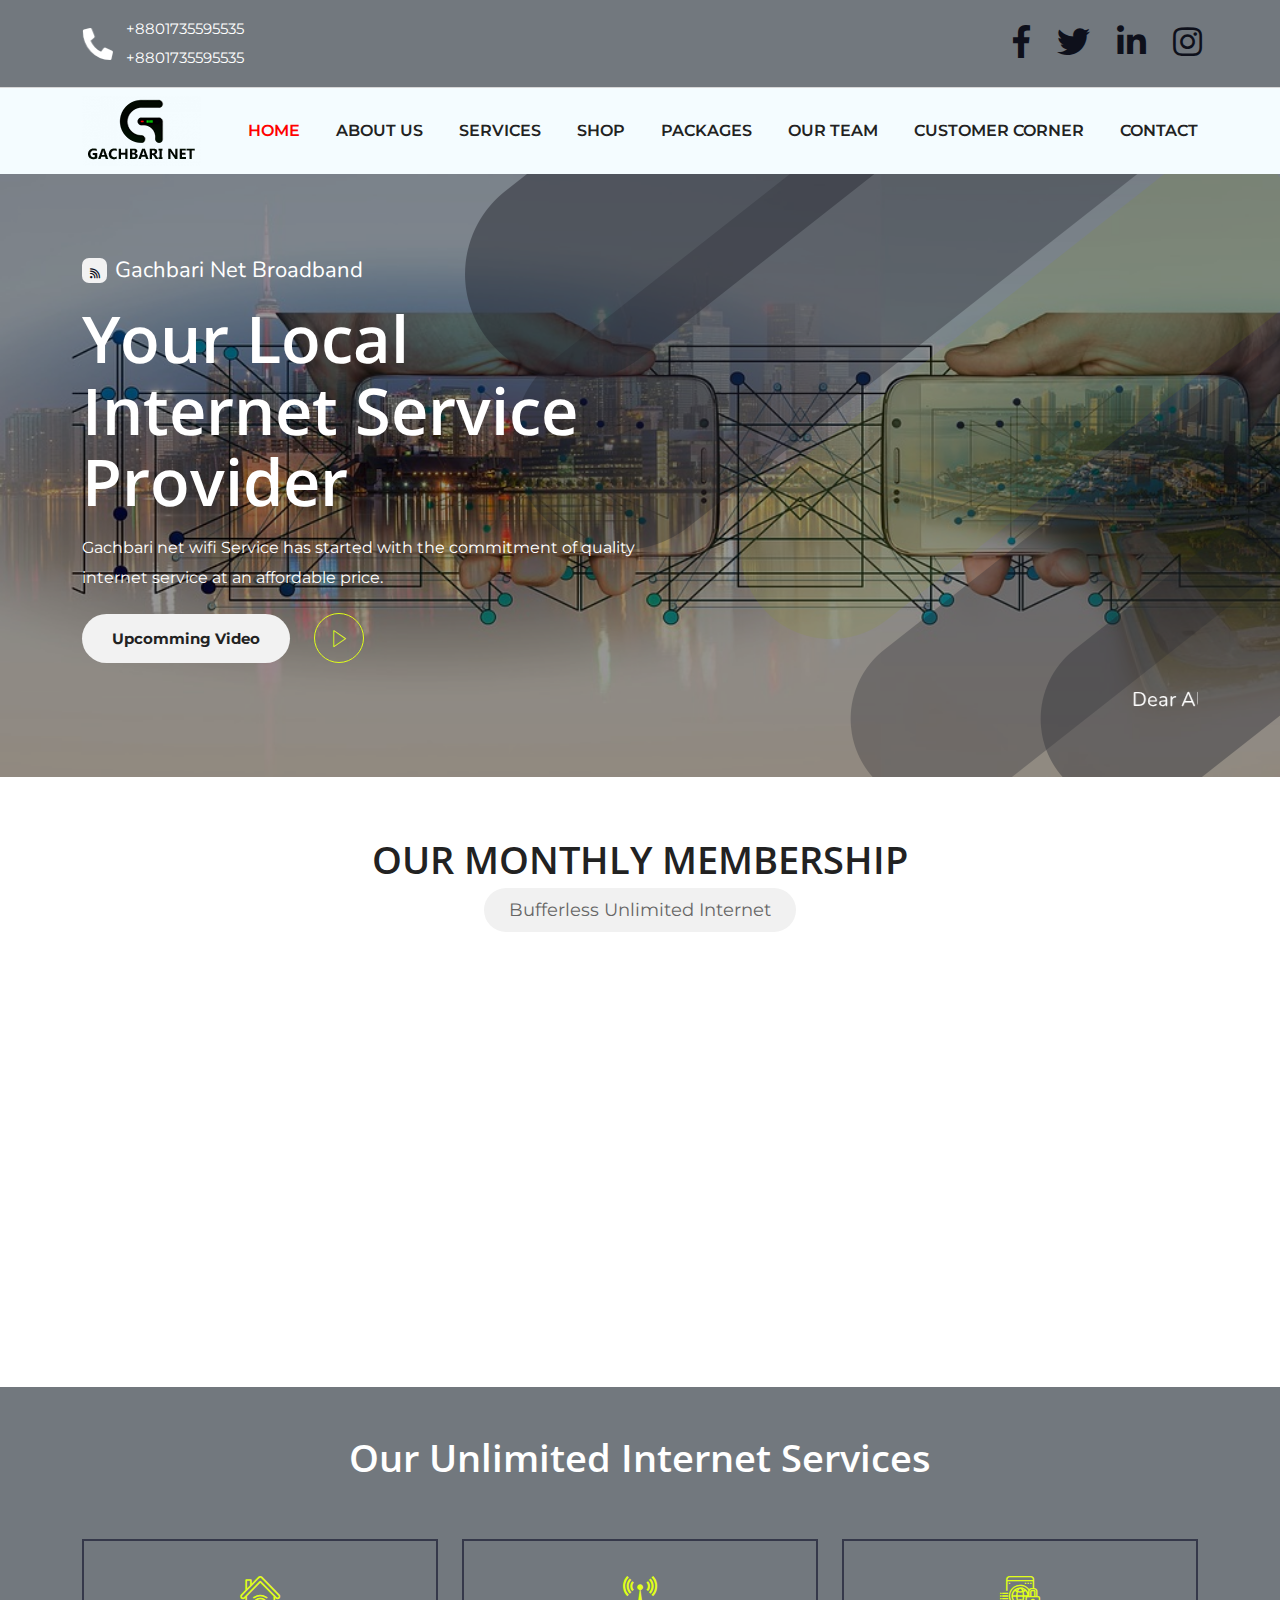
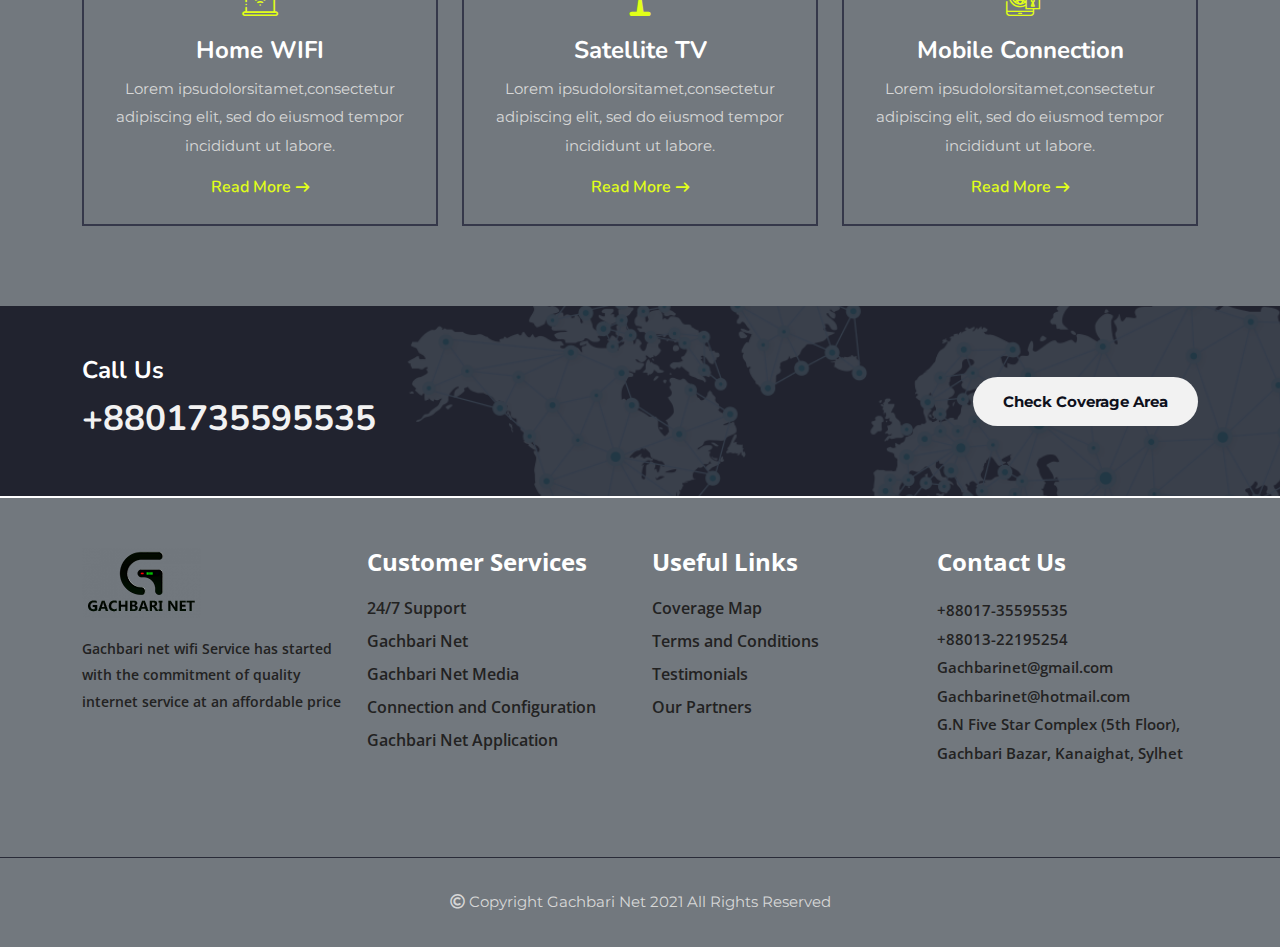
<file: index.html>
<!doctype html>
<html lang="zxx">



<head>

    <meta charset="utf-8">

    <meta name="viewport" content="width=device-width, initial-scale=1, shrink-to-fit=no">

    <link rel="stylesheet" href="assets/css/bootstrap.min.css">

    <link rel="stylesheet" href="assets/css/animate.min.css">

    <link rel="stylesheet" href="assets/css/fontawesome.min.css">

    <link rel="stylesheet" href="assets/css/magnific-popup.min.css">

    <link rel="stylesheet" href="assets/css/flaticon.css">

    <link rel="stylesheet" href="assets/css/nice-select.min.css">

    <link rel="stylesheet" href="assets/css/meanmenu.css">

    <link rel="stylesheet" href="assets/css/owl.carousel.min.css">

    <link rel="stylesheet" href="assets/css/style.css">

    <link rel="stylesheet" href="assets/css/responsive.css">
    <title>Gachbari Net Broadband & Internet Service</title>
    <link rel="icon" type="image/png" href="assets/img/favicon.png">
</head>

<body>

    <div class="preloader">
        <div class="spinner"></div>
    </div>


    <header class="header-area">
        <div class="top-header">
            <div class="container">
                <div class="row align-items-center">
                    <div class="col-lg-4 col-md-5">
                        <div class="top-header-left">
                            <i class="fa fa-phone clfa" aria-hidden="true"></i>
                            <p><span style="opacity: 0;">0000</span> <a href="#">  +8801735595535</a></p>
                            <p><span style="opacity: 0;">0000</span> <a href="#">+8801735595535</a></p>
                        </div>
                    </div>
                    <div class="col-lg-4">
                        <!-- <div class="hlogo">
                            <a href="index.html"><img src="assets/img/logo.png" alt="header_logo"></a>
                        </div>
 -->                    </div>
                    <div class="col-lg-4 col-md-7">
                        <div class="top-header-right">
                           
                            <ul class="social">
                                <li><a href="#" target="_blank"><i class="fab fa-facebook-f"></i></a></li>
                                <li><a href="#" target="_blank"><i class="fab fa-twitter"></i></a></li>
                                <li><a href="#" target="_blank"><i class="fab fa-linkedin-in"></i></a></li>
                                <li><a href="#" target="_blank"><i class="fab fa-instagram"></i></a></li>
                            </ul>
                        </div>
                    </div>
                </div>
            </div>
        </div>

        <div class="navbar-area">
            <div class="bahama-mobile-nav">
                <div class="logo">
                    <a href="index.html">
                        <img src="assets/img/logo.png" alt="logo">
                    </a>
                </div>
            </div>
            <div class="bahama-nav">
                <div class="container">
                    <nav class="navbar navbar-expand-md navbar-light">
                        <a class="navbar-brand" href="index.html">
                            <img src="assets/img/logo.png" alt="logo">

                            <!-- <img src="assets/img/logo.png" alt="logo"> -->
                        </a>
                        <div class="collapse navbar-collapse mean-menu" id="navbarSupportedContent">
                            <ul class="navbar-nav">
                                <li class="nav-item"><a href="index.html" class="nav-link active">Home 
                                </li>
                                <li class="nav-item"><a href="about.html" class="nav-link">About us</li>
                                <li class="nav-item"><a href="service.html" class="nav-link">Services</li>
                                <li class="nav-item"><a href="shop.html" class="nav-link">Shop </li>
                                <li class="nav-item"><a href="package.html" class="nav-link">Packages</li>
                                <li class="nav-item"><a href="team.html" class="nav-link">Our Team</li>
                                <li class="nav-item"><a href="#" class="nav-link">Customer Corner</li>
                                <li class="nav-item"><a href="contact.html" class="nav-link">Contact</a></li>
                                
                            </ul>
                                
                            
                        </div>
                    </nav>
                </div>
            </div>
        </div>

    </header>


    <div class="main-banner">
        <div class="overlay">
            <div class="container">
                <div class="row align-items-center m-0">
                    <div class="col-lg-6 p-0">
                        <div class="main-banner-content">
                            <span class="sub-title"><i class="flaticon-wifi-signal"></i> Gachbari Net Broadband</span>
                            <h1>Your Local Internet Service Provider</h1>
                            <p>
                                Gachbari net wifi Service has started with the commitment of quality internet service at an affordable price.
                            </p>
                          
                            <div class="btn-box">
                                <a href="" class="btn btn-primary">Upcomming Video</a>
                                <a href="https://youtu.be/8wa8q8wRZyU" class="video-btn popup-youtube"><i
                                        class="flaticon-multimedia"></i></a>
                            </div>
                        </div>
                    </div>
                    <div class="col-lg-6 p-0">
                        <div class="banner-image">
                            <!-- <img src="assets/img/banner-img1.jpg" alt="image"> -->
                        </div>
                    </div>
                </div>
                <marquee behavior="" direction="left">
                    Dear All Valued coustomers We Also inform you that we are update our FTP Server regularly but sometimes its going under maintenance so keep patience when it will start again. Thanks for Subscribing with us. Gachbari Net
                </marquee>
            </div>
            
        <div class="shape-img1"><img src="assets/img/shape-image/1.png" alt="imgae"></div>
        
        </div>
    </div>


   <!--  <section class="features-area bg-image ptb-100">
        <div class="container">
            <div class="section-title">
                <span>
                    <span class="icon">
                        <i class="flaticon-wifi"></i>
                    </span>
                    <span>Gachbari Net Isp Features</span>
                </span>
                <h2>We are internet service provider company in Gachbari Bazar
            </div>
            <div class="row">
                <div class="col-lg-4 col-md-6 col-sm-6">
                    <div class="single-features-box">
                        <div class="icon">
                            <i class="flaticon-speedometer"></i>
                        </div>
                        <h3>Download 1Gbps</h3>
                        <p>Lorem ipsum dolor sit do eiusmod sit consectetur adipiscing elit, sed do eiusmod tempor
                            incididunt ut.</p>
                        <div class="back-icon">
                            <i class="flaticon-speedometer"></i>
                        </div>
                        <a href="#" class="details-btn"><i class="flaticon-arrow-pointing-to-right"></i></a>
                        <div class="image-box">
                            <img src="assets/img/shape-image/2.png" alt="image">
                            <img src="assets/img/shape-image/2.png" alt="image">
                        </div>
                    </div>
                </div>
                <div class="col-lg-4 col-md-6 col-sm-6">
                    <div class="single-features-box">
                        <div class="icon">
                            <i class="flaticon-speedometer-1"></i>
                        </div>
                        <h3>99% Internet Uptime</h3>
                        <p>Lorem ipsum dolor sit do eiusmod sit consectetur adipiscing elit, sed do eiusmod tempor
                            incididunt ut.</p>
                        <div class="back-icon">
                            <i class="flaticon-speedometer-1"></i>
                        </div>
                        <a href="#" class="details-btn"><i class="flaticon-arrow-pointing-to-right"></i></a>
                        <div class="image-box">
                            <img src="assets/img/shape-image/2.png" alt="image">
                            <img src="assets/img/shape-image/2.png" alt="image">
                        </div>
                    </div>
                </div>
                <div class="col-lg-4 col-md-6 col-sm-6 offset-lg-0 offset-md-3 offset-sm-3">
                    <div class="single-features-box">
                        <div class="icon">
                            <i class="flaticon-support"></i>
                        </div>
                        <h3>24/7 Customer Support</h3>
                        <p>Lorem ipsum dolor sit do eiusmod sit consectetur adipiscing elit, sed do eiusmod tempor
                            incididunt ut.</p>
                        <div class="back-icon">
                            <i class="flaticon-support"></i>
                        </div>
                        <a href="#" class="details-btn"><i class="flaticon-arrow-pointing-to-right"></i></a>
                        <div class="image-box">
                            <img src="assets/img/shape-image/2.png" alt="image">
                            <img src="assets/img/shape-image/2.png" alt="image">
                        </div>
                    </div>
                </div>
            </div>
        </div>
    </section> -->



    <section id="membership-part">
        <div class="title">
            <h3> Our Monthly Membership</h3>
            <p class="bufr">Bufferless Unlimited Internet</p>
        </div>
        <div class="container">
            <div class="row wow bounceInDown">
                <div class="col-lg-4 col-md-4">
                    <div class="item wow bounceInLeft">
                        <h3>20 Mbps Package</h3>
                        <div class="price">
                            <div class="overlay">
                                <p>৳ 1200 <span>/Month</span></p>
                            </div>
                        </div>
                        <ul>
                            <li>Unlimited Internet</li>
                            <li>Unlimited Facebook</li>
                            <li>Unlimited Youtube</li>
                            <li>Unlimited Bdix</li>
                        </ul>
                        <a href="#">Order Now</a>
                    </div>
                </div>
                <div class="col-lg-4 col-md-4">
                    <div class="item wow bounceInDown">
                        <h3>30 Mbps Package</h3>
                        <div class="price price2">
                            <div class="overlay">
                                <p>৳ 1600 <span>/Month</span></p>
                            </div>
                        </div>
                        <ul>
                            <li>Unlimited Internet</li>
                            <li>Unlimited Facebook</li>
                            <li>Unlimited Youtube</li>
                            <li>Unlimited Bdix</li>
                        </ul>
                        <a href="#">Order Now</a>
                    </div>
                </div>
                <div class="col-lg-4 col-md-4">
                    <div class="item wow bounceInRight">
                        <h3>40 Mbps Package</h3>
                        <div class="price price3">
                            <div class="overlay">
                                <p>৳ 2000 <span>/Month</span></p>
                            </div>
                        </div>
                        <ul>
                            <li>Unlimited Internet</li>
                            <li>Unlimited Facebook</li>
                            <li>Unlimited Youtube</li>
                            <li>Unlimited Bdix</li>
                        </ul>
                        <a href="#">Order Now</a>
                    </div>
                </div>
            </div>
        </div>

    </section>



    <section class="services-area bg-image ptb-100">
        <div class="container">
            <div class="section-title">
                
                <h2>Our Unlimited Internet Services</h2>
            </div>
            <div class="row">
                <div class="col-lg-4 col-md-6 col-sm-6">
                    <div class="single-services-box">
                        <div class="icon">
                            <i class="flaticon-wifi-1"></i>
                        </div>
                        <h3>Home WIFI</h3>
                        <p>Lorem ipsudolorsitamet,consectetur adipiscing elit, sed do eiusmod tempor incididunt ut
                            labore.</p>
                        <a href="#" class="read-more-btn">Read More <i class="flaticon-arrow-pointing-to-right"></i></a>
                    </div>
                </div>
                <div class="col-lg-4 col-md-6 col-sm-6">
                    <div class="single-services-box">
                        <div class="icon">
                            <i class="flaticon-wifi-signal-tower"></i>
                        </div>
                        <h3>Satellite TV</h3>
                        <p>Lorem ipsudolorsitamet,consectetur adipiscing elit, sed do eiusmod tempor incididunt ut
                            labore.</p>
                        <a href="#" class="read-more-btn">Read More <i class="flaticon-arrow-pointing-to-right"></i></a>
                    </div>
                </div>
                <div class="col-lg-4 col-md-6 col-sm-6">
                    <div class="single-services-box">
                        <div class="icon">
                            <i class="flaticon-key"></i>
                        </div>
                        <h3>Mobile Connection</h3>
                        <p>Lorem ipsudolorsitamet,consectetur adipiscing elit, sed do eiusmod tempor incididunt ut
                            labore.</p>
                        <a href="#" class="read-more-btn">Read More <i class="flaticon-arrow-pointing-to-right"></i></a>
                    </div>
                </div>
            </div>
        </div>
    </section>


   


   


    <section class="cta-area">
        <div class="container">
            <div class="row align-items-center">
                <div class="col-lg-8 col-md-12">
                    <div class="cta-content">
                        <h3 class="callus">Call Us</h3>
                        <a href="#">+8801735595535</a>
                    </div>
                </div>
                <div class="col-lg-4 col-md-12">
                    <div class="cta-btn">
                        <a href="#" class="btn btn-primary">Check Coverage Area</a>
                    </div>
                </div>
            </div>
        </div>
    </section>

<!--     <section id="team-part">
        <div class="title">
            <h3>Our Team</h3>
        </div>
        <div class="container teammg">
            <div class="row">
                
                <div class="col-lg-3 col-sm-6">
                    <div class="item wow bounceInUp">
                        <div class="img lsmg">
                            <img src="assets/img/team-img3.jpg" alt="teamimg">
                            <div class="overlay">
                                <div class="icon">
                                    <li><a href="#" target="_blank"><i class="fab fa-facebook-f"></i></a></li>
                                    <li><a href="#" target="_blank"><i class="fab fa-twitter"></i></a></li>
                                    <li><a href="#" target="_blank"><i class="fab fa-linkedin-in"></i></a></li>
                                </div>
                            </div>
                        </div>
                        <div class="text">
                            <h3>Abdur Rokib</h3>
                            <h4>Chairman</h4>
                            <p>Lorem Ipsum is simply dummy text of the printing and typesetting industry. Lorem Ipsum 1500s.</p>
                        </div>
                    </div>
                </div>
                <div class="col-lg-3 col-sm-6">
                    <div class="item">
                        <div class="img wow bounceInLeft">
                            <img src="assets/img/team-img6.png" alt="teamimg">
                            <div class="overlay">
                                <div class="icon">
                                    <li><a href="https://www.facebook.com/monjur.ahmed.773776" target="_blank"><i class="fab fa-facebook-f"></i></a></li>
                                <li><a href="#" target="_blank"><i class="fab fa-twitter"></i></a></li>
                                <li><a href="#" target="_blank"><i class="fab fa-linkedin-in"></i></a></li>
                                
                                </div>
                            </div>
                        </div>
                        <div class="text">
                            <h3>Monjur Ahmed</h3>
                            <h4>director</h4>
                            <p>Lorem Ipsum is simply dummy text of the printing and typesetting industry. Lorem Ipsum 1500s.</p>
                        </div>
                    </div>
                </div>
                <div class="col-lg-3 col-sm-6">
                    <div class="item wow bounceInDown">
                        <div class="img">
                            <img src="assets/img/team-img2.jpg" alt="teamimg">
                            <div class="overlay">
                                <div class="icon">
                                    <li><a href="#" target="_blank"><i class="fab fa-facebook-f"></i></a></li>
                                    <li><a href="#" target="_blank"><i class="fab fa-twitter"></i></a></li>
                                    <li><a href="#" target="_blank"><i class="fab fa-linkedin-in"></i></a></li>
                                </div>
                            </div>
                        </div>
                        <div class="text">
                            <h3>Monjur Ahmed</h3>
                            <h4>Cheif Trainer</h4>
                            <p>Lorem Ipsum is simply dummy text of the printing and typesetting industry. Lorem Ipsum 1500s.</p>
                        </div>
                    </div>
                </div>
                <div class="col-lg-3 col-sm-6">
                    <div class="item wow bounceInRight">
                        <div class="img">
                            <img src="assets/img/team-img4.jpg" alt="teamimg">
                            <div class="overlay">
                                <div class="icon">
                                    <li><a href="#" target="_blank"><i class="fab fa-facebook-f"></i></a></li>
                                    <li><a href="#" target="_blank"><i class="fab fa-twitter"></i></a></li>
                                    <li><a href="#" target="_blank"><i class="fab fa-linkedin-in"></i></a></li>
                                </div>
                            </div>
                        </div>
                        <div class="text">
                            <h3>Monjur Ahmed</h3>
                            <h4>Cheif Trainer</h4>
                            <p>Lorem Ipsum is simply dummy text of the printing and typesetting industry. Lorem Ipsum 1500s.</p>
                        </div>
                    </div>
                </div>
            </div>
        </div>
    </section> -->


<!--     <section class="blog-area ptb-100">
        <div class="container">
            <div class="section-title">
                <span>
                    <span class="icon">
                        <i class="flaticon-wifi-1"></i>
                    </span>
                    <span>Gachbari.Net News Update</span>
                </span>
                <h2>What’s news update is <br>coming</h2>
            </div>
            <div class="row">
                <div class="col-lg-4 col-md-6">
                    <div class="single-blog-post">
                        <a href="#" class="post-image"><img src="assets/img/blog-img1.jpg" alt="blog-image"></a>
                        <div class="blog-post-content">
                            <ul>
                                <li><i class="fas fa-user-tie"></i> <a href="#">Admin</a></li>
                                <li><i class="far fa-clock"></i> January 23, 2021</li>
                            </ul>
                            <h3><a href="#">I Used The Web For A Day On A 50 MB Budget</a></h3>
                            <p>Lorem ipsum dolor sit amet, consectetur adipiscing elit. Morbi turpis massa, dapibus nec
                                libero vitae.</p>
                            <a href="#" class="read-more-btn">Read More <i class="fas fa-angle-double-right"></i></a>
                        </div>
                    </div>
                </div>
                <div class="col-lg-4 col-md-6">
                    <div class="single-blog-post">
                        <a href="#" class="post-image"><img src="assets/img/blog-img2.jpg" alt="blog-image"></a>
                        <div class="blog-post-content">
                            <ul>
                                <li><i class="fas fa-user-tie"></i> <a href="#">Admin</a></li>
                                <li><i class="far fa-clock"></i> January 25, 2021</li>
                            </ul>
                            <h3><a href="#">The hardest leadership advice to follow</a></h3>
                            <p>Lorem ipsum dolor sit amet, consectetur adipiscing elit. Morbi turpis massa, dapibus nec
                                libero vitae.</p>
                            <a href="#" class="read-more-btn">Read More <i class="fas fa-angle-double-right"></i></a>
                        </div>
                    </div>
                </div>
                <div class="col-lg-4 col-md-6 offset-lg-0 offset-md-3">
                    <div class="single-blog-post">
                        <a href="#" class="post-image"><img src="assets/img/blog-img3.jpg" alt="blog-image"></a>
                        <div class="blog-post-content">
                            <ul>
                                <li><i class="fas fa-user-tie"></i> <a href="#">Admin</a></li>
                                <li><i class="far fa-clock"></i> January 27, 2021</li>
                            </ul>
                            <h3><a href="#">The Most Popular New Top Business Apps</a></h3>
                            <p>Lorem ipsum dolor sit amet, consectetur adipiscing elit. Morbi turpis massa, dapibus nec
                                libero vitae.</p>
                            <a href="#" class="read-more-btn">Read More <i class="fas fa-angle-double-right"></i></a>
                        </div>
                    </div>
                </div>
            </div>
        </div>
    </section> -->


    <footer class="footer-area">
        <div class="container">
            <div class="row">
                <div class="col-lg-3 col-md-6 col-sm-6">
                    <div class="single-footer-widget">
                        <div class="logo">
                            <a href="#"><img src="assets/img/logo.png" alt="image"></a>
                            <p>
                              Gachbari net wifi Service has started with the commitment of quality internet service at an affordable price
                            </p>
                        </div>
                       <!--  <form class="newsletter-form" data-toggle="validator">
                            <input type="email" class="newsletter-input" placeholder="Your Email Address" name="EMAIL"
                                required autocomplete="off">
                            <button type="submit"><i class="flaticon-paper-plane"></i></button>
                            <div id="validator-newsletter" class="form-result"></div>
                        </form> -->
                    </div>
                </div>
                <div class="col-lg-3 col-md-6 col-sm-6">
                    <div class="single-footer-widget">
                        <h3>Customer Services</h3>
                        <ul class="services-widget-list">
                            <li><a href="#">24/7 Support</a></li>
                            <li><a href="#">Gachbari Net</a></li>
                            <li><a href="#">Gachbari Net Media</a></li>
                            <li><a href="#">Connection and Configuration</a></li>
                            <li><a href="#">Gachbari Net Application</a></li>
                        </ul>
                    </div>
                </div>
                <div class="col-lg-3 col-md-6 col-sm-6">
                    <div class="single-footer-widget">
                        <h3>Useful Links</h3>
                        <ul class="links-widget-list">
                            <li><a href="#">Coverage Map</a></li>
                            <li><a href="#">Terms and Conditions</a></li>
                            <li><a href="#">Testimonials</a></li>
                            <li><a href="#">Our Partners</a></li>
                        </ul>
                    </div>
                </div>
                <div class="col-lg-3 col-md-6 col-sm-6">
                    <div class="single-footer-widget">
                        <h3>Contact Us</h3>
                        <div class="widget-contact-info">
                            <p>

                                <a href="#"> +88017-35595535</a>
                                <a href="#"> +88013-22195254</a>
                                <a href="#"> Gachbarinet@gmail.com</a>
                                <a href="#"> Gachbarinet@hotmail.com</a>
                                G.N Five Star Complex (5th Floor), Gachbari Bazar, Kanaighat, Sylhet
                            </p>
                        </div>
                    </div>
                </div>
            </div>
        </div>
        <div class="copyright-area">
            <div class="container">
                <p><i class="far fa-copyright"></i> Copyright Gachbari Net 2021 All Rights Reserved</p>
            </div>
        </div>
    </footer>

    <div class="go-top"><i class="fas fa-arrow-up"></i></div>

    <script src="assets/js/jquery.min.js"></script>

    <script src="assets/js/popper.min.js"></script>

    <script src="assets/js/bootstrap.min.js"></script>

    <script src="assets/js/jquery.meanmenu.js"></script>

    <script src="assets/js/jquery.magnific-popup.min.js"></script>

    <script src="assets/js/owl.carousel.min.js"></script>

    <script src="assets/js/parallax.min.js"></script>

    <script src="assets/js/jquery.nice-select.min.js"></script>

    <script src="assets/js/wow.min.js"></script>

    <script src="assets/js/jquery.ajaxchimp.min.js"></script>

    <script src="assets/js/form-validator.min.js"></script>

    <script src="assets/js/contact-form-script.js"></script>

    <script src="assets/js/main.js"></script>
</body>

</html>
</file>
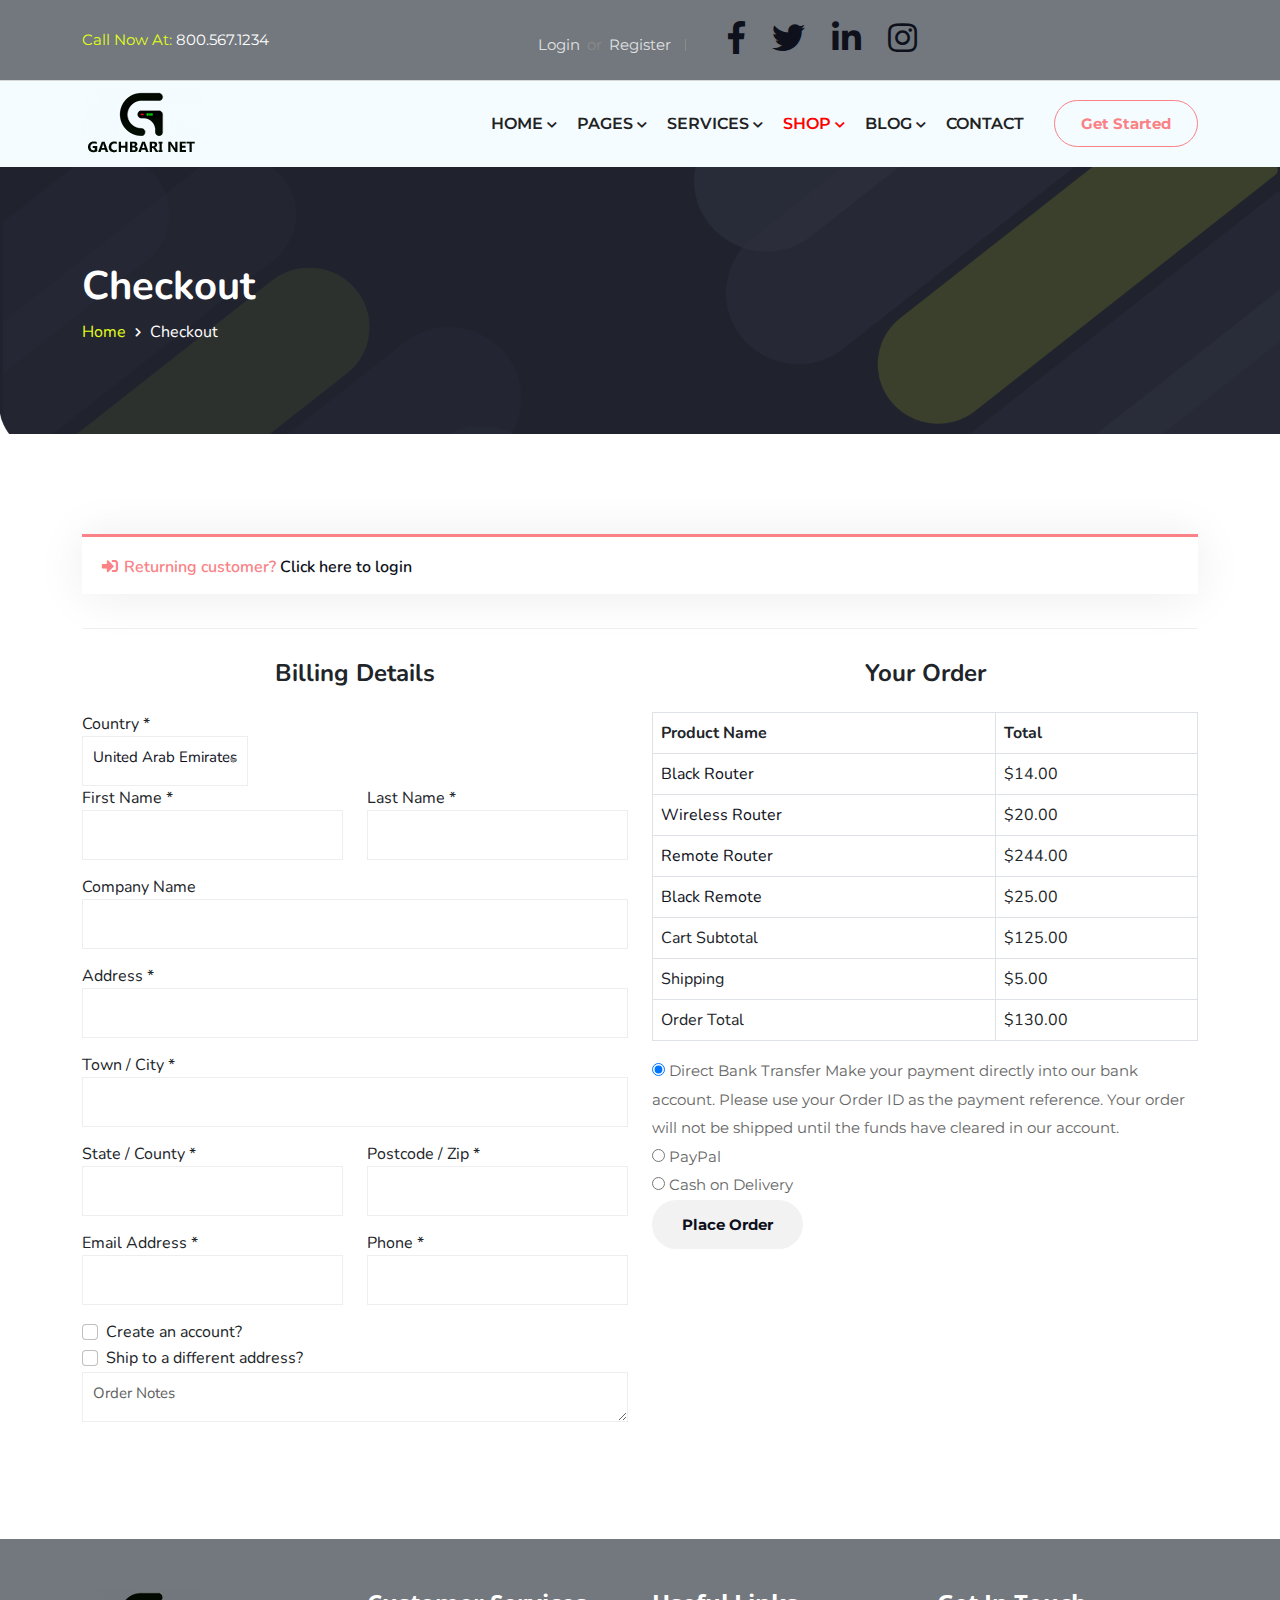
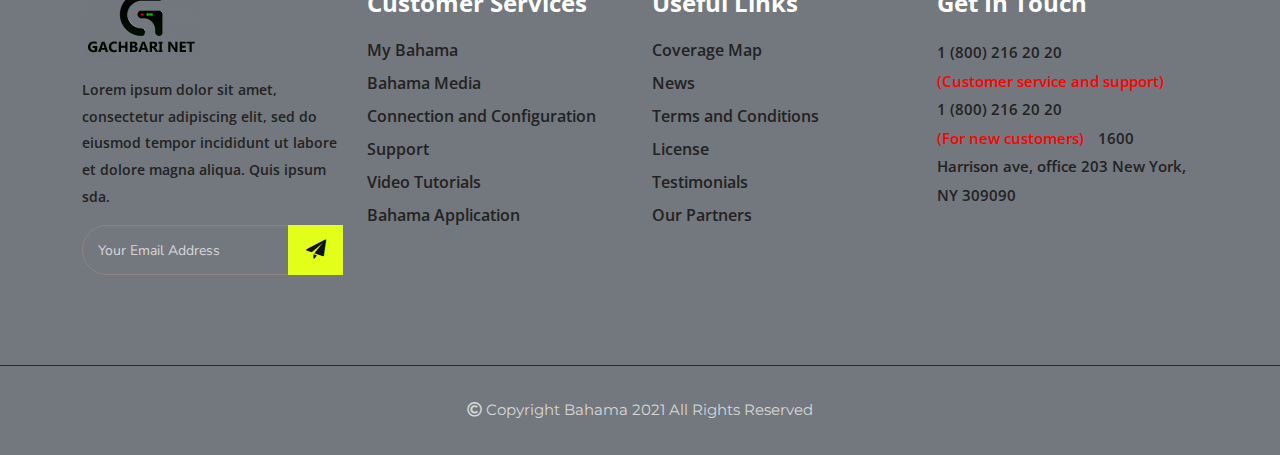
<file: checkout.html>
<!doctype html>
<html lang="zxx">

<!-- Mirrored from templates.envytheme.com/bahama/default/checkout.html by HTTrack Website Copier/3.x [XR&CO'2014], Mon, 07 Jun 2021 20:35:00 GMT -->
<head>

<meta charset="utf-8">
<meta name="viewport" content="width=device-width, initial-scale=1, shrink-to-fit=no">

<link rel="stylesheet" href="assets/css/bootstrap.min.css">

<link rel="stylesheet" href="assets/css/animate.min.css">

<link rel="stylesheet" href="assets/css/fontawesome.min.css">

<link rel="stylesheet" href="assets/css/magnific-popup.min.css">

<link rel="stylesheet" href="assets/css/flaticon.css">

<link rel="stylesheet" href="assets/css/nice-select.min.css">

<link rel="stylesheet" href="assets/css/meanmenu.css">

<link rel="stylesheet" href="assets/css/owl.carousel.min.css">

<link rel="stylesheet" href="assets/css/style.css">

<link rel="stylesheet" href="assets/css/responsive.css">
<title>Bahama - Broadband & Internet Service Providers HTML Template</title>
<link rel="icon" type="image/png" href="assets/img/favicon.png">
</head>
<body>

<div class="preloader">
<div class="spinner"></div>
</div>


<header class="header-area">
<div class="top-header">
<div class="container">
<div class="row align-items-center">
<div class="col-lg-5 col-md-5">
<div class="top-header-left">
<p><span>Call Now At:</span> <a href="#">800.567.1234</a></p>
</div>
</div>
<div class="col-lg-7 col-md-7">
<div class="top-header-right">
<div class="login-signup-btn">
<p><a href="#">Login</a> <span>or</span> <a href="#">Register</a></p>
</div>
<ul class="social">
<li><a href="#" target="_blank"><i class="fab fa-facebook-f"></i></a></li>
<li><a href="#" target="_blank"><i class="fab fa-twitter"></i></a></li>
<li><a href="#" target="_blank"><i class="fab fa-linkedin-in"></i></a></li>
<li><a href="#" target="_blank"><i class="fab fa-instagram"></i></a></li>
</ul>
</div>
</div>
</div>
</div>
</div>

<div class="navbar-area">
<div class="bahama-mobile-nav">
<div class="logo">
<a href="index.html">
<img src="assets/img/logo.png" alt="logo">
</a>
</div>
</div>
<div class="bahama-nav">
<div class="container">
<nav class="navbar navbar-expand-md navbar-light">
<a class="navbar-brand" href="index.html">
<img src="assets/img/logo.png" alt="logo">
</a>
<div class="collapse navbar-collapse mean-menu" id="navbarSupportedContent">
<ul class="navbar-nav">
<li class="nav-item"><a href="index.html" class="nav-link">Home <i class="fas fa-chevron-down"></i></a>
<ul class="dropdown-menu">
<li class="nav-item"><a href="index.html" class="nav-link">Home One</a></li>
<li class="nav-item"><a href="index-2.html" class="nav-link">Home Two</a></li>
</ul>
</li>
<li class="nav-item"><a href="#" class="nav-link">Pages <i class="fas fa-chevron-down"></i></a>
<ul class="dropdown-menu">
<li class="nav-item"><a href="#" class="nav-link">About Us</a>
<ul class="dropdown-menu">
<li class="nav-item"><a href="about-us-1.html" class="nav-link">About Us 1</a></li>
<li class="nav-item"><a href="about-us-2.html" class="nav-link">About Us 2</a></li>
</ul>
</li>
<li class="nav-item"><a href="team.html" class="nav-link">Team</a></li>
<li class="nav-item"><a href="#" class="nav-link">Services</a>
<ul class="dropdown-menu">
<li class="nav-item"><a href="services-1.html" class="nav-link">Services Style 1</a></li>
<li class="nav-item"><a href="services-2.html" class="nav-link">Services Style 2</a></li>
<li class="nav-item"><a href="single-services.html" class="nav-link">Services Details</a></li>
</ul>
</li>
<li class="nav-item"><a href="#" class="nav-link">Shop</a>
<ul class="dropdown-menu">
<li class="nav-item"><a href="shop.html" class="nav-link">Shop</a></li>
<li class="nav-item"><a href="single-product.html" class="nav-link">Single Products</a></li>
<li class="nav-item"><a href="cart.html" class="nav-link">Cart</a></li>
<li class="nav-item"><a href="checkout.html" class="nav-link">Checkout</a></li>
</ul>
</li>
<li class="nav-item"><a href="#" class="nav-link">Blog</a>
<ul class="dropdown-menu">
<li class="nav-item"><a href="blog-1.html" class="nav-link">Blog Grid</a></li>
<li class="nav-item"><a href="blog-2.html" class="nav-link">Blog Right Sidebar</a></li>
<li class="nav-item"><a href="single-blog.html" class="nav-link">Blog Details</a></li>
</ul>
</li>
<li class="nav-item"><a href="pricing.html" class="nav-link">Pricing</a></li>
<li class="nav-item"><a href="error-404.html" class="nav-link">404 Error</a></li>
<li class="nav-item"><a href="faq.html" class="nav-link">FAQ</a></li>
</ul>
</li>
<li class="nav-item"><a href="#" class="nav-link">Services <i class="fas fa-chevron-down"></i></a>
<ul class="dropdown-menu">
<li class="nav-item"><a href="services-1.html" class="nav-link">Services Style 1</a></li>
<li class="nav-item"><a href="services-2.html" class="nav-link">Services Style 2</a></li>
<li class="nav-item"><a href="single-services.html" class="nav-link">Services Details</a></li>
</ul>
</li>
<li class="nav-item"><a href="#" class="nav-link active">Shop <i class="fas fa-chevron-down"></i></a>
<ul class="dropdown-menu">
<li class="nav-item"><a href="shop.html" class="nav-link">Shop</a></li>
<li class="nav-item"><a href="single-product.html" class="nav-link">Single Products</a></li>
<li class="nav-item"><a href="cart.html" class="nav-link">Cart</a></li>
<li class="nav-item"><a href="checkout.html" class="nav-link active">Checkout</a></li>
</ul>
</li>
<li class="nav-item"><a href="#" class="nav-link">Blog <i class="fas fa-chevron-down"></i></a>
<ul class="dropdown-menu">
<li class="nav-item"><a href="blog-1.html" class="nav-link">Blog Grid</a></li>
<li class="nav-item"><a href="blog-2.html" class="nav-link">Blog Right Sidebar</a></li>
<li class="nav-item"><a href="single-blog.html" class="nav-link">Blog Details</a></li>
</ul>
</li>
<li class="nav-item"><a href="contact.html" class="nav-link">Contact</a></li>
</ul>
<div class="others-options">
<a href="contact.html" class="btn btn-primary">Get Started</a>
</div>
</div>
</nav>
</div>
</div>
</div>

</header>


<div class="page-title-area">
<div class="container">
<div class="page-title-content">
<h2>Checkout</h2>
<ul>
<li><a href="index.html">Home</a></li>
<li>Checkout</li>
</ul>
</div>
</div>
</div>


<section class="checkout-area ptb-100">
<div class="container">
<div class="row">
<div class="col-lg-12 col-md-12">
<div class="user-actions">
<i class="fas fa-sign-in-alt"></i>
<span>Returning customer? <a href="#">Click here to login</a></span>
</div>
</div>
</div>
<form>
<div class="row">
<div class="col-lg-6 col-md-12">
<div class="billing-details">
<h3 class="title">Billing Details</h3>
<div class="row">
<div class="col-lg-12 col-md-12">
<div class="form-group">
<label>Country <span class="required">*</span></label>
<div class="select-box">
 <select class="form-control">
<option value="5">United Arab Emirates</option>
<option value="1">China</option>
<option value="2">United Kingdom</option>
<option value="0">Germany</option>
<option value="3">France</option>
<option value="4">Japan</option>
</select>
</div>
</div>
</div>
<div class="col-lg-6 col-md-6">
<div class="form-group">
<label>First Name <span class="required">*</span></label>
<input type="text" class="form-control">
</div>
</div>
<div class="col-lg-6 col-md-6">
<div class="form-group">
<label>Last Name <span class="required">*</span></label>
<input type="text" class="form-control">
</div>
</div>
<div class="col-lg-12 col-md-12">
<div class="form-group">
<label>Company Name</label>
<input type="text" class="form-control">
</div>
</div>
<div class="col-lg-12 col-md-6">
<div class="form-group">
<label>Address <span class="required">*</span></label>
<input type="text" class="form-control">
</div>
</div>
<div class="col-lg-12 col-md-6">
<div class="form-group">
<label>Town / City <span class="required">*</span></label>
<input type="text" class="form-control">
</div>
</div>
<div class="col-lg-6 col-md-6">
<div class="form-group">
<label>State / County <span class="required">*</span></label>
<input type="text" class="form-control">
</div>
</div>
<div class="col-lg-6 col-md-6">
<div class="form-group">
<label>Postcode / Zip <span class="required">*</span></label>
<input type="text" class="form-control">
</div>
</div>
<div class="col-lg-6 col-md-6">
<div class="form-group">
<label>Email Address <span class="required">*</span></label>
<input type="email" class="form-control">
</div>
</div>
 <div class="col-lg-6 col-md-6">
<div class="form-group">
<label>Phone <span class="required">*</span></label>
<input type="text" class="form-control">
</div>
</div>
<div class="col-lg-12 col-md-12">
<div class="form-check">
<input type="checkbox" class="form-check-input" id="create-an-account">
<label class="form-check-label" for="create-an-account">Create an account?</label>
</div>
</div>
<div class="col-lg-12 col-md-12">
<div class="form-check">
<input type="checkbox" class="form-check-input" id="ship-different-address">
<label class="form-check-label" for="ship-different-address">Ship to a different address?</label>
</div>
</div>
<div class="col-lg-12 col-md-12">
<div class="form-group">
<textarea name="notes" id="notes" cols="30" rows="5" placeholder="Order Notes" class="form-control"></textarea>
</div>
</div>
</div>
</div>
</div>
<div class="col-lg-6 col-md-12">
<div class="order-details">
<h3 class="title">Your Order</h3>
<div class="order-table table-responsive">
<table class="table table-bordered">
<thead>
<tr>
<th scope="col">Product Name</th>
<th scope="col">Total</th>
</tr>
</thead>
<tbody>
<tr>
<td class="product-name">
<a href="#">Black Router</a>
</td>
<td class="product-total">
<span class="subtotal-amount">$14.00</span>
</td>
</tr>
<tr>
<td class="product-name">
<a href="#">Wireless Router</a>
</td>
<td class="product-total">
<span class="subtotal-amount">$20.00</span>
</td>
</tr>
<tr>
<td class="product-name">
<a href="#">Remote Router</a>
</td>
<td class="product-total">
<span class="subtotal-amount">$244.00</span>
 </td>
</tr>
<tr>
<td class="product-name">
<a href="#">Black Remote</a>
</td>
<td class="product-total">
<span class="subtotal-amount">$25.00</span>
</td>
</tr>
<tr>
<td class="order-subtotal">
<span>Cart Subtotal</span>
</td>
<td class="order-subtotal-price">
<span class="order-subtotal-amount">$125.00</span>
</td>
</tr>
<tr>
<td class="order-shipping">
<span>Shipping</span>
</td>
<td class="shipping-price">
<span>$5.00</span>
</td>
</tr>
<tr>
<td class="total-price">
<span>Order Total</span>
</td>
<td class="product-subtotal">
<span class="subtotal-amount">$130.00</span>
</td>
</tr>
</tbody>
</table>
</div>
<div class="payment-box">
<div class="payment-method">
<p>
<input type="radio" id="direct-bank-transfer" name="radio-group" checked>
<label for="direct-bank-transfer">Direct Bank Transfer</label>
Make your payment directly into our bank account. Please use your Order ID as the payment reference. Your order will not be shipped until the funds have cleared in our account.
</p>
<p>
<input type="radio" id="paypal" name="radio-group">
<label for="paypal">PayPal</label>
</p>
<p>
<input type="radio" id="cash-on-delivery" name="radio-group">
<label for="cash-on-delivery">Cash on Delivery</label>
</p>
</div>
<a href="#" class="btn btn-primary order-btn">Place Order</a>
</div>
</div>
</div>
</div>
</form>
</div>
</section>


<footer class="footer-area">
<div class="container">
<div class="row">
<div class="col-lg-3 col-md-6 col-sm-6">
<div class="single-footer-widget">
<div class="logo">
<a href="#"><img src="assets/img/logo.png" alt="image"></a>
<p>Lorem ipsum dolor sit amet, consectetur adipiscing elit, sed do eiusmod tempor incididunt ut labore et dolore magna aliqua. Quis ipsum sda.</p>
</div>
<form class="newsletter-form" data-toggle="validator">
<input type="email" class="newsletter-input" placeholder="Your Email Address" name="EMAIL" required autocomplete="off">
<button type="submit"><i class="flaticon-paper-plane"></i></button>
<div id="validator-newsletter" class="form-result"></div>
</form>
</div>
</div>
<div class="col-lg-3 col-md-6 col-sm-6">
<div class="single-footer-widget">
<h3>Customer Services</h3>
<ul class="services-widget-list">
<li><a href="#">My Bahama</a></li>
<li><a href="#">Bahama Media</a></li>
<li><a href="#">Connection and Configuration</a></li>
<li><a href="#">Support</a></li>
<li><a href="#">Video Tutorials</a></li>
<li><a href="#">Bahama Application</a></li>
</ul>
</div>
</div>
<div class="col-lg-3 col-md-6 col-sm-6">
<div class="single-footer-widget">
<h3>Useful Links</h3>
<ul class="links-widget-list">
<li><a href="#">Coverage Map</a></li>
<li><a href="#">News</a></li>
<li><a href="#">Terms and Conditions</a></li>
<li><a href="#">License</a></li>
<li><a href="#">Testimonials</a></li>
<li><a href="#">Our Partners</a></li>
</ul>
</div>
</div>
<div class="col-lg-3 col-md-6 col-sm-6">
<div class="single-footer-widget">
<h3>Get In Touch</h3>
<div class="widget-contact-info">
<p>
<a href="#">1 (800) 216 20 20</a>
<span>(Customer service and support)</span>
<a href="#">1 (800) 216 20 20</a>
<span>(For new customers)</span>
1600 Harrison ave, office 203 New York, NY 309090
</p>
</div>
</div>
</div>
</div>
</div>
<div class="copyright-area">
<div class="container">
<p><i class="far fa-copyright"></i> Copyright Bahama 2021 All Rights Reserved</p>
</div>
</div>
</footer>

<div class="go-top"><i class="fas fa-arrow-up"></i></div>

<script src="assets/js/jquery.min.js"></script>

<script src="assets/js/popper.min.js"></script>

<script src="assets/js/bootstrap.min.js"></script>

<script src="assets/js/jquery.meanmenu.js"></script>

<script src="assets/js/jquery.magnific-popup.min.js"></script>
 
<script src="assets/js/owl.carousel.min.js"></script>

<script src="assets/js/parallax.min.js"></script>

<script src="assets/js/jquery.nice-select.min.js"></script>

<script src="assets/js/wow.min.js"></script>

<script src="assets/js/jquery.ajaxchimp.min.js"></script>

<script src="assets/js/form-validator.min.js"></script>

<script src="assets/js/contact-form-script.js"></script>

<script src="assets/js/main.js"></script>
</body>

<!-- Mirrored from templates.envytheme.com/bahama/default/checkout.html by HTTrack Website Copier/3.x [XR&CO'2014], Mon, 07 Jun 2021 20:35:00 GMT -->
</html>
</file>
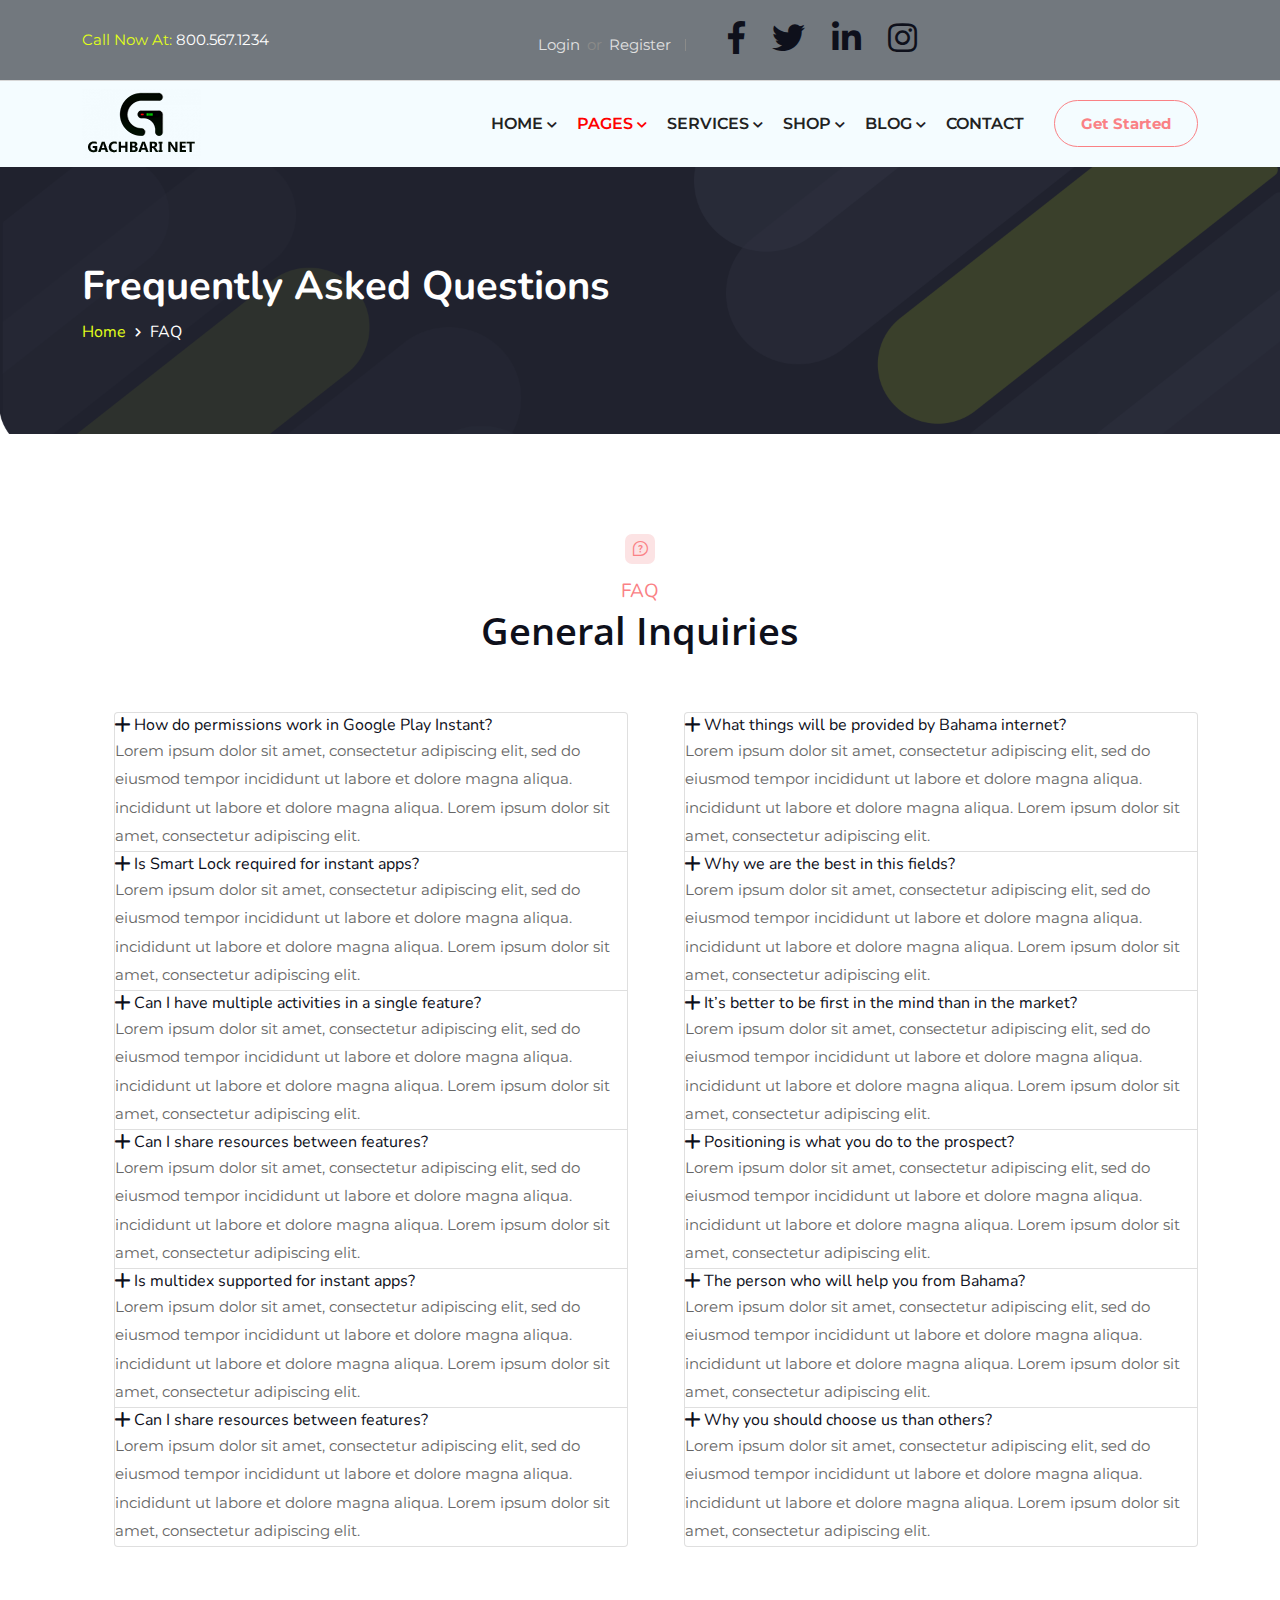
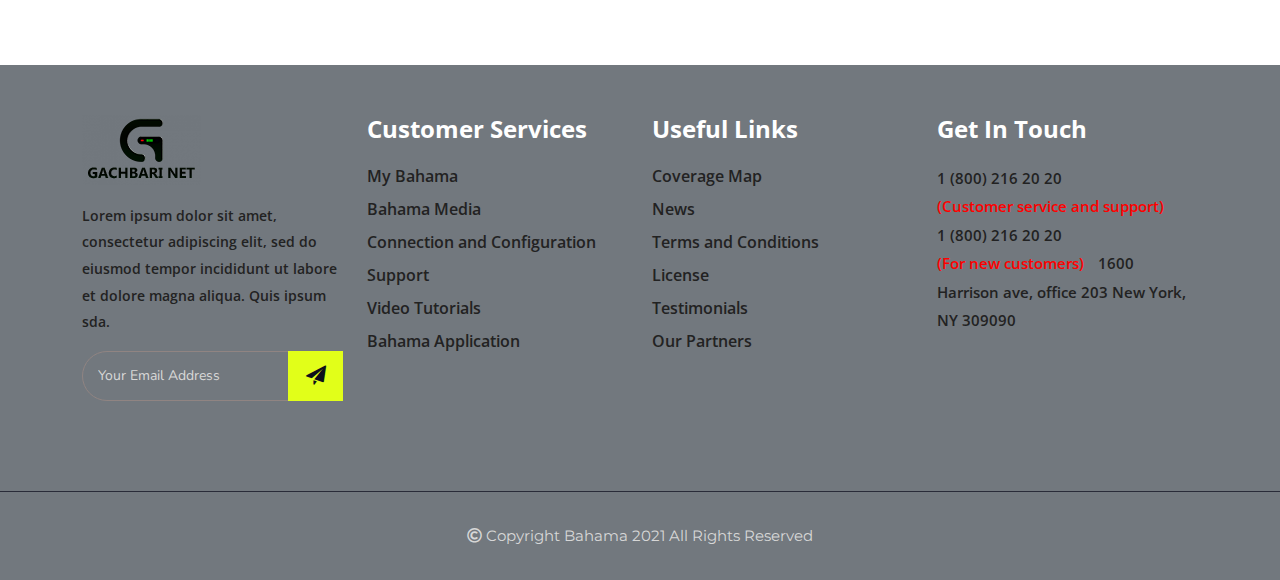
<file: faq.html>
<!doctype html>
<html lang="zxx">

<!-- Mirrored from templates.envytheme.com/bahama/default/faq.html by HTTrack Website Copier/3.x [XR&CO'2014], Mon, 07 Jun 2021 20:35:02 GMT -->
<head>

<meta charset="utf-8">
<meta name="viewport" content="width=device-width, initial-scale=1, shrink-to-fit=no">

<link rel="stylesheet" href="assets/css/bootstrap.min.css">

<link rel="stylesheet" href="assets/css/animate.min.css">

<link rel="stylesheet" href="assets/css/fontawesome.min.css">

<link rel="stylesheet" href="assets/css/magnific-popup.min.css">

<link rel="stylesheet" href="assets/css/flaticon.css">

<link rel="stylesheet" href="assets/css/nice-select.min.css">

<link rel="stylesheet" href="assets/css/meanmenu.css">

<link rel="stylesheet" href="assets/css/owl.carousel.min.css">

<link rel="stylesheet" href="assets/css/style.css">

<link rel="stylesheet" href="assets/css/responsive.css">
<title>Bahama - Broadband & Internet Service Providers HTML Template</title>
<link rel="icon" type="image/png" href="assets/img/favicon.png">
</head>
<body>

<div class="preloader">
<div class="spinner"></div>
</div>


<header class="header-area">
<div class="top-header">
<div class="container">
<div class="row align-items-center">
<div class="col-lg-5 col-md-5">
<div class="top-header-left">
<p><span>Call Now At:</span> <a href="#">800.567.1234</a></p>
</div>
</div>
<div class="col-lg-7 col-md-7">
<div class="top-header-right">
<div class="login-signup-btn">
<p><a href="#">Login</a> <span>or</span> <a href="#">Register</a></p>
</div>
<ul class="social">
<li><a href="#" target="_blank"><i class="fab fa-facebook-f"></i></a></li>
<li><a href="#" target="_blank"><i class="fab fa-twitter"></i></a></li>
<li><a href="#" target="_blank"><i class="fab fa-linkedin-in"></i></a></li>
<li><a href="#" target="_blank"><i class="fab fa-instagram"></i></a></li>
</ul>
</div>
</div>
</div>
</div>
</div>

<div class="navbar-area">
<div class="bahama-mobile-nav">
<div class="logo">
<a href="index.html">
<img src="assets/img/logo.png" alt="logo">
</a>
</div>
</div>
<div class="bahama-nav">
<div class="container">
<nav class="navbar navbar-expand-md navbar-light">
<a class="navbar-brand" href="index.html">
<img src="assets/img/logo.png" alt="logo">
</a>
<div class="collapse navbar-collapse mean-menu" id="navbarSupportedContent">
<ul class="navbar-nav">
<li class="nav-item"><a href="index.html" class="nav-link">Home <i class="fas fa-chevron-down"></i></a>
<ul class="dropdown-menu">
<li class="nav-item"><a href="index.html" class="nav-link">Home One</a></li>
<li class="nav-item"><a href="index-2.html" class="nav-link">Home Two</a></li>
</ul>
</li>
<li class="nav-item"><a href="#" class="nav-link active">Pages <i class="fas fa-chevron-down"></i></a>
<ul class="dropdown-menu">
<li class="nav-item"><a href="#" class="nav-link">About Us</a>
<ul class="dropdown-menu">
<li class="nav-item"><a href="about-us-1.html" class="nav-link">About Us 1</a></li>
<li class="nav-item"><a href="about-us-2.html" class="nav-link">About Us 2</a></li>
</ul>
</li>
<li class="nav-item"><a href="team.html" class="nav-link">Team</a></li>
<li class="nav-item"><a href="#" class="nav-link">Services</a>
<ul class="dropdown-menu">
<li class="nav-item"><a href="services-1.html" class="nav-link">Services Style 1</a></li>
<li class="nav-item"><a href="services-2.html" class="nav-link">Services Style 2</a></li>
<li class="nav-item"><a href="single-services.html" class="nav-link">Services Details</a></li>
</ul>
</li>
<li class="nav-item"><a href="#" class="nav-link">Shop</a>
<ul class="dropdown-menu">
<li class="nav-item"><a href="shop.html" class="nav-link">Shop</a></li>
<li class="nav-item"><a href="single-product.html" class="nav-link">Single Products</a></li>
<li class="nav-item"><a href="cart.html" class="nav-link">Cart</a></li>
<li class="nav-item"><a href="checkout.html" class="nav-link">Checkout</a></li>
</ul>
</li>
<li class="nav-item"><a href="#" class="nav-link">Blog</a>
<ul class="dropdown-menu">
<li class="nav-item"><a href="blog-1.html" class="nav-link">Blog Grid</a></li>
<li class="nav-item"><a href="blog-2.html" class="nav-link">Blog Right Sidebar</a></li>
<li class="nav-item"><a href="single-blog.html" class="nav-link">Blog Details</a></li>
</ul>
</li>
<li class="nav-item"><a href="pricing.html" class="nav-link">Pricing</a></li>
<li class="nav-item"><a href="error-404.html" class="nav-link">404 Error</a></li>
<li class="nav-item"><a href="faq.html" class="nav-link active">FAQ</a></li>
</ul>
</li>
<li class="nav-item"><a href="#" class="nav-link">Services <i class="fas fa-chevron-down"></i></a>
<ul class="dropdown-menu">
<li class="nav-item"><a href="services-1.html" class="nav-link">Services Style 1</a></li>
<li class="nav-item"><a href="services-2.html" class="nav-link">Services Style 2</a></li>
<li class="nav-item"><a href="single-services.html" class="nav-link">Services Details</a></li>
</ul>
</li>
<li class="nav-item"><a href="#" class="nav-link">Shop <i class="fas fa-chevron-down"></i></a>
<ul class="dropdown-menu">
<li class="nav-item"><a href="shop.html" class="nav-link">Shop</a></li>
<li class="nav-item"><a href="single-product.html" class="nav-link">Single Products</a></li>
<li class="nav-item"><a href="cart.html" class="nav-link">Cart</a></li>
<li class="nav-item"><a href="checkout.html" class="nav-link">Checkout</a></li>
</ul>
</li>
<li class="nav-item"><a href="#" class="nav-link">Blog <i class="fas fa-chevron-down"></i></a>
<ul class="dropdown-menu">
<li class="nav-item"><a href="blog-1.html" class="nav-link">Blog Grid</a></li>
<li class="nav-item"><a href="blog-2.html" class="nav-link">Blog Right Sidebar</a></li>
<li class="nav-item"><a href="single-blog.html" class="nav-link">Blog Details</a></li>
</ul>
</li>
<li class="nav-item"><a href="contact.html" class="nav-link">Contact</a></li>
</ul>
<div class="others-options">
<a href="contact.html" class="btn btn-primary">Get Started</a>
</div>
</div>
</nav>
</div>
</div>
</div>

</header>


<div class="page-title-area">
<div class="container">
<div class="page-title-content">
<h2>Frequently Asked Questions</h2>
<ul>
<li><a href="index.html">Home</a></li>
<li>FAQ</li>
</ul>
</div>
</div>
</div>


<section class="faq-area ptb-100">
<div class="container">
<div class="section-title">
<span>
<div class="icon">
<i class="flaticon-help"></i>
</div>
<span>FAQ</span>
</span>
<h2>General Inquiries</h2>
</div>
<div class="row">
<div class="col-lg-6 col-md-12">
<div class="faq-accordion">
<ul class="accordion">
<li class="accordion-item">
<a class="accordion-title" href="javascript:void(0)"><i class="flaticon-add"></i> How do permissions work in Google Play Instant?</a>
<p class="accordion-content">Lorem ipsum dolor sit amet, consectetur adipiscing elit, sed do eiusmod tempor incididunt ut labore et dolore magna aliqua. incididunt ut labore et dolore magna aliqua. Lorem ipsum dolor sit amet, consectetur adipiscing elit.</p>
</li>
<li class="accordion-item">
<a class="accordion-title" href="javascript:void(0)"><i class="flaticon-add"></i> Is Smart Lock required for instant apps?</a>
<p class="accordion-content">Lorem ipsum dolor sit amet, consectetur adipiscing elit, sed do eiusmod tempor incididunt ut labore et dolore magna aliqua. incididunt ut labore et dolore magna aliqua. Lorem ipsum dolor sit amet, consectetur adipiscing elit.</p>
</li>
<li class="accordion-item">
<a class="accordion-title" href="javascript:void(0)"><i class="flaticon-add"></i> Can I have multiple activities in a single feature?</a>
<p class="accordion-content">Lorem ipsum dolor sit amet, consectetur adipiscing elit, sed do eiusmod tempor incididunt ut labore et dolore magna aliqua. incididunt ut labore et dolore magna aliqua. Lorem ipsum dolor sit amet, consectetur adipiscing elit.</p>
</li>
<li class="accordion-item">
<a class="accordion-title" href="javascript:void(0)"><i class="flaticon-add"></i> Can I share resources between features?</a>
<p class="accordion-content">Lorem ipsum dolor sit amet, consectetur adipiscing elit, sed do eiusmod tempor incididunt ut labore et dolore magna aliqua. incididunt ut labore et dolore magna aliqua. Lorem ipsum dolor sit amet, consectetur adipiscing elit.</p>
</li>
<li class="accordion-item">
<a class="accordion-title" href="javascript:void(0)"><i class="flaticon-add"></i> Is multidex supported for instant apps?</a>
<p class="accordion-content">Lorem ipsum dolor sit amet, consectetur adipiscing elit, sed do eiusmod tempor incididunt ut labore et dolore magna aliqua. incididunt ut labore et dolore magna aliqua. Lorem ipsum dolor sit amet, consectetur adipiscing elit.</p>
</li>
<li class="accordion-item">
<a class="accordion-title" href="javascript:void(0)"><i class="flaticon-add"></i> Can I share resources between features?</a>
<p class="accordion-content">Lorem ipsum dolor sit amet, consectetur adipiscing elit, sed do eiusmod tempor incididunt ut labore et dolore magna aliqua. incididunt ut labore et dolore magna aliqua. Lorem ipsum dolor sit amet, consectetur adipiscing elit.</p>
</li>
</ul>
</div>
</div>
<div class="col-lg-6 col-md-12">
<div class="faq-accordion">
<ul class="accordion">
<li class="accordion-item">
<a class="accordion-title" href="javascript:void(0)"><i class="flaticon-add"></i> What things will be provided by Bahama internet?</a>
<p class="accordion-content">Lorem ipsum dolor sit amet, consectetur adipiscing elit, sed do eiusmod tempor incididunt ut labore et dolore magna aliqua. incididunt ut labore et dolore magna aliqua. Lorem ipsum dolor sit amet, consectetur adipiscing elit.</p>
</li>
<li class="accordion-item">
<a class="accordion-title" href="javascript:void(0)"><i class="flaticon-add"></i> Why we are the best in this fields?</a>
<p class="accordion-content">Lorem ipsum dolor sit amet, consectetur adipiscing elit, sed do eiusmod tempor incididunt ut labore et dolore magna aliqua. incididunt ut labore et dolore magna aliqua. Lorem ipsum dolor sit amet, consectetur adipiscing elit.</p>
</li>
<li class="accordion-item">
<a class="accordion-title" href="javascript:void(0)"><i class="flaticon-add"></i> It’s better to be first in the mind than in the market?</a>
<p class="accordion-content">Lorem ipsum dolor sit amet, consectetur adipiscing elit, sed do eiusmod tempor incididunt ut labore et dolore magna aliqua. incididunt ut labore et dolore magna aliqua. Lorem ipsum dolor sit amet, consectetur adipiscing elit.</p>
</li>
<li class="accordion-item">
<a class="accordion-title" href="javascript:void(0)"><i class="flaticon-add"></i> Positioning is what you do to the prospect?</a>
<p class="accordion-content">Lorem ipsum dolor sit amet, consectetur adipiscing elit, sed do eiusmod tempor incididunt ut labore et dolore magna aliqua. incididunt ut labore et dolore magna aliqua. Lorem ipsum dolor sit amet, consectetur adipiscing elit.</p>
</li>
<li class="accordion-item">
<a class="accordion-title" href="javascript:void(0)"><i class="flaticon-add"></i> The person who will help you from Bahama?</a>
<p class="accordion-content">Lorem ipsum dolor sit amet, consectetur adipiscing elit, sed do eiusmod tempor incididunt ut labore et dolore magna aliqua. incididunt ut labore et dolore magna aliqua. Lorem ipsum dolor sit amet, consectetur adipiscing elit.</p>
</li>
<li class="accordion-item">
<a class="accordion-title" href="javascript:void(0)"><i class="flaticon-add"></i> Why you should choose us than others?</a>
<p class="accordion-content">Lorem ipsum dolor sit amet, consectetur adipiscing elit, sed do eiusmod tempor incididunt ut labore et dolore magna aliqua. incididunt ut labore et dolore magna aliqua. Lorem ipsum dolor sit amet, consectetur adipiscing elit.</p>
</li>
</ul>
</div>
</div>
</div>
</div>
</section>


<footer class="footer-area">
<div class="container">
<div class="row">
<div class="col-lg-3 col-md-6 col-sm-6">
<div class="single-footer-widget">
<div class="logo">
<a href="#"><img src="assets/img/logo.png" alt="image"></a>
<p>Lorem ipsum dolor sit amet, consectetur adipiscing elit, sed do eiusmod tempor incididunt ut labore et dolore magna aliqua. Quis ipsum sda.</p>
</div>
<form class="newsletter-form" data-toggle="validator">
<input type="email" class="newsletter-input" placeholder="Your Email Address" name="EMAIL" required autocomplete="off">
<button type="submit"><i class="flaticon-paper-plane"></i></button>
<div id="validator-newsletter" class="form-result"></div>
</form>
</div>
</div>

<div class="col-lg-3 col-md-6 col-sm-6">
<div class="single-footer-widget">
<h3>Customer Services</h3>
<ul class="services-widget-list">
<li><a href="#">My Bahama</a></li>
<li><a href="#">Bahama Media</a></li>
<li><a href="#">Connection and Configuration</a></li>
<li><a href="#">Support</a></li>
<li><a href="#">Video Tutorials</a></li>
<li><a href="#">Bahama Application</a></li>
</ul>
</div>
</div>
<div class="col-lg-3 col-md-6 col-sm-6">
<div class="single-footer-widget">
<h3>Useful Links</h3>
<ul class="links-widget-list">
<li><a href="#">Coverage Map</a></li>
<li><a href="#">News</a></li>
<li><a href="#">Terms and Conditions</a></li>
<li><a href="#">License</a></li>
<li><a href="#">Testimonials</a></li>
<li><a href="#">Our Partners</a></li>
</ul>
</div>
</div>
<div class="col-lg-3 col-md-6 col-sm-6">
<div class="single-footer-widget">
<h3>Get In Touch</h3>
<div class="widget-contact-info">
<p>
<a href="#">1 (800) 216 20 20</a>
<span>(Customer service and support)</span>
<a href="#">1 (800) 216 20 20</a>
<span>(For new customers)</span>
1600 Harrison ave, office 203 New York, NY 309090
</p>
</div>
</div>
</div>
</div>
</div>
<div class="copyright-area">
<div class="container">
<p><i class="far fa-copyright"></i> Copyright Bahama 2021 All Rights Reserved</p>
</div>
</div>
</footer>

<div class="go-top"><i class="fas fa-arrow-up"></i></div>

<script src="assets/js/jquery.min.js"></script>

<script src="assets/js/popper.min.js"></script>

<script src="assets/js/bootstrap.min.js"></script>

<script src="assets/js/jquery.meanmenu.js"></script>

<script src="assets/js/jquery.magnific-popup.min.js"></script>

<script src="assets/js/owl.carousel.min.js"></script>

<script src="assets/js/parallax.min.js"></script>

<script src="assets/js/jquery.nice-select.min.js"></script>

<script src="assets/js/wow.min.js"></script>

<script src="assets/js/jquery.ajaxchimp.min.js"></script>

<script src="assets/js/form-validator.min.js"></script>

<script src="assets/js/contact-form-script.js"></script>

<script src="assets/js/main.js"></script>
</body>

<!-- Mirrored from templates.envytheme.com/bahama/default/faq.html by HTTrack Website Copier/3.x [XR&CO'2014], Mon, 07 Jun 2021 20:35:02 GMT -->
</html>
</file>
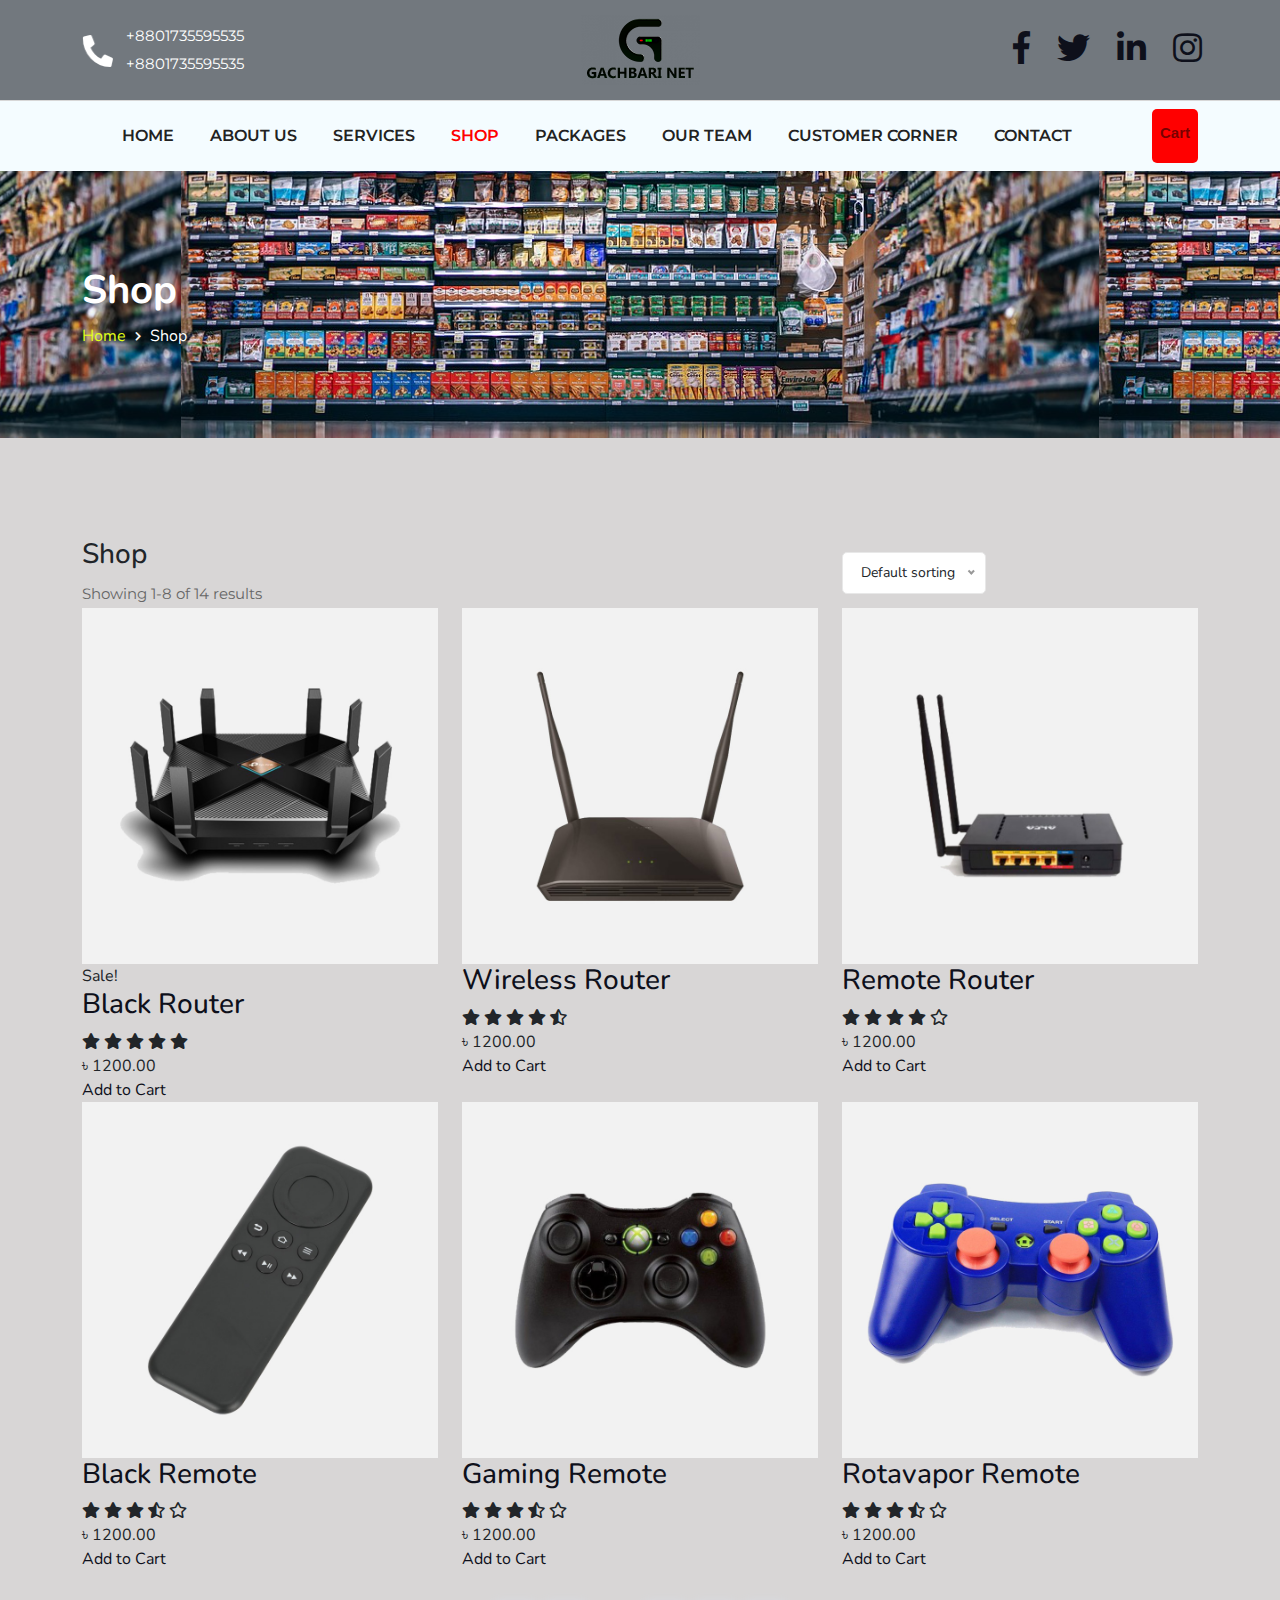
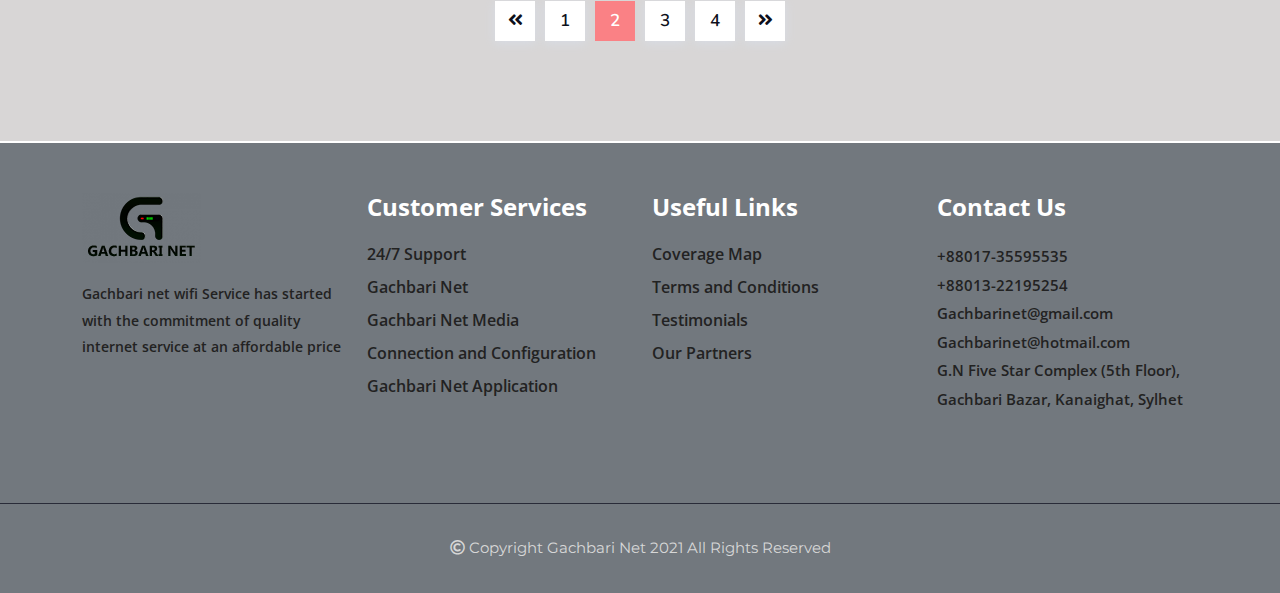
<file: shop.html>
<!doctype html>
<html lang="zxx">

<head>

    <meta charset="utf-8">
    <meta name="viewport" content="width=device-width, initial-scale=1, shrink-to-fit=no">

    <link rel="stylesheet" href="assets/css/bootstrap.min.css">

    <link rel="stylesheet" href="assets/css/animate.min.css">

    <link rel="stylesheet" href="assets/css/fontawesome.min.css">

    <link rel="stylesheet" href="assets/css/magnific-popup.min.css">

    <link rel="stylesheet" href="assets/css/flaticon.css">

    <link rel="stylesheet" href="assets/css/nice-select.min.css">

    <link rel="stylesheet" href="assets/css/meanmenu.css">

    <link rel="stylesheet" href="assets/css/owl.carousel.min.css">

    <link rel="stylesheet" href="assets/css/style.css">

    <link rel="stylesheet" href="assets/css/responsive.css">
    <title>Gachbari Net - Broadband & Internet Service Providers HTML Template</title>
    <link rel="icon" type="image/png" href="assets/img/favicon.png">
</head>

<body>

    <div class="preloader">
        <div class="spinner"></div>
    </div>


    <header class="header-area">
        <div class="top-header">
            <div class="container">
                <div class="row align-items-center">
                    <div class="col-lg-4 col-md-5">
                        <div class="top-header-left">
                            <i class="fa fa-phone clfa" aria-hidden="true"></i>
                            <p><span style="opacity: 0;">0000</span> <a href="#"> +8801735595535</a></p>
                            <p><span style="opacity: 0;">0000</span> <a href="#">+8801735595535</a></p>
                        </div>
                    </div>
                    <div class="col-lg-4">
                        <div class="hlogo">
                            <a href="index.html"><img src="assets/img/logo.png" alt="header_logo"></a>
                        </div>
                    </div>
                    <div class="col-lg-4 col-md-7">
                        <div class="top-header-right">

                            <ul class="social">
                                <li><a href="#" target="_blank"><i class="fab fa-facebook-f"></i></a></li>
                                <li><a href="#" target="_blank"><i class="fab fa-twitter"></i></a></li>
                                <li><a href="#" target="_blank"><i class="fab fa-linkedin-in"></i></a></li>
                                <li><a href="#" target="_blank"><i class="fab fa-instagram"></i></a></li>
                            </ul>
                        </div>
                    </div>
                </div>
            </div>
        </div>

        <div class="navbar-area">
            <div class="bahama-mobile-nav">
                <div class="logo">
                    <a href="index.html">
                        <img src="assets/img/logo.png" alt="logo">
                    </a>
                </div>
            </div>
            <div class="bahama-nav">
                <div class="container">
                    <nav class="navbar navbar-expand-md navbar-light">
                        <a class="navbar-brand" href="index.html">
                            <!-- <img src="assets/img/logo.png" alt="logo"> -->
                        </a>
                        <div class="collapse navbar-collapse mean-menu" id="navbarSupportedContent">
                            <ul class="navbar-nav">
                                <li class="nav-item"><a href="index.html" class="nav-link">Home
                                </li>
                                <li class="nav-item"><a href="about.html" class="nav-link">About us</li>
                                <li class="nav-item"><a href="service.html" class="nav-link">Services</li>
                                <li class="nav-item"><a href="shop.html" class="nav-link active">Shop </li>
                                <li class="nav-item"><a href="package.html" class="nav-link">Packages</li>
                                <li class="nav-item"><a href="team.html" class="nav-link">Our Team</li>
                                <li class="nav-item"><a href="#" class="nav-link">Customer Corner</li>
                                <li class="nav-item"><a href="contact.html" class="nav-link">Contact</a></li>
                                <a href="contact.html" class="nav-link mcart">Cart</a>

                            </ul>

                        </div>
                    </nav>
                </div>
            </div>
        </div>

    </header>



    <div class="page-title-area shop-part">
        <div class="container">
            <div class="page-title-content">
                <h2>Shop</h2>
                <ul>
                    <li><a href="index.html">Home</a></li>
                    <li>Shop</li>
                </ul>
            </div>
        </div>
    </div>


    <section class="shop-area ptb-100">
        <div class="container">
            <div class="row">
                <div class="col-lg-12 col-md-12">
                    <div class="woocommerce-topbar">
                        <div class="row align-items-center">
                            <div class="col-lg-8 col-md-7">
                                <div class="woocommerce-result-count">
                                    <h3>Shop</h3>
                                    <p>Showing 1-8 of 14 results</p>
                                </div>
                            </div>
                            <div class="col-lg-4 col-md-5">
                                <div class="woocommerce-topbar-ordering">
                                    <select>
                                        <option value="1">Default sorting</option>
                                        <option value="2">Sort by popularity</option>
                                        <option value="0">Sort by average rating</option>
                                        <option value="3">Sort by latest</option>
                                        <option value="4">Sort by price: low to high</option>
                                        <option value="5">Sort by price: high to low</option>
                                        <option value="6">Sort by new</option>
                                    </select>
                                </div>
                            </div>
                        </div>
                    </div>
                    <div class="row">
                        <div class="col-lg-4 col-md-6 col-sm-6">
                            <div class="single-product-box">
                                <div class="product-image">
                                    <a href="#">
                                        <img src="assets/img/shop-img1.jpg" alt="image">
                                    </a>
                                    <span class="sale-btn">Sale!</span>
                                </div>
                                <div class="product-content">
                                    <h3><a href="#">Black Router</a></h3>
                                    <div class="rating">
                                        <i class="fas fa-star"></i>
                                        <i class="fas fa-star"></i>
                                        <i class="fas fa-star"></i>
                                        <i class="fas fa-star"></i>
                                        <i class="fas fa-star"></i>
                                    </div>
                                    <span class="price">৳ 1200.00</span>
                                    <a href="#" class="add-to-cart-btn">Add to Cart</a>
                                </div>
                            </div>
                        </div>
                        <div class="col-lg-4 col-md-6 col-sm-6">
                            <div class="single-product-box">
                                <div class="product-image">
                                    <a href="#">
                                        <img src="assets/img/shop-img2.jpg" alt="image">
                                    </a>
                                </div>
                                <div class="product-content">
                                    <h3><a href="#">Wireless Router</a></h3>
                                    <div class="rating">
                                        <i class="fas fa-star"></i>
                                        <i class="fas fa-star"></i>
                                        <i class="fas fa-star"></i>
                                        <i class="fas fa-star"></i>
                                        <i class="fas fa-star-half-alt"></i>
                                    </div>
                                    <span class="price">৳ 1200.00</span>
                                    <a href="#" class="add-to-cart-btn">Add to Cart</a>
                                </div>
                            </div>
                        </div>
                        <div class="col-lg-4 col-md-6 col-sm-6">
                            <div class="single-product-box">
                                <div class="product-image">
                                    <a href="#">
                                        <img src="assets/img/shop-img3.jpg" alt="image">
                                    </a>
                                </div>
                                <div class="product-content">
                                    <h3><a href="#">Remote Router</a></h3>
                                    <div class="rating">
                                        <i class="fas fa-star"></i>
                                        <i class="fas fa-star"></i>
                                        <i class="fas fa-star"></i>
                                        <i class="fas fa-star"></i>
                                        <i class="far fa-star"></i>
                                    </div>
                                    <span class="price">৳ 1200.00</span>
                                    <a href="#" class="add-to-cart-btn">Add to Cart</a>
                                </div>
                            </div>
                        </div>
                        <div class="col-lg-4 col-md-6 col-sm-6">
                            <div class="single-product-box">
                                <div class="product-image">
                                    <a href="#">
                                        <img src="assets/img/shop-img4.jpg" alt="image">
                                    </a>
                                </div>
                                <div class="product-content">
                                    <h3><a href="#">Black Remote</a></h3>
                                    <div class="rating">
                                        <i class="fas fa-star"></i>
                                        <i class="fas fa-star"></i>
                                        <i class="fas fa-star"></i>
                                        <i class="fas fa-star-half-alt"></i>
                                        <i class="far fa-star"></i>
                                    </div>
                                    <span class="price">৳ 1200.00</span>
                                    <a href="#" class="add-to-cart-btn">Add to Cart</a>
                                </div>
                            </div>
                        </div>
                        <div class="col-lg-4 col-md-6 col-sm-6">
                            <div class="single-product-box">
                                <div class="product-image">
                                    <a href="#">
                                        <img src="assets/img/shop-img5.jpg" alt="image">
                                    </a>
                                </div>
                                <div class="product-content">
                                    <h3><a href="#">Gaming Remote</a></h3>
                                    <div class="rating">
                                        <i class="fas fa-star"></i>
                                        <i class="fas fa-star"></i>
                                        <i class="fas fa-star"></i>
                                        <i class="fas fa-star-half-alt"></i>
                                        <i class="far fa-star"></i>
                                    </div>
                                    <span class="price">৳ 1200.00</span>
                                    <a href="#" class="add-to-cart-btn">Add to Cart</a>
                                </div>
                            </div>
                        </div>
                        <div class="col-lg-4 col-md-6 col-sm-6">
                            <div class="single-product-box">
                                <div class="product-image">
                                    <a href="#">
                                        <img src="assets/img/shop-img6.jpg" alt="image">
                                    </a>
                                </div>
                                <div class="product-content">
                                    <h3><a href="#">Rotavapor Remote</a></h3>
                                    <div class="rating">
                                        <i class="fas fa-star"></i>
                                        <i class="fas fa-star"></i>
                                        <i class="fas fa-star"></i>
                                        <i class="fas fa-star-half-alt"></i>
                                        <i class="far fa-star"></i>
                                    </div>
                                    <span class="price">৳ 1200.00</span>
                                    <a href="#" class="add-to-cart-btn">Add to Cart</a>
                                </div>
                            </div>
                        </div>
                        <div class="col-lg-12 col-md-12">
                            <div class="pagination-area">
                                <a href="#" class="prev page-numbers"><i class="fas fa-angle-double-left"></i></a>
                                <a href="#" class="page-numbers">1</a>
                                <span class="page-numbers current" aria-current="page">2</span>
                                <a href="#" class="page-numbers">3</a>
                                <a href="#" class="page-numbers">4</a>
                                <a href="#" class="next page-numbers"><i class="fas fa-angle-double-right"></i></a>
                            </div>
                        </div>
                    </div>
                </div>
            </div>
        </div>
    </section>


    <footer class="footer-area">
        <div class="container">
            <div class="row">
                <div class="col-lg-3 col-md-6 col-sm-6">
                    <div class="single-footer-widget">
                        <div class="logo">
                            <a href="#"><img src="assets/img/logo.png" alt="image"></a>
                            <p>Gachbari net wifi Service has started with the commitment of quality internet service at an affordable price</p>
                        </div>
                    </div>
                </div>
                <div class="col-lg-3 col-md-6 col-sm-6">
                    <div class="single-footer-widget">
                        <h3>Customer Services</h3>
                        <ul class="services-widget-list">
                            <li><a href="#">24/7 Support</a></li>
                            <li><a href="#">Gachbari Net</a></li>
                            <li><a href="#">Gachbari Net Media</a></li>
                            <li><a href="#">Connection and Configuration</a></li>
                            <li><a href="#">Gachbari Net Application</a></li>
                        </ul>
                    </div>
                </div>
                <div class="col-lg-3 col-md-6 col-sm-6">
                    <div class="single-footer-widget">
                        <h3>Useful Links</h3>
                        <ul class="links-widget-list">
                            <li><a href="#">Coverage Map</a></li>
                            <li><a href="#">Terms and Conditions</a></li>
                            <li><a href="#">Testimonials</a></li>
                            <li><a href="#">Our Partners</a></li>
                        </ul>
                    </div>
                </div>
                <div class="col-lg-3 col-md-6 col-sm-6">
                    <div class="single-footer-widget">
                        <h3>Contact Us</h3>
                        <div class="widget-contact-info">
                            <p>

                                <a href="#"> +88017-35595535</a>
                                <a href="#"> +88013-22195254</a>
                                <a href="#"> Gachbarinet@gmail.com</a>
                                <a href="#"> Gachbarinet@hotmail.com</a>
                                G.N Five Star Complex (5th Floor), Gachbari Bazar, Kanaighat, Sylhet
                            </p>
                        </div>
                    </div>
                </div>
            </div>
        </div>
        <div class="copyright-area">
            <div class="container">
                <p><i class="far fa-copyright"></i> Copyright Gachbari Net 2021 All Rights Reserved</p>
            </div>
        </div>
    </footer>

    <div class="go-top"><i class="fas fa-arrow-up"></i></div>

    <script src="assets/js/jquery.min.js"></script>

    <script src="assets/js/popper.min.js"></script>

    <script src="assets/js/bootstrap.min.js"></script>

    <script src="assets/js/jquery.meanmenu.js"></script>

    <script src="assets/js/jquery.magnific-popup.min.js"></script>

    <script src="assets/js/owl.carousel.min.js"></script>

    <script src="assets/js/parallax.min.js"></script>

    <script src="assets/js/jquery.nice-select.min.js"></script>

    <script src="assets/js/wow.min.js"></script>

    <script src="assets/js/jquery.ajaxchimp.min.js"></script>

    <script src="assets/js/form-validator.min.js"></script>

    <script src="assets/js/contact-form-script.js"></script>

    <script src="assets/js/main.js"></script>
</body>

<!-- Mirrored from templates.envytheme.com/bahama/default/shop.html by HTTrack Website Copier/3.x [XR&CO'2014], Mon, 07 Jun 2021 20:34:58 GMT -->

</html>
</file>
<file: assets/css/flaticon.css>
@font-face{font-family:flaticon;src:url(../fonts/Flaticon.eot);src:url(../fonts/Flaticond41d.eot?#iefix) format("embedded-opentype"),url(../fonts/Flaticon.woff2) format("woff2"),url(../fonts/Flaticon.woff) format("woff"),url(../fonts/Flaticon.ttf) format("truetype"),url(../fonts/Flaticon.svg#Flaticon) format("svg");font-weight:400;font-style:normal}@media screen and (-webkit-min-device-pixel-ratio:0){@font-face{font-family:flaticon;src:url(../fonts/Flaticon.svg#Flaticon) format("svg")}}[class^=flaticon-]:before,[class*=" flaticon-"]:before,[class^=flaticon-]:after,[class*=" flaticon-"]:after{font-family:Flaticon;font-size:15px;font-style:normal}.flaticon-wifi-signal:before{content:"\f100"}.flaticon-multimedia:before{content:"\f101"}.flaticon-wifi:before{content:"\f102"}.flaticon-speedometer:before{content:"\f103"}.flaticon-speedometer-1:before{content:"\f104"}.flaticon-download-to-storage-drive:before{content:"\f105"}.flaticon-support:before{content:"\f106"}.flaticon-arrow-pointing-to-right:before{content:"\f107"}.flaticon-care-about-environment:before{content:"\f108"}.flaticon-technical-support:before{content:"\f109"}.flaticon-router:before{content:"\f10a"}.flaticon-wifi-1:before{content:"\f10b"}.flaticon-wifi-signal-tower:before{content:"\f10c"}.flaticon-online-shop:before{content:"\f10d"}.flaticon-key:before{content:"\f10e"}.flaticon-shield:before{content:"\f10f"}.flaticon-resume:before{content:"\f110"}.flaticon-check-mark:before{content:"\f111"}.flaticon-help:before{content:"\f112"}.flaticon-add:before{content:"\f113"}.flaticon-remove:before{content:"\f114"}.flaticon-facebook:before{content:"\f115"}.flaticon-facebook-message:before{content:"\f116"}.flaticon-download-arrow:before{content:"\f117"}.flaticon-paper-plane:before{content:"\f118"}.flaticon-quote-left:before{content:"\f119"}.flaticon-place:before{content:"\f11a"}.flaticon-address-book:before{content:"\f11b"}.flaticon-signal:before{content:"\f11c"}.flaticon-pdf:before{content:"\f11d"}.flaticon-txt:before{content:"\f11e"}
</file>
<file: assets/css/style.css>
@import "https://fonts.googleapis.com/css?family=Nunito:200,200i,300,300i,400,400i,600,600i,700,700i,800,800i,900,900i&amp;display=swap";
@import "https://fonts.googleapis.com/css?family=Montserrat:100,100i,200,200i,300,300i,400,400i,500,500i,600,600i,700,700i,800,800i,900,900i&amp;display=swap";
@import "https://fonts.googleapis.com/css2?family=Open+Sans:wght@300;400;600&display=swap";


body {
    padding: 0;
    margin: 0;
    font-family: nunito, sans-serif;
    font-size: 16px
}

img {
    max-width: 100%
}

.d-table {
    width: 100%;
    height: 100%
}

.d-table-cell {
    vertical-align: middle
}

p {
    line-height: 1.9;
    color: #666;
    margin-bottom: 0px;
    font-family: montserrat, sans-serif;
    font-size: 15px
}

p:last-child {
    margin-bottom: 0
}
ol,li{
    list-style: none;
}

a {
    display: block;
    color: #0e101b;
    text-decoration: none;
    -webkit-transition: .5s;
    transition: .5s
}

a:hover {
    color: #fa8185;
    text-decoration: none
}

.bg-fcfcfc {
    background-color: #fcfcfc
}

.ptb-100 {
    padding-top: 100px;
    padding-bottom: 100px
}

.btn {
    border: none;
    padding: 15px 30px;
    line-height: initial;
    border-radius: 30px;
    -webkit-transition: .5s;
    transition: .5s;
    position: relative;
    z-index: 1;
    font-family: montserrat, sans-serif;
    font-size: 15px;
    font-weight: 700
}

.btn.disabled,
.btn:disabled {
    opacity: 1
}

.btn-primary {
    color: #0e101b;
    background-color: #f2f2f2
}

.btn-primary::before {
    content: '';
    position: absolute;
    left: 0;
    top: 0;
    width: 0;
    height: 100%;
    border-radius: 30px 0 0 30px;
    z-index: -1;
    background: red;
    opacity: 0;
    visibility: hidden;
    -webkit-transition: .5s;
    transition: .5s
}
.clfa{
    font-size: 32px;
    position: absolute;
    top: 13px;
    left: 0px;
    transform: rotateY(160deg);
    color: #fff;
}
.btn-primary::after {
    content: '';
    position: absolute;
    right: 0;
    top: 0;
    width: 0;
    height: 100%;
    border-radius: 0 30px 30px 0;
    z-index: -1;
    background: red;
    opacity: 0;
    visibility: hidden;
    -webkit-transition: .5s;
    transition: .5s
}

.btn-primary.disabled,
.btn-primary:disabled {
    color: #0e101b;
    /*background-color: #e1ff19*/
}

.btn-primary:hover,
.btn-primary:focus {
    color: #fff !important;
    background-color: red !important;
    -webkit-box-shadow: unset !important;
    box-shadow: unset !important
}

.btn-primary:hover::before,
.btn-primary:focus::before {
    width: 60%;
    opacity: 1;
    visibility: visible
}

.btn-primary:hover::after,
.btn-primary:focus::after {
    width: 60%;
    opacity: 1;
    visibility: visible
}

.section-title {
    text-align: center;
    max-width: 700px;
    margin-bottom: 60px;
    margin-left: auto;
    margin-right: auto
}

.section-title span {
    display: inline-block;
    color: #fa8185;
    font-size: 19px;
    margin-bottom: 5px
}

.section-title span .icon {
    background-color: #fce3e4;
    color: #fa8185;
    width: 30px;
    height: 30px;
    border-radius: 7px;
    font-size: 15px;
    line-height: 30px;
    display: inline-block;
    margin-top: 0
}

.section-title span .icon::before {
    font-size: 12px
}

.section-title span span {
    display: block;
    margin-bottom: 0;
    margin-top: 13px
}

.section-title h2 {
    margin-bottom: 0;
    font-size: 38px;
    margin-bottom: 15px;
    line-height: 1.1;
    font-weight: 600;
    font-family: 'Open Sans', sans-serif;
    color: #0e101b;
}



.section-title p {
    margin-bottom: 0;
    margin-top: 12px
}

.mcart{
    border: none;
    padding: 15px 30px;
    line-height: initial;
    -webkit-transition: .5s;
    transition: .5s;
    position: relative;
    z-index: 1;
    font-family: 'open sens', sans-serif;
    font-size: 15px;
    font-weight: 700;
    background: red;
    color: #111;
    margin-left: 70px;
    transition: .4s;
    border-radius: 5px;
}

.form-group {
    margin-bottom: 15px
}

.form-control {
    height: 50px;
    padding: 10px;
    line-height: initial;
    color: #0e101b;
    background-color: transparent;
    border: 1px solid #eee;
    border-radius: 0;
    -webkit-transition: .5s;
    transition: .5s;
    font-size: 15px;
    font-weight: 400
}

.form-control:focus {
    -webkit-box-shadow: unset;
    box-shadow: unset;
    border-color: #fa8185
}

.form-control::-webkit-input-placeholder {
    color: #5f5f5f
}

.form-control:-ms-input-placeholder {
    color: #5f5f5f
}

.form-control::-ms-input-placeholder {
    color: #5f5f5f
}

.form-control::placeholder {
    color: #5f5f5f
}

.preloader {
    position: fixed;
    left: 0;
    top: 0;
    width: 100%;
    height: 100%;
    background-color: #fa8185;
    z-index: 99999;
    text-align: center
}

.preloader .spinner {
    width: 65px;
    height: 65px;
    background-color: #fff;
    margin: 0 auto;
    -webkit-animation: sk-rotateplane 1.2s infinite ease-in-out;
    animation: sk-rotateplane 1.2s infinite ease-in-out;
    position: absolute;
    left: 0;
    right: 0;
    top: 41%;
    -webkit-transform: translateY(-41%);
    transform: translateY(-41%)
}

@-webkit-keyframes sk-rotateplane {
    0% {
        -webkit-transform: perspective(120px) rotateX(0deg) rotateY(0deg);
        transform: perspective(120px) rotateX(0deg) rotateY(0deg)
    }

    50% {
        -webkit-transform: perspective(120px) rotateX(-180.1deg) rotateY(0deg);
        transform: perspective(120px) rotateX(-180.1deg) rotateY(0deg)
    }

    100% {
        -webkit-transform: perspective(120px) rotateX(-180deg) rotateY(-179.9deg);
        transform: perspective(120px) rotateX(-180deg) rotateY(-179.9deg)
    }
}

@keyframes sk-rotateplane {
    0% {
        -webkit-transform: perspective(120px) rotateX(0deg) rotateY(0deg);
        transform: perspective(120px) rotateX(0deg) rotateY(0deg)
    }

    50% {
        -webkit-transform: perspective(120px) rotateX(-180.1deg) rotateY(0deg);
        transform: perspective(120px) rotateX(-180.1deg) rotateY(0deg)
    }

    100% {
        -webkit-transform: perspective(120px) rotateX(-180deg) rotateY(-179.9deg);
        transform: perspective(120px) rotateX(-180deg) rotateY(-179.9deg)
    }
}

.top-header {
    background-color: #72787e;
    border-bottom: 1px solid #d7d7d7;
    padding-top: 15px;
    padding-bottom: 15px;
}

.top-header-left {
    color: #fff;
    margin-bottom: 0;
    line-height: initial;
    width: 300px;
    position: relative;
}
.hlogo{
    width: 300px;
    text-align: center;
    margin: auto;
}

.top-header-left p a {
    display: inline-block;
    color: #fff
}

.top-header-left p a:hover {
    color: red;
}

.top-header-left p span {
    color: #e1ff19
}

.top-header-right {
    width: 400px;
    text-align: right;
    margin-left: -40px;
}

.top-header-right .login-signup-btn {
    display: inline-block;
    position: relative;
    padding-right: 15px
}

.top-header-right .login-signup-btn p {
    color: #8b8b89
}

.top-header-right .login-signup-btn p a {
    display: inline-block;
    color: #e1e1e1
}

.top-header-right .login-signup-btn p a:hover {
    color: #e1ff19
}

.top-header-right .login-signup-btn p span {
    display: inline-block;
    margin: 0 3px
}

.top-header-right .login-signup-btn::before {
    content: '';
    position: absolute;
    right: 0;
    top: 50%;
    -webkit-transform: translateY(-50%);
    transform: translateY(-50%);
    background: #8b8b89;
    width: 1px;
    height: 12px
}

.top-header-right .social {
    display: inline-block;
    padding-left: 15px;
    margin-bottom: 0;
    list-style-type: none;
}

.top-header-right .social li {
    display: inline-block
}

.top-header-right .social li a {
        font-size: 33px;
        margin-left: 23px;
}

.top-header-right .social li a:hover {
    color: red
}


.bahama-mobile-nav {
    display: none
}

.bahama-mobile-nav.mean-container .mean-nav ul li a.active {
    color: #fa8185
}

.navbar-brand {
    padding-top: 0;
    padding-bottom: 0
}

.bahama-nav {
    background-color: transparent;
    padding-top: 8px;
    padding-bottom: 8px;
}

.bahama-nav .navbar {
    padding-right: 0;
    padding-top: 0;
    padding-left: 0;
    padding-bottom: 0
}

.bahama-nav .navbar ul {
    padding-left: 0;
    list-style-type: none;
    margin-left: auto;
}

.bahama-nav .navbar .navbar-nav {
    font-family: montserrat, sans-serif;
}

.bahama-nav .navbar .navbar-nav .nav-item {
    position: relative;
    padding-top: 15px;
    padding-bottom: 15px;
    padding-left: 0;
    padding-right: 0
}

.bahama-nav .navbar .navbar-nav .nav-item a {
    font-size: 16px;
    font-weight: 600;
    color: #222;
    text-transform: uppercase;
    padding-left: 0;
    padding-right: 0;
    padding-top: 0;
    padding-bottom: 0;
    margin-left: 10px;
    margin-right: 10px;
}

.bahama-nav .navbar .navbar-nav .nav-item a:hover,
.bahama-nav .navbar .navbar-nav .nav-item a:focus,
.bahama-nav .navbar .navbar-nav .nav-item a.active {
    color: red;
}

.bahama-nav .navbar .navbar-nav .nav-item a i {
    font-size: 11px
}

.bahama-nav .navbar .navbar-nav .nav-item:last-child a {
    margin-right: 0
}

.bahama-nav .navbar .navbar-nav .nav-item:first-child a {
    margin-left: 0
}

.bahama-nav .navbar .navbar-nav .nav-item:hover a,
.bahama-nav .navbar .navbar-nav .nav-item:focus a,
.bahama-nav .navbar .navbar-nav .nav-item.active a {
    color: #fa8185
}

.bahama-nav .navbar .navbar-nav .nav-item .dropdown-menu {
    -webkit-box-shadow: 0 0 15px 0 rgba(0, 0, 0, .1);
    box-shadow: 0 0 15px 0 rgba(0, 0, 0, .1);
    background: #0e101b;
    position: absolute;
    border: none;
    top: 80px;
    left: 0;
    width: 250px;
    z-index: 99;
    display: block;
    opacity: 0;
    visibility: hidden;
    border-radius: 0;
    -webkit-transition: all .3s ease-in-out;
    transition: all .3s ease-in-out;
    padding-top: 20px;
    padding-left: 5px;
    padding-right: 5px;
    padding-bottom: 20px
}

.bahama-nav .navbar .navbar-nav .nav-item .dropdown-menu li {
    padding: 0
}

.bahama-nav .navbar .navbar-nav .nav-item .dropdown-menu li a {
    text-transform: capitalize;
    padding: 8px 15px;
    margin: 0;
    color: #fff;
    font-size: 15px
}

.bahama-nav .navbar .navbar-nav .nav-item .dropdown-menu li a:hover,
.bahama-nav .navbar .navbar-nav .nav-item .dropdown-menu li a:focus,
.bahama-nav .navbar .navbar-nav .nav-item .dropdown-menu li a.active {
    color: #fa8185
}

.bahama-nav .navbar .navbar-nav .nav-item .dropdown-menu li .dropdown-menu {
    left: 220px;
    top: 0;
    opacity: 0;
    visibility: hidden
}

.bahama-nav .navbar .navbar-nav .nav-item .dropdown-menu li .dropdown-menu li a {
    color: #fff
}

.bahama-nav .navbar .navbar-nav .nav-item .dropdown-menu li .dropdown-menu li a:hover,
.bahama-nav .navbar .navbar-nav .nav-item .dropdown-menu li .dropdown-menu li a:focus,
.bahama-nav .navbar .navbar-nav .nav-item .dropdown-menu li .dropdown-menu li a.active {
    color: #fa8185
}

.bahama-nav .navbar .navbar-nav .nav-item .dropdown-menu li .dropdown-menu li .dropdown-menu {
    left: 220px;
    top: 0;
    opacity: 0;
    visibility: hidden
}

.bahama-nav .navbar .navbar-nav .nav-item .dropdown-menu li .dropdown-menu li .dropdown-menu li a {
    color: #fff;
    text-transform: capitalize
}

.bahama-nav .navbar .navbar-nav .nav-item .dropdown-menu li .dropdown-menu li .dropdown-menu li a:hover,
.bahama-nav .navbar .navbar-nav .nav-item .dropdown-menu li .dropdown-menu li .dropdown-menu li a:focus,
.bahama-nav .navbar .navbar-nav .nav-item .dropdown-menu li .dropdown-menu li .dropdown-menu li a.active {
    color: #fa8185
}

.bahama-nav .navbar .navbar-nav .nav-item .dropdown-menu li .dropdown-menu li .dropdown-menu li .dropdown-menu {
    left: -250px;
    top: 0;
    opacity: 0;
    visibility: hidden
}

.bahama-nav .navbar .navbar-nav .nav-item .dropdown-menu li .dropdown-menu li .dropdown-menu li .dropdown-menu li a {
    color: #fff;
    text-transform: capitalize
}

.bahama-nav .navbar .navbar-nav .nav-item .dropdown-menu li .dropdown-menu li .dropdown-menu li .dropdown-menu li a:hover,
.bahama-nav .navbar .navbar-nav .nav-item .dropdown-menu li .dropdown-menu li .dropdown-menu li .dropdown-menu li a:focus,
.bahama-nav .navbar .navbar-nav .nav-item .dropdown-menu li .dropdown-menu li .dropdown-menu li .dropdown-menu li a.active {
    color: #fa8185
}

.bahama-nav .navbar .navbar-nav .nav-item .dropdown-menu li .dropdown-menu li .dropdown-menu li .dropdown-menu li .dropdown-menu {
    left: -250px;
    top: 0;
    opacity: 0;
    visibility: hidden
}

.bahama-nav .navbar .navbar-nav .nav-item .dropdown-menu li .dropdown-menu li .dropdown-menu li .dropdown-menu li .dropdown-menu li a {
    color: #fff;
    text-transform: capitalize
}

.bahama-nav .navbar .navbar-nav .nav-item .dropdown-menu li .dropdown-menu li .dropdown-menu li .dropdown-menu li .dropdown-menu li a:hover,
.bahama-nav .navbar .navbar-nav .nav-item .dropdown-menu li .dropdown-menu li .dropdown-menu li .dropdown-menu li .dropdown-menu li a:focus,
.bahama-nav .navbar .navbar-nav .nav-item .dropdown-menu li .dropdown-menu li .dropdown-menu li .dropdown-menu li .dropdown-menu li a.active {
    color: #fa8185
}

.bahama-nav .navbar .navbar-nav .nav-item .dropdown-menu li .dropdown-menu li .dropdown-menu li .dropdown-menu li .dropdown-menu li .dropdown-menu {
    left: -250px;
    top: 0;
    opacity: 0;
    visibility: hidden
}

.bahama-nav .navbar .navbar-nav .nav-item .dropdown-menu li .dropdown-menu li .dropdown-menu li .dropdown-menu li .dropdown-menu li .dropdown-menu li a {
    color: #fff;
    text-transform: capitalize
}

.bahama-nav .navbar .navbar-nav .nav-item .dropdown-menu li .dropdown-menu li .dropdown-menu li .dropdown-menu li .dropdown-menu li .dropdown-menu li a:hover,
.bahama-nav .navbar .navbar-nav .nav-item .dropdown-menu li .dropdown-menu li .dropdown-menu li .dropdown-menu li .dropdown-menu li .dropdown-menu li a:focus,
.bahama-nav .navbar .navbar-nav .nav-item .dropdown-menu li .dropdown-menu li .dropdown-menu li .dropdown-menu li .dropdown-menu li .dropdown-menu li a.active {
    color: #fa8185
}

.bahama-nav .navbar .navbar-nav .nav-item .dropdown-menu li .dropdown-menu li .dropdown-menu li .dropdown-menu li .dropdown-menu li .dropdown-menu li .dropdown-menu {
    left: -250px;
    top: 0;
    opacity: 0;
    visibility: hidden
}

.bahama-nav .navbar .navbar-nav .nav-item .dropdown-menu li .dropdown-menu li .dropdown-menu li .dropdown-menu li .dropdown-menu li .dropdown-menu li .dropdown-menu li a {
    color: #fff;
    text-transform: capitalize
}

.bahama-nav .navbar .navbar-nav .nav-item .dropdown-menu li .dropdown-menu li .dropdown-menu li .dropdown-menu li .dropdown-menu li .dropdown-menu li .dropdown-menu li a:hover,
.bahama-nav .navbar .navbar-nav .nav-item .dropdown-menu li .dropdown-menu li .dropdown-menu li .dropdown-menu li .dropdown-menu li .dropdown-menu li .dropdown-menu li a:focus,
.bahama-nav .navbar .navbar-nav .nav-item .dropdown-menu li .dropdown-menu li .dropdown-menu li .dropdown-menu li .dropdown-menu li .dropdown-menu li .dropdown-menu li a.active {
    color: #fa8185
}

.bahama-nav .navbar .navbar-nav .nav-item .dropdown-menu li .dropdown-menu li .dropdown-menu li .dropdown-menu li .dropdown-menu li .dropdown-menu li.active a {
    color: #fa8185
}

.bahama-nav .navbar .navbar-nav .nav-item .dropdown-menu li .dropdown-menu li .dropdown-menu li .dropdown-menu li .dropdown-menu li .dropdown-menu li:hover .dropdown-menu {
    opacity: 1;
    visibility: visible;
    top: -15px
}

.bahama-nav .navbar .navbar-nav .nav-item .dropdown-menu li .dropdown-menu li .dropdown-menu li .dropdown-menu li .dropdown-menu li.active a {
    color: #fa8185
}

.bahama-nav .navbar .navbar-nav .nav-item .dropdown-menu li .dropdown-menu li .dropdown-menu li .dropdown-menu li .dropdown-menu li:hover .dropdown-menu {
    opacity: 1;
    visibility: visible;
    top: -15px
}

.bahama-nav .navbar .navbar-nav .nav-item .dropdown-menu li .dropdown-menu li .dropdown-menu li .dropdown-menu li.active a {
    color: #fa8185
}

.bahama-nav .navbar .navbar-nav .nav-item .dropdown-menu li .dropdown-menu li .dropdown-menu li .dropdown-menu li:hover .dropdown-menu {
    opacity: 1;
    visibility: visible;
    top: -15px
}

.bahama-nav .navbar .navbar-nav .nav-item .dropdown-menu li .dropdown-menu li .dropdown-menu li.active a {
    color: #fa8185
}

.bahama-nav .navbar .navbar-nav .nav-item .dropdown-menu li .dropdown-menu li .dropdown-menu li:hover .dropdown-menu {
    opacity: 1;
    visibility: visible;
    top: -15px
}

.bahama-nav .navbar .navbar-nav .nav-item .dropdown-menu li .dropdown-menu li.active a {
    color: #fa8185
}

.bahama-nav .navbar .navbar-nav .nav-item .dropdown-menu li .dropdown-menu li:hover .dropdown-menu {
    opacity: 1;
    visibility: visible;
    top: -15px
}

.bahama-nav .navbar .navbar-nav .nav-item .dropdown-menu li.active a {
    color: #fa8185
}

.bahama-nav .navbar .navbar-nav .nav-item .dropdown-menu li:hover .dropdown-menu {
    opacity: 1;
    visibility: visible;
    top: -15px
}

.bahama-nav .navbar .navbar-nav .nav-item:hover .dropdown-menu {
    opacity: 1;
    visibility: visible;
    top: 100%
}

.bahama-nav .navbar .others-options {
    margin-left: 30px
}

.bahama-nav .navbar .others-options .btn-primary {
    border: 1px solid #fa8185;
    background-color: transparent;
    color: #fa8185;
    padding: 13px 26px
}

.bahama-nav .navbar .others-options .btn-primary:hover,
.bahama-nav .navbar .others-options .btn-primary:focus {
    background-color: transparent !important
}

.navbar-area {
    background-color: #f4fcff;
}

.navbar-area.is-sticky {
    position: fixed;
    top: 0;
    left: 0;
    width: 100%;
    z-index: 999;
    -webkit-box-shadow: 0 2px 28px 0 rgba(0, 0, 0, .06);
    box-shadow: 0 2px 28px 0 rgba(0, 0, 0, .06);
    background-color: #72787e !important;
    -webkit-animation: 500ms ease-in-out 0s normal none 1 running fadeInDown;
    animation: 500ms ease-in-out 0s normal none 1 running fadeInDown;
    -webkit-box-shadow: -1px 8px 33px 4px rgba(0,0,0,0.76); 
box-shadow: -1px 8px 33px 4px rgba(0,0,0,0.76);
}

.header-area.header-style-two {
    position: absolute;
    left: 0;
    top: 0;
    width: 100%;
    height: auto;
    z-index: 3
}

.header-area.header-style-two .top-header {
    background-color: transparent;
    border-bottom: none
}

.header-area.header-style-two .top-header .top-header-right .social li a {
    background-color: #585b69
}

.header-area.header-style-two .top-header .top-header-right .social li a:hover {
    background-color: #fa8185;
    color: #fff
}

.header-area.header-style-two .navbar-area {
    background-color: transparent
}

.header-area.header-style-two .navbar-area .bahama-nav {
    padding-top: 0;
    padding-bottom: 0
}

.header-area.header-style-two .navbar-area .bahama-nav .navbar {
    padding-top: 15px;
    padding-bottom: 15px;
    border-top: 1px solid #4e4957;
    border-bottom: 1px solid #4e4957
}

.header-area.header-style-two .navbar-area.is-sticky .bahama-nav {
    padding-top: 15px;
    padding-bottom: 15px
}

.header-area.header-style-two .navbar-area.is-sticky .bahama-nav .navbar {
    border: none;
    padding-top: 0;
    padding-bottom: 0
}

.main-banner {
    position: relative;
    z-index: 1;
    overflow: hidden;
    background-color: #fcfcfc;
    background-image: url(../img/5g-banner.jpg);
    background-position: bottom left;
    background-size: cover;
    background-repeat: no-repeat;
    position: relative;
}
.main-banner .overlay{
    width: 100%;
    height: 100%;
    background: rgba(0, 0, 0, 0.4);
    padding-top: 80px;
    padding-bottom: 90px;
}

.main-banner .container {
    position: relative
}

.main-banner-content .sub-title {
    display: inline-block;
    margin-bottom: 16px;
    color: #fff;
    font-size: 22px
}

.main-banner-content .sub-title i {
    background-color: #f2f2f2;
    color: #0e101b;
    width: 25px;
    height: 25px;
    display: inline-block;
    text-align: center;
    border-radius: 7px;
    margin-right: 2px;
    line-height: 25px
}

.main-banner-content .sub-title i::before {
    font-size: 10px
}

.main-banner-content h1 {
    color: #fff;
    margin-bottom: 15px;
    line-height: 1.1;
    font-size: 65px;
    font-weight: 600;
    font-family: 'Open Sans', sans-serif;
}



.main-banner-content p {
    color: #fff;
    margin-bottom: 0;
    font-size: 16px
}

.main-banner-content .price {
    color: #fff;
    margin-top: 8px;
    font-size: 65px;
    font-weight: 700
}

.main-banner-content .price span {
    color: #fff;
    position: relative;
    left: -10px;
    font-size: 38px;
    font-weight: 400
}

.main-banner-content .btn-box {
    margin-top: 17px
}

.main-banner-content .btn-box .video-btn {
    display: inline-block;
    margin-left: 20px;
    width: 50px;
    height: 50px;
    line-height: 50px;
    border: 1px solid #e1ff19;
    text-align: center;
    border-radius: 50%;
    color: #e1ff19;
    position: relative;
    top: 3px;
    z-index: 1
}

.main-banner-content .btn-box .video-btn::after {
    z-index: -1;
    content: '';
    position: absolute;
    left: 0;
    top: 0;
    width: 50px;
    height: 50px;
    -webkit-animation: ripple 1.6s ease-out infinite;
    animation: ripple 1.6s ease-out infinite;
    opacity: 0;
    border-radius: 50%;
    background: rgba(255, 255, 255, .5)
}

.main-banner-content .btn-box .video-btn i::before {
    font-size: 17px
}

.main-banner-content .btn-box .video-btn:hover {
    background-color: #fa8185;
    color: #fff;
    border-color: #fa8185
}

.main-banner-content .btn-box .btn-primary {
    background-color: #f2f2f2;
    color: #222;
}

.main-banner-content .btn-box .btn-primary::after,
.main-banner-content .btn-box .btn-primary::before {
    background: #e1ff19
}

.main-banner-content .btn-box .btn-primary:hover,
.main-banner-content .btn-box .btn-primary:focus {
    background-color: #fa8185 !important;
    color: #0e101b !important
}

.banner-image img {
    max-width: 110%;
    opacity: 0.2;
}

@-webkit-keyframes ripple {

    0%,
    35% {
        -webkit-transform: scale(0);
        transform: scale(0);
        opacity: 1
    }

    50% {
        -webkit-transform: scale(1.5);
        transform: scale(1.5);
        opacity: .8
    }

    100% {
        opacity: 0;
        -webkit-transform: scale(2);
        transform: scale(2)
    }
}

@keyframes ripple {

    0%,
    35% {
        -webkit-transform: scale(0);
        transform: scale(0);
        opacity: 1
    }

    50% {
        -webkit-transform: scale(1.5);
        transform: scale(1.5);
        opacity: .8
    }

    100% {
        opacity: 0;
        -webkit-transform: scale(2);
        transform: scale(2)
    }
}

.shape-img1 {
    position: absolute;
    right: 0;
    top: 0;
    z-index: -1
}

.banner-section {
    position: relative;
    z-index: 1;
    background-position: center center;
    background-size: cover;
    background-repeat: no-repeat;
    padding-top: 300px;
    padding-bottom: 260px
}

.banner-section::before {
    content: '';
    position: absolute;
    left: 0;
    top: 0;
    width: 100%;
    height: 100%;
    z-index: -1;
    background-color: #21232f;
    opacity: .85
}
marquee{
    color: #fff;
    font-size: 20px;
    margin-bottom: -35px;
}
.hero-content {
    max-width: 650px
}

.hero-content .sub-title {
    display: inline-block;
    margin-bottom: 20px;
    color: #e1ff19;
    font-size: 16px
}

.hero-content h1 {
    color: #fff;
    margin-bottom: 15px;
    line-height: 1.1;
    font-size: 70px;
    font-weight: 700
}

.hero-content h1 span {
    color: #fa8185
}

.hero-content p {
    color: #fff;
    font-size: 16px;
    margin-bottom: 0
}

.hero-content .btn {
    margin-top: 25px
}

.hero-content .btn-primary {
    background-color: transparent;
    border: 1px solid #fff;
    color: #fff
}

.hero-content .btn-primary:hover,
.hero-content .btn-primary:focus {
    border-color: #fa8185 !important;
    background-color: transparent !important
}

.item-bg1 {
    background-image: url(../img/main-banner1.jpg)
}

.item-bg2 {
    background-image: url(../img/main-banner2.jpg)
}

.item-bg3 {
    background-image: url(../img/main-banner3.jpg)
}

.home-slides.owl-theme .owl-nav {
    margin-top: 0;
    position: absolute;
    right: 130px;
    bottom: 140px
}

.home-slides.owl-theme .owl-nav [class*=owl-] {
    color: #fff;
    outline: 0;
    font-size: 18px;
    margin: 0 8px;
    padding: 0;
    background: 0 0;
    border-radius: 50%;
    border: 1px solid #fff;
    width: 45px;
    height: 45px;
    line-height: 45px;
    -webkit-transition: .5s;
    transition: .5s
}

.home-slides.owl-theme .owl-nav [class*=owl-]:hover {
    background-color: #fa8185;
    border-color: #fa8185;
    color: #fff
}

.home-slides.owl-theme .owl-nav [class*=owl-]:first-child {
    margin-left: 0
}

.home-slides.owl-theme .owl-nav [class*=owl-]:last-child {
    margin-right: 0
}

.boxes-area {
    position: relative;
    z-index: 2;
    overflow: hidden;
    margin-top: -100px;
    margin-bottom: -30px
}

.boxes-area::before {
    content: '';
    position: absolute;
    left: -100px;
    bottom: 0;
    width: 200%;
    height: 71.5%;
    background: #fff;
    z-index: -1;
    -webkit-transform: rotate(1deg);
    transform: rotate(1deg)
}

.single-box {
    text-align: center;
    margin-bottom: 30px;
    padding: 25px 20px;
    background-color: #fff;
    -webkit-box-shadow: 0 14px 28px rgba(0, 0, 0, .07), 0 10px 10px rgba(0, 0, 0, .05);
    box-shadow: 0 14px 28px rgba(0, 0, 0, .07), 0 10px 10px rgba(0, 0, 0, .05);
    -webkit-transition: .5s;
    transition: .5s;
    position: relative;
    z-index: 1;
    overflow: hidden
}

.single-box .icon {
    color: #fa8185;
    margin-bottom: 20px;
    background-color: #fee5e6;
    display: inline-block;
    width: 75px;
    height: 75px;
    line-height: 78px;
    border-radius: 50%;
    -webkit-transition: .5s;
    transition: .5s
}

.single-box .icon i::before {
    font-size: 30px
}

.single-box h3 {
    -webkit-transition: .5s;
    transition: .5s;
    margin-bottom: 10px;
    font-size: 24px;
    font-weight: 700
}

.single-box p {
    margin-bottom: 0;
    -webkit-transition: .5s;
    transition: .5s
}

.single-box .details-btn {
    margin-top: 18px
}

.single-box .details-btn:hover {
    background-color: #fff;
    color: #fa8185 !important
}

.single-box .image-box img {
    position: absolute;
    z-index: -1;
    max-width: 50%;
    opacity: 0;
    visibility: hidden;
    -webkit-transition: .5s;
    transition: .5s
}

.single-box .image-box img:nth-child(1) {
    top: -20px;
    right: -20px
}

.single-box .image-box img:nth-child(2) {
    bottom: -20px;
    left: -20px;
    -webkit-transform: rotate(180deg);
    transform: rotate(180deg)
}

.single-box:hover {
    background-color: #fa8185
}

.single-box:hover h3,
.single-box:hover p {
    color: #fff
}

.single-box:hover .details-btn {
    color: #fff
}

.single-box:hover .details-btn::before {
    border-color: #fff
}

.single-box:hover .image-box img {
    opacity: .15;
    visibility: visible
}

.single-box:hover .image-box img:nth-child(1) {
    top: 0;
    right: 0
}

.single-box:hover .image-box img:nth-child(2) {
    bottom: 0;
    left: 0
}

.features-area {
    padding-bottom: 70px
}

.features-area.bg-image {
    background-color: #fcfcfc
}

.single-features-box {
    text-align: center;
    margin-bottom: 30px;
    padding: 25px;
    background-color: #fff;
    -webkit-box-shadow: 0 14px 28px rgba(0, 0, 0, .07), 0 10px 10px rgba(0, 0, 0, .05);
    box-shadow: 0 14px 28px rgba(0, 0, 0, .07), 0 10px 10px rgba(0, 0, 0, .05);
    border-radius: 5px;
    -webkit-transition: .5s;
    transition: .5s;
    overflow: hidden;
    position: relative;
    z-index: 1
}

.single-features-box .icon {
    color: #fa8185;
    margin-bottom: 10px
}

.single-features-box .icon i::before {
    font-size: 40px
}

.single-features-box h3 {
    -webkit-transition: .5s;
    transition: .5s;
    margin-bottom: 10px;
    font-size: 24px;
    font-weight: 700
}

.single-features-box p {
    margin-bottom: 0;
    -webkit-transition: .5s;
    transition: .5s
}

.single-features-box .back-icon {
    color: #fa8185;
    opacity: .05;
    position: absolute;
    top: 50%;
    -webkit-transform: translateY(-50%);
    transform: translateY(-50%);
    right: 0;
    margin: 0 auto;
    left: 0;
    z-index: -1;
    -webkit-transition: .5s;
    transition: .5s
}

.single-features-box .back-icon i::before {
    font-size: 200px
}

.single-features-box .details-btn {
    margin-top: 18px
}

.single-features-box .image-box img {
    position: absolute;
    max-width: 60%;
    -webkit-transition: .5s;
    transition: .5s;
    opacity: 0;
    z-index: -1;
    visibility: hidden
}

.single-features-box .image-box img:nth-child(1) {
    top: 0;
    right: 0;
    -webkit-transform: rotate(180deg);
    transform: rotate(180deg)
}

.single-features-box .image-box img:nth-child(2) {
    bottom: 0;
    left: 0
}

.single-features-box:hover {
    -webkit-transform: translateY(-5px);
    transform: translateY(-5px);
    border-radius: 0;
    background-color: #20222e
}

.single-features-box:hover h3,
.single-features-box:hover p {
    color: #fff
}

.single-features-box:hover .back-icon {
    color: #fff;
    opacity: .02
}

.single-features-box:hover .image-box img {
    opacity: 1;
    visibility: visible
}

.details-btn {
    display: inline-block;
    position: relative;
    color: #c2c2c2;
    z-index: 1;
    width: 35px;
    height: 35px;
    line-height: 36px;
    left: -9px;
    border-radius: 50%
}

.details-btn i::before {
    font-size: 23px
}

.details-btn::before {
    width: 100%;
    height: 100%;
    border: 1px solid #c2c2c2;
    content: '';
    position: absolute;
    left: 9px;
    top: 0;
    border-radius: 50%;
    z-index: -1;
    -webkit-transition: .5s;
    transition: .5s
}

.details-btn:hover {
    background-color: #fa8185;
    color: #fff;
    left: 0
}

.details-btn:hover::before {
    left: 0;
    opacity: 0;
    visibility: hidden
}

.about-content span {
    display: inline-block;
    color: #fa8185;
    font-size: 18px;
    margin-bottom: 15px
}

.about-content span i {
    background-color: #fce3e4;
    color: #fa8185;
    width: 30px;
    height: 30px;
    border-radius: 7px;
    line-height: 30px;
    text-align: center;
    display: inline-block;
    margin-right: 4px
}

.about-content span i::before {
    font-size: 12px
}

.about-content h2 {
    margin-bottom: 15px;
    font-size: 38px;
    font-weight: 700
}

.about-content p {
    margin-bottom: 15px
}

.about-content p:last-child {
    margin-bottom: 0
}

.about-content .btn {
    margin-top: 5px
}

.about-image {
    text-align: center
}

.about-main-image {
    position: relative;
    text-align: center;
    z-index: 1;
    padding-left: 20px;
    padding-bottom: 20px;
    padding-right: 20px
}

.about-main-image::before {
    content: '';
    position: absolute;
    left: 0;
    bottom: 0;
    width: 100%;
    height: 87%;
    z-index: -1;
    background: #fa8185
}

.about-inner-area {
    margin-bottom: 60px
}

.single-about-box {
    text-align: center;
    margin-bottom: 30px;
    padding: 25px 20px;
    background-color: #fff8f8;
    -webkit-transition: .5s;
    transition: .5s;
    position: relative;
    z-index: 1;
    overflow: hidden
}

.single-about-box .icon {
    color: #0e101b;
    margin-bottom: 20px;
    background-color: #fdd7d8;
    display: inline-block;
    width: 75px;
    height: 75px;
    line-height: 78px;
    border-radius: 50%;
    -webkit-transition: .5s;
    transition: .5s
}

.single-about-box .icon i::before {
    font-size: 30px
}

.single-about-box h3 {
    -webkit-transition: .5s;
    transition: .5s;
    margin-bottom: 10px;
    font-size: 24px;
    font-weight: 700
}

.single-about-box p {
    margin-bottom: 0;
    -webkit-transition: .5s;
    transition: .5s
}

.single-about-box:hover {
    background-color: #0e101b;
    -webkit-box-shadow: 0 14px 28px rgba(0, 0, 0, .07), 0 10px 10px rgba(0, 0, 0, .05);
    box-shadow: 0 14px 28px rgba(0, 0, 0, .07), 0 10px 10px rgba(0, 0, 0, .05)
}

.single-about-box:hover h3,
.single-about-box:hover p {
    color: #fff
}

.single-about-box:hover .icon {
    background-color: #e1ff19
}

.services-area {
    position: relative;
    z-index: 1;
    padding-bottom: 50px;
    padding-top: 50px;
    margin-top: 2px;
}

.services-area.bg-image {
    background-color: #72787e
}

.services-area.bg-image .section-title h2 {
    color: #fff
}

.single-services-box {
    margin-bottom: 30px;
    text-align: center;
    -webkit-transition: .5s;
    transition: .5s;
    padding: 25px 30px;
    border: 2px solid #35384a
}

.single-services-box .icon {
    color: #e1ff19;
    margin-bottom: 10px
}

.single-services-box .icon i::before {
    font-size: 40px
}

.single-services-box h3 {
    margin-bottom: 10px;
    color: #fff;
    font-size: 24px;
    font-weight: 700
}

.single-services-box p {
    margin-bottom: 0;
    color: #d7d7d7
}

.single-services-box .read-more-btn {
    margin-top: 15px;
    display: inline-block;
    color: #e1ff19;
    font-weight: 600
}

.single-services-box .read-more-btn i {
    margin-left: 1px;
    -webkit-transition: .5s;
    transition: .5s
}

.single-services-box .read-more-btn i::before {
    font-size: 13px
}

.single-services-box .read-more-btn:hover i {
    margin-left: 5px
}

.single-services-box:hover {
    border-color: #e1ff19
}

.services-box {
    text-align: center;
    margin-bottom: 30px;
    padding: 25px;
    background-color: #fff;
    -webkit-box-shadow: 0 14px 28px rgba(0, 0, 0, .07), 0 10px 10px rgba(0, 0, 0, .05);
    box-shadow: 0 14px 28px rgba(0, 0, 0, .07), 0 10px 10px rgba(0, 0, 0, .05);
    -webkit-transition: .5s;
    transition: .5s;
    position: relative;
    z-index: 1;
    overflow: hidden
}

.services-box .icon {
    color: #fa8185;
    margin-bottom: 20px;
    background-color: #fee5e6;
    display: inline-block;
    width: 75px;
    height: 75px;
    line-height: 78px;
    border-radius: 50%;
    -webkit-transition: .5s;
    transition: .5s
}

.services-box .icon i::before {
    font-size: 30px
}

.services-box h3 {
    -webkit-transition: .5s;
    transition: .5s;
    margin-bottom: 10px;
    font-size: 24px;
    font-weight: 700
}

.services-box p {
    margin-bottom: 0;
    -webkit-transition: .5s;
    transition: .5s
}

.services-box .details-btn {
    margin-top: 18px
}

.services-box .details-btn:hover {
    background-color: #fff;
    color: #fa8185 !important
}

.services-box .image-box img {
    position: absolute;
    z-index: -1;
    max-width: 50%;
    opacity: 0;
    visibility: hidden;
    -webkit-transition: .5s;
    transition: .5s
}

.services-box .image-box img:nth-child(1) {
    top: -20px;
    right: -20px
}

.services-box .image-box img:nth-child(2) {
    bottom: -20px;
    left: -20px;
    -webkit-transform: rotate(180deg);
    transform: rotate(180deg)
}

.services-box:hover {
    background-color: #0e101b
}

.services-box:hover h3,
.services-box:hover p {
    color: #fff
}

.services-box:hover .details-btn {
    color: #fff
}

.services-box:hover .details-btn::before {
    border-color: #fff
}

.services-box:hover .image-box img {
    opacity: 1;
    visibility: visible
}

.services-box:hover .image-box img:nth-child(1) {
    top: 0;
    right: 0
}

.services-box:hover .image-box img:nth-child(2) {
    bottom: 0;
    left: 0
}

.services-details img {
    width: 100%
}

.services-details .services-details-desc {
    margin-top: 25px
}

.services-details .services-details-desc h3 {
    margin-bottom: 15px;
    line-height: 1.5;
    font-size: 24px;
    font-weight: 700
}

.services-details .services-details-desc h3:not(:first-child) {
    margin-top: 20px
}

.services-details .services-details-desc .services-details-faq {
    margin-top: 25px
}

.services-details .services-details-desc .services-details-faq .accordion {
    list-style-type: none;
    padding: 0;
    margin: 0
}

.services-details .services-details-desc .services-details-faq .accordion .accordion-item {
    display: block;
    margin-bottom: 15px;
    border: none
}

.services-details .services-details-desc .services-details-faq .accordion .accordion-item:last-child {
    margin-bottom: 0
}

.services-details .services-details-desc .services-details-faq .accordion .accordion-item .accordion-title {
    color: #0e101b;
    position: relative;
    padding-left: 21px;
    font-size: 17px;
    font-weight: 600
}

.services-details .services-details-desc .services-details-faq .accordion .accordion-item .accordion-title i {
    position: absolute;
    left: 0;
    top: 50%;
    -webkit-transform: translateY(-52%);
    transform: translateY(-52%);
    font-size: 14px
}

.services-details .services-details-desc .services-details-faq .accordion .accordion-item .accordion-title:hover,
.services-details .services-details-desc .services-details-faq .accordion .accordion-item .accordion-title.active {
    color: #fa8185
}

.services-details .services-details-desc .services-details-faq .accordion .accordion-item .accordion-title.active i::before {
    content: "\f068"
}

.services-details .services-details-desc .services-details-faq .accordion .accordion-content {
    display: none;
    margin-top: 8px
}

.services-details .services-details-desc .services-details-faq .accordion .accordion-content.show {
    display: block
}

.services-sidebar .services-list {
    -webkit-box-shadow: 0 2px 28px 0 rgba(0, 0, 0, .06);
    box-shadow: 0 2px 28px 0 rgba(0, 0, 0, .06);
    background-color: #fff;
    padding: 20px;
    margin-bottom: 20px
}

.services-sidebar .services-list ul {
    padding-left: 0;
    list-style-type: none;
    margin-bottom: 0
}

.services-sidebar .services-list ul li {
    margin-bottom: 7px
}

.services-sidebar .services-list ul li a {
    font-weight: 700;
    padding: 10px 12px;
    background-color: #f2f2f2;
    color: #0e101b;
    position: relative
}

.services-sidebar .services-list ul li a i {
    position: absolute;
    right: 12px;
    top: 50%;
    -webkit-transform: translateY(-50%);
    transform: translateY(-50%)
}

.services-sidebar .services-list ul li a:hover,
.services-sidebar .services-list ul li a.active {
    background-color: #fa8185;
    color: #fff;
    -webkit-box-shadow: 0 2px 28px 0 rgba(0, 0, 0, .06);
    box-shadow: 0 2px 28px 0 rgba(0, 0, 0, .06)
}

.services-sidebar .services-download-list ul {
    padding-left: 0;
    margin-bottom: 0;
    list-style-type: none
}

.services-sidebar .services-download-list ul li {
    margin-bottom: 10px
}

.services-sidebar .services-download-list ul li a {
    background-color: #fff;
    -webkit-box-shadow: 0 2px 28px 0 rgba(0, 0, 0, .06);
    box-shadow: 0 2px 28px 0 rgba(0, 0, 0, .06);
    font-weight: 700;
    padding: 14px 15px
}

.services-sidebar .services-download-list ul li a:hover {
    background-color: #fa8185;
    color: #fff
}

.services-sidebar .services-download-list ul li a i {
    margin-right: 2px
}

.services-sidebar .services-download-list ul li:last-child {
    margin-bottom: 0
}

/* ================================================================ */
.title{
    text-align: center;
}
.title h3{
    font-family: 'Open Sans', sans-serif;
    font-weight: 600;
    font-size: 38px;
    color: #222222;
    margin-top: 10px;
    margin-bottom: -5px;
    text-transform: uppercase;
}

#membership-part {
    padding-top: 50px;
    margin-bottom: 50px;
    background: #veveve;
 }
 #membership-part .item {
     text-align: center;
     margin-top: 30px;
     background: #f1f1f1;
     border: 1px solid red;
     border-radius: 11px;
 }

 #membership-part .item h3{
    font-family: 'Open Sans', sans-serif;
    font-weight: 600;
    font-size: 18px;
    color: #222222;
    display: block;
    padding: 12px;
    background: #f1f1f1;
    transition: .4s;
    border-top-left-radius: 10px;
    border-top-right-radius: 10px;
 }
 #membership-part .item .price{
     background: url(../img/pricing1.png) no-repeat center;
     background-size: cover;
 }
 #membership-part .item .price2{
     background: url(../img/pricing2.png) no-repeat center;
     background-size: cover;
 }
 #membership-part .item .price3{
     background: url(../img/pricing3.png) no-repeat center;
     background-size: cover;
 }
 #membership-part .item .price .overlay{
     width: 100%;
     height: 100%;
     background: rgba(0, 0, 0, .8);
     padding: 14px;
 }
 #membership-part .item .price .overlay p{
     font-family: 'Oswald', sans-serif;
     font-size: 40px;
     color: #ffffff;
 }
 #membership-part .item .price .overlay p span{
     font-size: 29px;
 }
 #membership-part .item ul{
     background:#f1f1f1;
     margin-bottom: 0;
     padding-bottom: 20px;
 }
 #membership-part .item ul li{
     font-family: 'Open Sans', sans-serif;
     font-size: 14px;
     line-height: 24px;
     color: #444444;
     padding-top: 13px;
     margin-left: -35px;
 }
 #membership-part .item a{
     font-family: 'Oswald', sans-serif;
     font-size: 16px;
     display: block;
     color: #222222;
     background: #dddddd;
     padding: 12px;
     transition: .4s;
     border-bottom-left-radius: 10px;
     border-bottom-right-radius: 10px;
 }
/* #membership-part .item:hover h3{
    background:#fa8185;
    color: #ffffff;
 }*/
 #membership-part .item a:hover{
     background:red;
     color: #ffffff;
  }

.bufr {
    font-size: 18px;
    margin-top: 10px;
    background: #f1f1f1;
    display: inline-block;
    padding: 5px 25px;
    border-radius: 25px;
}


/* ============================================================== */


.cta-area {
    background-color: #0e101b;
    background-image: url(../img/black-bg3.png);
    background-position: center center;
    background-size: cover;
    background-repeat: no-repeat;
    padding-top: 50px;
    padding-bottom: 50px
}

.cta-content h3 {
    /* margin-bottom: 10px; */
    font-size: 24px;
    font-weight: 700;
}

.cta-content a {
    color: #f2f2f2;
    font-size: 35px;
    font-weight: 700;
    /* margin-top: 15px; */
    /* margin-left: 35px; */
}
.callus{
        /* padding: 20px; */
        /* background: #f2f2f2; */
        /* display: inline-block; */
        color: #fff;
        /* border-radius: 50px; */
}

.cta-btn {
    text-align: right
}

.packages-area {
    position: relative;
    z-index: 1;
    background-position: center center;
    background-size: cover;
    background-repeat: no-repeat;
    background-image: url(../img/packages-bg.jpg)
}

.packages-area::before {
    content: '';
    position: absolute;
    left: 0;
    top: 0;
    width: 100%;
    height: 100%;
    z-index: -1;
    background-color: #21232f;
    opacity: .85
}

.packages-area::after {
    content: '';
    position: absolute;
    left: 0;
    bottom: 0;
    width: 100%;
    height: 10%;
    z-index: -1;
    background-color: #fff
}

.packages-area .section-title h2 {
    color: #fff
}

.single-packages-box {
    -webkit-box-shadow: 0 14px 28px rgba(0, 0, 0, .07), 0 10px 10px rgba(0, 0, 0, .05);
    box-shadow: 0 14px 28px rgba(0, 0, 0, .07), 0 10px 10px rgba(0, 0, 0, .05);
    background-color: #0e101b;
    padding: 40px;
    overflow: hidden;
    position: relative;
    z-index: 1
}

.single-packages-box h3 {
    margin-bottom: 0;
    color: #fff;
    line-height: 1.3;
    font-size: 24px;
    font-weight: 700
}

.single-packages-box .btn {
    padding: 12px 30px;
    margin-top: 22px
}

.single-packages-box .btn-primary {
    background-color: transparent;
    border: 1px solid #fff;
    color: #fff
}

.single-packages-box .btn-primary::before,
.single-packages-box .btn-primary::after {
    background: #e1ff19
}

.single-packages-box .btn-primary:hover,
.single-packages-box .btn-primary:focus {
    border-color: #e1ff19 !important;
    background-color: transparent !important;
    color: #0e101b !important
}

.single-packages-box .image-box img {
    position: absolute;
    z-index: -1;
    opacity: .3;
    max-width: 50%
}

.single-packages-box .image-box img:nth-child(1) {
    top: 0;
    right: 0
}

.single-packages-box .image-box img:nth-child(2) {
    bottom: 0;
    left: 0;
    -webkit-transform: rotate(180deg);
    transform: rotate(180deg)
}


.blog-area {
    padding-bottom: 70px
}

.blog-area .pagination-area {
    margin-bottom: 30px
}

.single-blog-post {
    margin-bottom: 30px;
    background: #fff;
    -webkit-box-shadow: 0 0 1.25rem rgba(108, 118, 134, .1);
    box-shadow: 0 0 1.25rem rgba(108, 118, 134, .1)
}

.single-blog-post .post-image {
    overflow: hidden
}

.single-blog-post .post-image img {
    -webkit-transition: .5s;
    transition: .5s
}

.single-blog-post .blog-post-content {
    padding: 25px
}

.single-blog-post .blog-post-content ul {
    padding-left: 0;
    margin-bottom: 0;
    list-style-type: none
}

.single-blog-post .blog-post-content ul li {
    display: inline-block;
    margin-right: 10px;
    font-size: 15px;
    color: #666
}

.single-blog-post .blog-post-content ul li:last-child {
    margin-right: 0
}

.single-blog-post .blog-post-content ul li i {
    color: #fa8185;
    margin-right: 3px
}

.single-blog-post .blog-post-content ul li a {
    display: inline-block;
    color: #666
}

.single-blog-post .blog-post-content ul li a:hover {
    color: #fa8185
}

.single-blog-post .blog-post-content h3 {
    margin-top: 15px;
    margin-bottom: 12px;
    line-height: 32px;
    font-size: 25px;
    font-weight: 700
}

.single-blog-post .blog-post-content .read-more-btn {
    font-weight: 700
}

.single-blog-post .blog-post-content .read-more-btn i {
    position: relative;
    top: 1px
}

.single-blog-post:hover .post-image img {
    -webkit-transform: scale(1.3);
    transform: scale(1.3)
}
/* =================================================================== */

#team-part{
    padding-top: 100px;
}
#team-part .teammg{
    margin-top: 60px;
}
#team-part .item{
    text-align: center;
    transform: scaleY(1);
    transition: .4s;
}
#team-part .item .img{
    position: relative;
}

#team-part .item .img img{
    width: 100%;
    
}
#team-part .item .img .overlay{
    width: 100%;
    height: 100%;
    background: rgba(226,62,56,.5);
    position: absolute;
    top: 0;
    left: 0;
    border: 5px solid #fff;
    transform: scale(.0);
    transition: .4s;
    
}
#team-part .item .img .overlay .icon{
    width: 30px;
    position: absolute;
    top: 50%;
    right: 25px;
    transform: translate(50%,-50%)
}
#team-part .item .img .overlay i{
    width: 30px;
    height: 30px;
    border: 1px solid #fff;
    font-size: 16px;
    text-align: center;
    line-height: 30px;
    margin-top: 10px;
    color: #fff;
    transition: .4s;
}
#team-part .item .img .overlay .icon i:hover{
    color: #1da0f2;
    background: #fff;
}
#team-part .item .text{
    border: 2px solid transparent;
    transition: .4s;
}

#team-part .item .text h3{
    font-family: 'Oswald', sans-serif;
    font-size: 16px;
    padding-top: 20px;
    color: #222222;
}
#team-part .item .text h4{
    font-family: 'Oswald', sans-serif;
    font-weight: bold;
    font-size: 14px;
    margin-top: 10px;
    color: #444444;
    margin-bottom: 10px;
}
#team-part .item .text p{
    font-family: 'Open Sans', sans-serif;
    font-size: 13px;
    line-height: 18px;
    color: #444444;
    width: 227px;
    margin: 0 auto;
    visibility: hidden;
    padding-bottom:20px;
    opacity: 0;
    transition: .4s;
}
#team-part .item:hover{
    transform: scaleY(1.1);
    margin-top: -30px;
}
#team-part .item:hover .img .overlay{
  transform: scale(.94);
}

#team-part .item:hover .text{
    border: 2px solid #f1f1f1;
}
#team-part .item:hover .text p{
    visibility: visible;
    opacity: 1;
}

.lsmg{
    margin-top: -94px;
}

/* =================================================================== */
.blog-slides.owl-theme .owl-nav.disabled+.owl-dots {
    line-height: .01;
    margin-top: 20px;
    margin-bottom: 30px
}

.blog-slides.owl-theme .owl-dots .owl-dot {
    outline: 0 !important
}

.blog-slides.owl-theme .owl-dots .owl-dot span {
    width: 15px;
    height: 15px;
    margin: 0 4px;
    background: #ddd;
    border-radius: 50%;
    -webkit-transition: .5s;
    transition: .5s
}

.blog-slides.owl-theme .owl-dots .owl-dot:hover span,
.blog-slides.owl-theme .owl-dots .owl-dot.active span {
    background: #fa8185
}

.blog-details .article-image img {
    width: 100%
}

.blog-details .article-content {
    margin-top: 30px
}

.blog-details .article-content .entry-meta {
    margin-bottom: 17px
}

.blog-details .article-content .entry-meta ul {
    padding-left: 0;
    margin-bottom: 0;
    list-style-type: none
}

.blog-details .article-content .entry-meta ul li {
    margin: 0 10px;
    position: relative;
    display: inline-block;
    color: #666
}

.blog-details .article-content .entry-meta ul li a {
    display: inline-block;
    color: #666
}

.blog-details .article-content .entry-meta ul li a:hover {
    color: #fa8185
}

.blog-details .article-content .entry-meta ul li i {
    color: #fa8185;
    font-size: 16px;
    margin-right: 2px
}

.blog-details .article-content .entry-meta ul li::before {
    content: '';
    position: absolute;
    top: 50%;
    -webkit-transform: translateY(-50%);
    transform: translateY(-50%);
    right: -15px;
    width: 6px;
    height: 1px;
    background: #666
}

.blog-details .article-content .entry-meta ul li:last-child {
    margin-right: 0
}

.blog-details .article-content .entry-meta ul li:last-child::before {
    display: none
}

.blog-details .article-content .entry-meta ul li:first-child {
    margin-left: 0
}

.blog-details .article-content h3 {
    margin-bottom: 15px;
    font-size: 24px;
    font-weight: 700
}

.blog-details .article-content .wp-block-gallery.columns-3 {
    padding-left: 0;
    list-style-type: none;
    display: -ms-flexbox;
    display: -webkit-box;
    display: flex;
    -ms-flex-wrap: wrap;
    flex-wrap: wrap;
    margin-right: -15px;
    margin-left: -15px;
    margin-bottom: 30px;
    margin-top: 30px
}

.blog-details .article-content .wp-block-gallery.columns-3 li {
    -ms-flex: 0 0 33.3333%;
    -webkit-box-flex: 0;
    flex: 0 0 33.3333%;
    max-width: 33.3333%;
    padding-right: 15px;
    padding-left: 15px
}

.blog-details .article-content .wp-block-gallery.columns-3 li figure {
    margin-bottom: 0
}

.blog-details .article-content .article-features-list {
    padding-left: 0;
    list-style-type: none;
    margin-bottom: 15px;
    margin-left: 20px
}

.blog-details .article-content .article-features-list li {
    margin-bottom: 12px;
    color: #666;
    position: relative;
    padding-left: 15px
}

.blog-details .article-content .article-features-list li::before {
    background: #0e101b;
    height: 7px;
    width: 7px;
    content: '';
    left: 0;
    top: 50%;
    -webkit-transform: translateY(-50%);
    transform: translateY(-50%);
    border-radius: 50%;
    position: absolute
}

.blog-details .article-content .article-features-list li:last-child {
    margin-bottom: 0
}

.blog-details .article-footer {
    display: -ms-flexbox;
    display: -webkit-box;
    display: flex;
    -ms-flex-wrap: wrap;
    flex-wrap: wrap;
    margin-top: 30px
}

.blog-details .article-footer .article-tags {
    -ms-flex: 0 0 50%;
    -webkit-box-flex: 0;
    flex: 0 0 50%;
    max-width: 50%
}

.blog-details .article-footer .article-tags span {
    display: inline-block;
    color: #0e101b;
    font-size: 20px;
    margin-right: 5px;
    position: relative;
    top: 2px
}

.blog-details .article-footer .article-tags a {
    display: inline-block;
    color: #666
}

.blog-details .article-footer .article-tags a:hover {
    color: #fa8185
}

.blog-details .article-footer .article-share {
    -ms-flex: 0 0 50%;
    -webkit-box-flex: 0;
    flex: 0 0 50%;
    max-width: 50%
}

.blog-details .article-footer .article-share .social {
    padding-left: 0;
    list-style-type: none;
    text-align: right;
    margin-bottom: 0
}

.blog-details .article-footer .article-share .social li {
    display: inline-block
}

.blog-details .article-footer .article-share .social li a i {
    color: #fff;
    background-color: #959c98;
    width: 33px;
    height: 33px;
    line-height: 34px;
    text-align: center;
    border-radius: 50%;
    font-size: 13px;
    -webkit-transition: .5s;
    transition: .5s
}

.blog-details .article-footer .article-share .social li a i.fa-facebook-f {
    background-color: #3b5998;
    color: #fff
}

.blog-details .article-footer .article-share .social li a i.fa-twitter {
    background-color: #1da1f2;
    color: #fff
}

.blog-details .article-footer .article-share .social li a i.fa-linkedin-in {
    background-color: #0077b5;
    color: #fff
}

.blog-details .article-footer .article-share .social li a i.fa-instagram {
    background-color: #c13584;
    color: #fff
}

.blog-details .article-footer .article-share .social li a i:hover {
    color: #fff;
    background-color: #fa8185
}

.blog-details .post-navigation {
    margin-top: 30px
}

.post-navigation {
    border-top: 1px solid #eee;
    border-bottom: 1px solid #eee;
    padding-top: 20px;
    padding-bottom: 20px
}

.post-navigation .navigation-links {
    display: -ms-flexbox;
    display: -webkit-box;
    display: flex;
    -ms-flex-wrap: wrap;
    flex-wrap: wrap
}

.post-navigation .navigation-links .nav-previous {
    -ms-flex: 0 0 50%;
    -webkit-box-flex: 0;
    flex: 0 0 50%;
    max-width: 50%
}

.post-navigation .navigation-links .nav-previous a i {
    margin-right: 2px
}

.post-navigation .navigation-links .nav-next {
    -ms-flex: 0 0 50%;
    -webkit-box-flex: 0;
    flex: 0 0 50%;
    max-width: 50%;
    text-align: right
}

.post-navigation .navigation-links .nav-next a i {
    margin-left: 2px
}

.post-navigation .navigation-links div a {
    display: inline-block;
    font-size: 16px;
    font-weight: 700
}

blockquote,
.blockquote {
    overflow: hidden;
    background-color: #fafafa;
    padding: 50px !important;
    position: relative;
    text-align: center;
    z-index: 1;
    margin-bottom: 20px;
    margin-top: 20px
}

blockquote p,
.blockquote p {
    color: #0e101b;
    line-height: 1.6;
    margin-bottom: 0;
    font-style: italic;
    font-weight: 600;
    font-size: 20px
}

blockquote cite,
.blockquote cite {
    display: none
}

blockquote::before,
.blockquote::before {
    color: #efefef;
    content: "\f119";
    position: absolute;
    left: 50px;
    top: -50px;
    z-index: -1;
    font-family: Flaticon;
    font-size: 140px;
    font-style: normal
}


.offer-area {
    position: relative;
    z-index: 1;
    background-position: center center;
    background-size: cover;
    background-repeat: no-repeat;
    background-image: url(../img/offer-bg.jpg)
}

.offer-area::before {
    content: '';
    position: absolute;
    left: 0;
    top: 0;
    width: 100%;
    height: 100%;
    z-index: -1;
    background-color: #21232f;
    opacity: .88
}

.offer-content .sub-title {
    display: inline-block;
    color: #fa8185;
    font-size: 18px;
    margin-bottom: 5px
}

.offer-content h2 {
    color: #fff;
    margin-bottom: 13px;
    font-size: 38px;
    font-weight: 700
}

.offer-content h2 span {
    color: #e1ff19
}

.offer-content .list {
    padding-left: 0;
    margin-bottom: 20px;
    list-style-type: none;
    border-bottom: 1px solid #484850;
    padding-bottom: 20px
}

.offer-content .list li {
    display: inline-block;
    margin-right: 20px;
    color: #fff;
    text-transform: uppercase
}

.offer-content .list li i {
    color: #e1ff19
}

.offer-content .list li:last-child {
    margin-right: 0
}

.offer-content .price .old-price {
    color: #fff;
    text-decoration: line-through;
    display: inline-block;
    font-size: 25px
}

.offer-content .price .new-price {
    color: #e1ff19;
    display: inline-block;
    margin-left: 10px;
    font-weight: 700;
    font-size: 30px
}

.offer-content .features-list {
    padding-left: 0;
    list-style-type: none;
    margin-bottom: 0;
    margin-top: 10px
}

.offer-content .features-list li {
    color: #fff;
    opacity: .7;
    margin-bottom: 7px
}

.offer-content .features-list li:last-child {
    margin-bottom: 0
}

.offer-content .btn {
    margin-top: 25px
}

.offer-content .btn-primary {
    background-color: #fa8185;
    color: #fff
}

.offer-content .btn-primary::before,
.offer-content .btn-primary::after {
    background: #e1ff19
}

.offer-content .btn-primary:hover,
.offer-content .btn-primary:focus {
    color: #0e101b !important;
    background-color: #fa8185 !important
}

.offer-time {
    background-color: rgba(255, 255, 255, .08);
    padding: 40px 40px 10px;
    position: relative;
    z-index: 1;
    margin-bottom: 30px
}

.offer-time h2 {
    color: #fff;
    margin-bottom: 0;
    font-size: 38px;
    font-weight: 700
}

.offer-time h2 span {
    color: #e1ff19;
    display: block;
    margin-bottom: 3px
}

.offer-time::before {
    content: '';
    position: absolute;
    left: 0;
    bottom: -20px;
    width: 100%;
    height: 20px;
    background: #fff;
    opacity: .12;
    z-index: -1
}

.offer-time::after {
    content: '';
    position: absolute;
    left: 0;
    bottom: -40px;
    width: 100%;
    height: 20px;
    background: #fff;
    opacity: .15;
    z-index: -1
}

.offer-time #timer {
    margin-top: 20px
}

.offer-time #timer div {
    display: inline-block;
    width: 125px;
    height: 125px;
    text-align: center;
    border: 1px solid #fff;
    border-radius: 50%;
    color: #e1ff19;
    padding-top: 30px;
    margin-right: 10px;
    font-size: 30px;
    font-weight: 700;
    font-family: montserrat, sans-serif
}

.offer-time #timer div span {
    margin-top: -5px;
    display: block;
    color: #fff;
    font-size: 15px;
    font-weight: 400;
    font-family: nunito, sans-serif
}

.offer-time #timer div:last-child {
    margin-right: 0
}

.page-title-area {
    position: relative;
    z-index: 1;
    background-image: url(../img/page-title-bg.png);
    background-position: right top;
    background-size: cover;
    background-repeat: no-repeat;
    padding-top: 95px;
    padding-bottom: 90px
}

.page-title-area.page-title-style-two {
    padding-top: 260px
}

.page-title-content h2 {
    margin-bottom: 0;
    color: #fff;
    font-size: 40px;
    font-weight: 700
}

.page-title-content ul {
    padding-left: 0;
    list-style-type: none;
    margin-top: 10px;
    margin-bottom: 0
}

.page-title-content ul li {
    display: inline-block;
    margin-right: 20px;
    position: relative;
    color: #fff
}

.page-title-content ul li a {
    color: #e1ff19
}

.page-title-content ul li a:hover {
    color: #fa8185
}

.page-title-content ul li::before {
    content: "\f054";
    position: absolute;
    right: -15px;
    top: 50%;
    color: #fff;
    -webkit-transform: translateY(-50%);
    transform: translateY(-50%);
    font-weight: 900;
    font-family: "font awesome 5 free";
    font-size: 10px
}

.page-title-content ul li:last-child {
    margin-right: 0
}

.page-title-content ul li:last-child::before {
    display: none
}

.our-coverage-area {
    position: relative;
    z-index: 1;
    background-color: #20222e
}

.coverage-area-content span {
    display: inline-block;
    color: #fa8185;
    font-size: 18px;
    margin-bottom: 15px
}

.coverage-area-content span i {
    background-color: #fce3e4;
    color: #fa8185;
    width: 30px;
    height: 30px;
    border-radius: 7px;
    line-height: 30px;
    text-align: center;
    display: inline-block;
    margin-right: 4px
}

.coverage-area-content span i::before {
    font-size: 12px
}

.coverage-area-content h2 {
    color: #fff;
    margin-bottom: 15px;
    font-size: 38px;
    font-weight: 700
}

.coverage-area-content p {
    margin-bottom: 15px;
    color: #fff
}

.coverage-area-content p:last-child {
    margin-bottom: 0
}

.coverage-area-content .btn {
    margin-top: 5px
}

.coverage-area-map img {
    max-width: 110%
}

.pagination-area {
    margin-top: 30px;
    text-align: center
}

.pagination-area .page-numbers {
    width: 40px;
    height: 40px;
    margin: 0 3px;
    display: inline-block;
    background-color: #fff;
    line-height: 40px;
    color: #0e101b;
    -webkit-box-shadow: 0 2px 10px 0 #d8dde6;
    box-shadow: 0 2px 10px 0 #d8dde6;
    font-size: 17px;
    font-weight: 600
}

.pagination-area .page-numbers.current,
.pagination-area .page-numbers:hover,
.pagination-area .page-numbers:focus {
    background: #fa8185;
    color: #fff;
    -webkit-box-shadow: unset;
    box-shadow: unset
}

.widget-area {
    padding-left: 15px
}

.widget-area .widget {
    margin-top: 35px
}

.widget-area .widget:first-child {
    margin-top: 0
}

.widget-area .widget .widget-title {
    border-bottom: 1px solid #eee;
    padding-bottom: 10px;
    margin-bottom: 20px;
    text-transform: capitalize;
    position: relative;
    font-weight: 700;
    font-size: 23px
}

.widget-area .widget .widget-title::before {
    content: '';
    position: absolute;
    background: #fa8185;
    bottom: -1px;
    left: 0;
    width: 50px;
    height: 1px
}

.widget-area .widget.widget_tag_cloud .widget-title {
    margin-bottom: 12px
}

.widget-area .widget_search {
    -webkit-box-shadow: 0 0 29px 0 rgba(102, 102, 102, .1);
    box-shadow: 0 0 29px 0 rgba(102, 102, 102, .1);
    background-color: #fff;
    padding: 15px
}

.widget-area .widget_search form {
    position: relative
}

.widget-area .widget_search form label {
    display: block;
    margin-bottom: 0
}

.widget-area .widget_search form .screen-reader-text {
    display: none
}

.widget-area .widget_search form .search-field {
    background-color: transparent;
    height: 50px;
    padding: 6px 15px;
    border: 1px solid #eee;
    width: 100%;
    display: block;
    outline: 0;
    -webkit-transition: .5s;
    transition: .5s
}

.widget-area .widget_search form .search-field:focus {
    border-color: #fa8185
}

.widget-area .widget_search form button {
    position: absolute;
    right: 0;
    outline: 0;
    bottom: 0;
    height: 50px;
    width: 50px;
    border: none;
    color: #fff;
    background-color: #fa8185;
    -webkit-transition: .5s;
    transition: .5s
}

.widget-area .widget_search form button:hover {
    color: #0e101b;
    background-color: #e1ff19
}

.widget-area .widget_bahama_posts_thumb {
    position: relative;
    overflow: hidden
}

.widget-area .widget_bahama_posts_thumb .item {
    overflow: hidden;
    margin-bottom: 20px
}

.widget-area .widget_bahama_posts_thumb .item:last-child {
    margin-bottom: 0
}

.widget-area .widget_bahama_posts_thumb .item .thumb {
    float: left;
    height: 80px;
    overflow: hidden;
    position: relative;
    width: 80px;
    margin-right: 15px
}

.widget-area .widget_bahama_posts_thumb .item .thumb .fullimage {
    width: 80px;
    height: 80px;
    display: inline-block;
    background-size: cover !important;
    background-repeat: no-repeat;
    background-position: center center !important
}

.widget-area .widget_bahama_posts_thumb .item .thumb .fullimage.bg1 {
    background-image: url(../img/blog-img1.jpg)
}

.widget-area .widget_bahama_posts_thumb .item .thumb .fullimage.bg2 {
    background-image: url(../img/blog-img2.jpg)
}

.widget-area .widget_bahama_posts_thumb .item .thumb .fullimage.bg3 {
    background-image: url(../img/blog-img3.jpg)
}

.widget-area .widget_bahama_posts_thumb .item .info {
    overflow: hidden
}

.widget-area .widget_bahama_posts_thumb .item .info time {
    display: block;
    color: #666;
    text-transform: uppercase;
    margin-top: 5px;
    margin-bottom: 5px;
    font-size: 12px;
    font-weight: 500;
    font-family: montserrat, sans-serif
}

.widget-area .widget_bahama_posts_thumb .item .info .title {
    margin-bottom: 0;
    line-height: 1.4;
    font-size: 19px;
    font-weight: 700
}

.widget-area .widget_recent_entries ul {
    padding: 0;
    margin: 0;
    list-style-type: none
}

.widget-area .widget_recent_entries ul li {
    position: relative;
    margin-bottom: 12px;
    color: #666;
    padding-left: 16px;
    line-height: 1.5;
    font-weight: 700;
    font-size: 15px
}

.widget-area .widget_recent_entries ul li:last-child {
    margin-bottom: 0
}

.widget-area .widget_recent_entries ul li::before {
    background: #fa8185;
    position: absolute;
    height: 7px;
    width: 7px;
    content: '';
    left: 0;
    top: 9px
}

.widget-area .widget_recent_entries ul li .post-date {
    display: block;
    font-size: 13px;
    color: #666;
    margin-top: 4px
}

.widget-area .widget_recent_comments ul {
    padding: 0;
    margin: 0;
    list-style-type: none
}

.widget-area .widget_recent_comments ul li {
    position: relative;
    margin-bottom: 12px;
    color: #666;
    padding-left: 16px;
    line-height: 1.5;
    font-weight: 700;
    font-size: 15px
}

.widget-area .widget_recent_comments ul li:last-child {
    margin-bottom: 0
}

.widget-area .widget_recent_comments ul li::before {
    background: #fa8185;
    height: 7px;
    width: 7px;
    content: '';
    left: 0;
    top: 9px;
    position: absolute
}

.widget-area .widget_recent_comments ul li span {
    display: inline-block
}

.widget-area .widget_recent_comments ul li a {
    display: inline-block
}

.widget-area .widget_archive ul {
    padding: 0;
    margin: 0;
    list-style-type: none
}

.widget-area .widget_archive ul li {
    position: relative;
    margin-bottom: 12px;
    padding-left: 16px;
    font-weight: 700;
    font-size: 15px
}

.widget-area .widget_archive ul li:last-child {
    margin-bottom: 0
}

.widget-area .widget_archive ul li::before {
    background: #fa8185;
    height: 7px;
    width: 7px;
    content: '';
    left: 0;
    top: 9px;
    position: absolute
}

.widget-area .widget_categories ul {
    padding: 0;
    margin: 0;
    list-style-type: none
}

.widget-area .widget_categories ul li {
    position: relative;
    margin-bottom: 12px;
    color: #666;
    padding-left: 16px;
    font-weight: 700;
    font-size: 15px
}

.widget-area .widget_categories ul li:last-child {
    margin-bottom: 0
}

.widget-area .widget_categories ul li::before {
    background: #fa8185;
    height: 7px;
    width: 7px;
    content: '';
    left: 0;
    top: 9px;
    position: absolute
}

.widget-area .widget_categories ul li a {
    display: inline-block
}

.widget-area .widget_categories ul li .post-count {
    float: right
}

.widget-area .widget_meta ul {
    padding: 0;
    margin: 0;
    list-style-type: none
}

.widget-area .widget_meta ul li {
    position: relative;
    margin-bottom: 12px;
    color: #666;
    padding-left: 16px;
    font-weight: 700;
    font-size: 15px
}

.widget-area .widget_meta ul li:last-child {
    margin-bottom: 0
}

.widget-area .widget_meta ul li::before {
    background: #fa8185;
    position: absolute;
    height: 7px;
    width: 7px;
    content: '';
    left: 0;
    top: 9px
}

.widget-area .tagcloud a {
    display: inline-block;
    font-weight: 700;
    font-size: 14px !important;
    padding: 7px 10px;
    border: 1px solid #eee;
    margin-top: 8px;
    margin-right: 4px
}

.widget-area .tagcloud a:hover,
.widget-area .tagcloud a:focus {
    background-color: #fa8185;
    color: #fff;
    border-color: #fa8185
}


.tab .tabs_item {
    display: none
}

.tab .tabs_item:first-child {
    display: block
}

.related-products-area {
    margin-top: 50px
}

.related-products-area .section-title {
    margin-bottom: 10px
}

.related-products-area .single-product-box {
    margin-bottom: 0;
    margin-top: 30px
}


.user-actions {
    -webkit-box-shadow: 0 2px 48px 0 rgba(0, 0, 0, .08);
    box-shadow: 0 2px 48px 0 rgba(0, 0, 0, .08);
    background: #fff;
    padding: 18px 20px 15px;
    margin-bottom: 65px;
    border-top: 3px solid #fa8185;
    position: relative
}

.user-actions::before {
    content: '';
    position: absolute;
    right: 0;
    bottom: -35px;
    width: 100%;
    height: 1px;
    background: #eee
}

.user-actions i {
    color: #fa8185;
    margin-right: 2px
}

.user-actions span {
    display: inline-block;
    font-weight: 600;
    color: #fa8185
}

.user-actions span a {
    display: inline-block;
    color: #0e101b
}

.user-actions span a:hover,
.user-actions span a:focus {
    color: #fa8185
}

.checkout-area .title {
    margin-bottom: 25px;
    font-size: 24px;
    font-weight: 700
}


.contact-info-box-area {
    padding-top: 70px
}

.single-contact-info {
    text-align: center;
    margin-top: 30px;
    padding: 30px 20px;
    background-color: #fff;
    -webkit-box-shadow: 0 14px 28px rgba(0, 0, 0, .07), 0 10px 10px rgba(0, 0, 0, .05);
    box-shadow: 0 14px 28px rgba(0, 0, 0, .07), 0 10px 10px rgba(0, 0, 0, .05);
    -webkit-transition: .5s;
    transition: .5s;
    position: relative;
    z-index: 1;
    overflow: hidden
}

.single-contact-info .icon {
    color: #fa8185;
    margin-bottom: 20px;
    background-color: #fee5e6;
    display: inline-block;
    width: 75px;
    height: 75px;
    line-height: 78px;
    border-radius: 50%;
    -webkit-transition: .5s;
    transition: .5s
}

.single-contact-info .icon i::before {
    font-size: 30px
}

.single-contact-info h3 {
    -webkit-transition: .5s;
    transition: .5s;
    margin-bottom: 10px;
    font-size: 24px;
    font-weight: 700
}

.single-contact-info p {
    margin-bottom: 0;
    -webkit-transition: .5s;
    transition: .5s;
    font-weight: 600 !important;
    color: #111 !important;
}

.single-contact-info p a {
    font-weight: 600;
    color: #111;
}

.single-contact-info p a:hover {
    color: #e1ff19 !important
}

.single-contact-info .image-box img {
    position: absolute;
    z-index: -1;
    max-width: 50%;
    opacity: 0;
    visibility: hidden;
    -webkit-transition: .5s;
    transition: .5s
}

.single-contact-info .image-box img:nth-child(1) {
    top: -20px;
    right: -20px
}

.single-contact-info .image-box img:nth-child(2) {
    bottom: -20px;
    left: -20px;
    -webkit-transform: rotate(180deg);
    transform: rotate(180deg)
}

.single-contact-info:hover {
    background-color: #fa8185
}

.single-contact-info:hover h3,
.single-contact-info:hover p {
    color: #fff
}

.single-contact-info:hover h3 a,
.single-contact-info:hover p a {
    color: #fff
}

.single-contact-info:hover .icon {
    color: #0e101b;
    background-color: #e1ff19
}

.single-contact-info:hover .image-box img {
    opacity: .15;
    visibility: visible
}

.single-contact-info:hover .image-box img:nth-child(1) {
    top: 0;
    right: 0
}

.single-contact-info:hover .image-box img:nth-child(2) {
    bottom: 0;
    left: 0
}

#contactForm {
    max-width: 950px;
    text-align: center;
    margin-left: auto;
    margin-right: auto
}

#contactForm .form-control {
    background-color: #f9f9f9;
    height: 50px;
    text-align: left;
    padding-left: 15px
}

#contactForm .form-control::-webkit-input-placeholder {
    color: #909090
}

#contactForm .form-control:-ms-input-placeholder {
    color: #909090
}

#contactForm .form-control::-ms-input-placeholder {
    color: #909090
}

#contactForm .form-control::placeholder {
    color: #909090
}

#contactForm textarea.form-control {
    height: auto;
    padding-top: 15px;
    padding-left: 15px
}

#contactForm .btn {
    margin-top: 15px
}

#contactForm .help-block {
    text-align: left
}

#contactForm .help-block ul {
    padding-left: 0;
    list-style-type: none;
    margin-bottom: 0;
    margin-top: 5px
}

#contactForm .help-block ul li {
    color: red
}

#contactForm #msgSubmit {
    text-align: center;
    margin-bottom: 0
}

#contactForm #msgSubmit.text-danger,
#contactForm #msgSubmit.text-success {
    margin-top: 15px;
    font-size: 20px
}

#map iframe {
    width: 100%;
    height: 500px;
    margin-bottom: -10px;
    border: none
}

.error-area {
    height: 100vh
}

.error-content {
    text-align: center;
    margin: 0 auto;
    max-width: 700px
}

.error-content h3 {
    font-size: 35px;
    font-weight: 700;
    margin-top: 30px;
    margin-bottom: 17px
}

.error-content p {
    max-width: 520px;
    margin: 0 auto 20px
}

.footer-area {
    background-color: #72787e;
    padding-top: 50px;
    margin-top: 2px;
}

.footer-style-two {
    padding-top: 90px;
    background-color: #0e101b;
    background-image: url(../img/black-bg5.jpg);
    background-position: center center;
    background-size: cover;
    background-repeat: no-repeat
}

.footer-style-two .copyright-area {
    text-align: right
}

.single-footer-widget {
    margin-bottom: 30px
}

.single-footer-widget h3 {
    color: #fff;
    margin-bottom: 20px;
    font-size: 24px;
    font-weight: 700;
    font-family: 'Open Sans', sans-serif;
}

.single-footer-widget .logo a {
    display: inline-block
}

.single-footer-widget .logo p {
    color: #222;
    font-size: 14px;
    margin-top: 18px;
    font-weight: 600;
    font-family: 'Open Sans', sans-serif;
}

.single-footer-widget .newsletter-form {
    margin-top: 15px;
    position: relative
}

.single-footer-widget .newsletter-form .newsletter-input {
    display: block;
    width: 100%;
    height: 50px;
    border: 1px solid #908482;
    background-color: transparent;
    border-radius: 30px;
    color: #fff;
    padding-left: 15px;
    font-size: 14px;
    outline: 0
}

.single-footer-widget .newsletter-form .newsletter-input::-webkit-input-placeholder {
    color: #d7d7d7
}

.single-footer-widget .newsletter-form .newsletter-input:-ms-input-placeholder {
    color: #d7d7d7
}

.single-footer-widget .newsletter-form .newsletter-input::-ms-input-placeholder {
    color: #d7d7d7
}

.single-footer-widget .newsletter-form .newsletter-input::placeholder {
    color: #d7d7d7
}

.single-footer-widget .newsletter-form button {
    position: absolute;
    outline: 0;
    right: 0;
    top: 0;
    height: 50px;
    width: 55px;
    background-color: #e1ff19;
    color: #0e101b;
    border: none;
    -webkit-transition: .5s;
    transition: .5s
}

.single-footer-widget .newsletter-form button i::before {
    font-size: 20px
}

.single-footer-widget .newsletter-form button:hover {
    color: #fff;
    background-color: #fa8185
}

.single-footer-widget .newsletter-form .validation-danger {
    color: red
}

.single-footer-widget .newsletter-form .validation-success {
    color: #fff
}

.single-footer-widget .services-widget-list {
    padding-left: 0;
    margin-bottom: 0;
    list-style-type: none
}

.single-footer-widget .services-widget-list li {
    margin-bottom: 9px
}

.single-footer-widget .services-widget-list li a {
    font-weight: 600;
    color: #222;
    font-family: 'Open Sans', sans-serif;
}

.single-footer-widget .services-widget-list li a:hover {
    color: red;
    padding-left: 5px;
}

.single-footer-widget .links-widget-list {
    padding-left: 0;
    margin-bottom: 0;
    list-style-type: none
}

.single-footer-widget .links-widget-list li {
    margin-bottom: 9px
}

.single-footer-widget .links-widget-list li a {font-weight: 600;color: #222;font-family: 'Open Sans', sans-serif;}

.single-footer-widget .links-widget-list li a:hover {
    color: red;
    padding-left: 5px;
}

.single-footer-widget .account-widget-list {
    padding-left: 0;
    margin-bottom: 0;
    list-style-type: none
}

.single-footer-widget .account-widget-list li {
    margin-bottom: 9px
}

.single-footer-widget .account-widget-list li a {
    color: #d7d7d7
}

.single-footer-widget .account-widget-list li a:hover {
    color: #fa8185;
    padding-left: 5px
}

.single-footer-widget .widget-contact-info p {font-weight: 600;color: #222;font-family: 'Open Sans', sans-serif;}

.single-footer-widget .widget-contact-info p a {font-weight: 600;color: #222;font-family: 'Open Sans', sans-serif;}

.single-footer-widget .widget-contact-info p a:hover {
    color: red;
}

.single-footer-widget .widget-contact-info p span {
    margin-right: 10px;
    color: red;
}

.single-footer-widget .footer-contact-info {
    padding-left: 0;
    margin-bottom: 0;
    list-style-type: none
}

.single-footer-widget .footer-contact-info li {
    margin-bottom: 9px;
    color: #d7d7d7
}

.single-footer-widget .footer-contact-info li a {
    color: #d7d7d7
}

.single-footer-widget .footer-contact-info li a:hover {
    color: #fa8185
}

.single-footer-widget .footer-contact-info li a i {
    color: #fa8185
}

.copyright-area {
    border-top: 1px solid #292b38;
    text-align: center;
    margin-top: 60px;
    padding-top: 30px;
    padding-bottom: 30px
}

.copyright-area p {
    margin-bottom: 0;
    color: #d7d7d7
}

.copyright-area .social {
    text-align: left;
    margin-bottom: 0;
    list-style-type: none;
    padding-left: 0
}

.copyright-area .social li {
    display: inline-block
}

.copyright-area .social li a {
    width: 35px;
    height: 35px;
    line-height: 37px;
    background-color: #0e101b;
    text-align: center;
    color: #fff;
    border-radius: 50%;
    font-size: 14px
}

.copyright-area .social li a:hover {
    background-color: #fa8185;
    color: #fff
}

.go-top {
    position: fixed;
    cursor: pointer;
    bottom: 0;
    right: 25px;
    background-color: #0e101b;
    color: #fff;
    z-index: 4;
    width: 40px;
    text-align: center;
    height: 40px;
    line-height: 40px;
    opacity: 0;
    visibility: hidden;
    -webkit-transition: .9s;
    transition: .9s
}

.go-top.active {
    bottom: 25px;
    opacity: 1;
    visibility: visible
}

.go-top:hover,
.go-top:focus {
    background-color: #fa8185;
    color: #fff
}

#about-part{
    background: #d6d3d3;
}
.about-heading{
    padding-top: 10px;
    padding-bottom: 20px;
}
.about-title{
    text-align: center;
    padding: 50px 0;
    font-weight: 600;
    color: #222;
    font-family: 'Open Sans', sans-serif;
}
.ab-text{
    color: #444;
    font-family: 'Open Sans', sans-serif;
    line-height: 32px;
    font-size: 20px;
    margin-bottom: 15px;
}

.shop-area{
    background: #d8d6d6;
}

.service-part{
    padding: 20px 0;
    background: url(../img/banner13.jpg) no-repeat center;
}
.shop-part{
    background: url(../img/shop-bg.png) center;
}
.package-part{
    padding: 20px 0;
    background: url(../img/package-bg.jpg) center;
}
.team-part{
    padding: 20px 0;
}
</file>
<file: assets/css/responsive.css>
@media only screen and (max-width:767px){body{font-size:14px}p{font-size:13px}.btn{padding:14px 25px;font-size:13px}.ptb-100{padding-top:65px;padding-bottom:65px}.section-title{margin-bottom:40px}.section-title span{font-size:15px}.section-title h2{font-size:25px;line-height:1.3}.mean-container a.meanmenu-reveal span{background-color:#fff;position:relative;top:8px;margin-top:-4px}.top-header-left{text-align:center}.top-header-right{text-align:center;margin-top:10px}.top-header-right .social li{margin-right:3px}.top-header-right .social li:last-child{margin-right:0}.top-header-right .social li a{width:30px;height:30px;line-height:31px;font-size:12px}.header-area.header-style-two{border-bottom:1px solid #4e4957}.main-banner{background-image:unset;background-color:#262735;padding-top:100px;padding-bottom:80px}.main-banner-content{text-align:center}.main-banner-content .sub-title{margin-bottom:10px;font-size:15px}.main-banner-content .sub-title i{width:20px;position:relative;top:-3px;height:20px;line-height:17px}.main-banner-content .sub-title i::before{font-size:8px}.main-banner-content h1{font-size:38px}.main-banner-content p{font-size:14px}.main-banner-content .price{margin-top:10px;font-size:38px}.main-banner-content .price span{left:-7px;font-size:16px}.main-banner-content .btn-box{margin-top:10px}.main-banner-content .btn-box .video-btn{width:45px;height:45px;line-height:45px;top:4px}.banner-image{text-align:center;margin-top:50px}.banner-image img{max-width:100%}.banner-section{padding-top:290px;padding-bottom:290px}.hero-content{text-align:center;max-width:100%}.hero-content .sub-title{font-size:15px}.hero-content h1{line-height:1.3;font-size:38px}.hero-content p{font-size:14px}.home-slides.owl-theme .owl-nav{right:0;left:0;bottom:130px}.home-slides.owl-theme .owl-nav [class*=owl-]{font-size:15px;margin:0 5px;width:38px;height:38px;line-height:38px}.features-area{padding-bottom:0;margin-bottom:-30px}.single-features-box{padding:20px}.single-features-box .icon{margin-bottom:6px}.single-features-box .icon i::before{font-size:35px}.single-features-box h3{font-size:19px}.single-box{padding:20px}.single-box .icon{width:65px;height:65px;margin-bottom:20px;line-height:66px}.single-box .icon i::before{font-size:25px}.single-box h3{font-size:19px}.single-box .details-btn{margin-top:15px}.about-content{text-align:center}.about-content span{font-size:15px}.about-content h2{line-height:1.3;margin-bottom:12px;font-size:25px}.about-image{margin-top:40px}.about-main-image{margin-top:35px}.about-inner-area{margin-bottom:20px}.single-about-box{padding:20px}.single-about-box .icon{width:70px;height:70px;line-height:72px}.single-about-box .icon i::before{font-size:25px}.single-about-box h3{font-size:18px}.services-area{padding-bottom:35px}.services-area.bg-image{background-image:unset;background-color:#262735}.single-services-box{padding:20px}.single-services-box .icon i::before{font-size:30px}.single-services-box h3{font-size:19px}.services-box{padding:20px}.services-box .icon{margin-bottom:20px;width:70px;height:70px;line-height:70px}.services-box .icon i::before{font-size:25px}.services-box h3{font-size:19px}.packages-area{margin-bottom:-30px}.single-packages-box{text-align:center;padding:20px;margin-bottom:30px}.single-packages-box h3{font-size:18px}.single-packages-box .btn{padding:11px 25px;margin-top:20px}.services-details .services-details-desc h3{margin-bottom:10px;font-size:19px}.services-details .services-details-desc h3:not(:first-child){margin-bottom:8px}.services-details .services-details-desc .services-details-faq .accordion .accordion-item .accordion-title{font-size:14px}.services-sidebar{margin-top:30px}.pricing-area{padding-bottom:35px}.single-pricing-table{text-align:center;padding:25px}.single-pricing-table .pricing-header .icon{width:70px;height:70px;line-height:70px}.single-pricing-table .pricing-header .icon i::before{font-size:25px}.single-pricing-table .pricing-header h3{font-size:19px}.single-pricing-table .price{font-size:25px}.single-pricing-table .price span:nth-child(1){margin-bottom:-3px}.single-pricing-table .view-plans-btn{margin-top:20px;font-size:14px}.single-tv-show h3{font-size:18px}.coverage-area-content{text-align:center}.coverage-area-content span{font-size:15px}.coverage-area-content h2{margin-bottom:12px;font-size:25px}.coverage-area-map{margin-top:35px}.coverage-area-map img{max-width:100%}.faq-area.extra-pt{padding-top:520px}.col-lg-6:last-child .faq-accordion{margin-top:15px}.faq-accordion .accordion .accordion-item .accordion-title{font-size:14px;padding:12px 20px 12px 48px}.faq-accordion .accordion .accordion-item .accordion-title i{width:35px}.faq-accordion .accordion .accordion-item .accordion-title i::before{font-size:13px}.faq-accordion .accordion .accordion-item .accordion-content{font-size:13px}.team-area{padding-bottom:35px}.single-team-member .member-image{-ms-flex:0 0 100%;-webkit-box-flex:0;flex:0 0 100%;max-width:100%}.single-team-member .member-content{-ms-flex:0 0 100%;-webkit-box-flex:0;flex:0 0 100%;max-width:100%;padding:20px}.single-team-member .member-content h3{font-size:19px}.single-team-member .member-content span{font-size:13px}.single-team-member .member-content .info{margin-top:15px}.single-team-member .member-content .info li{margin-bottom:8px;font-size:15px}.single-team-member .member-content .info li span{font-size:15px}.feedback-area{padding-bottom:35px}.feedback-area .section-title{margin-bottom:10px}.single-feedback-item{padding-top:70px}.single-feedback-item i{left:0;right:0}.single-feedback-item i::before{font-size:45px}.single-feedback-item .client-info h3{font-size:17px}.single-feedback-item .client-info span{margin-top:5px;font-size:13px}.feedback-slides.owl-theme .owl-nav.disabled+.owl-dots{margin-top:10px}.cta-area{padding-top:55px;padding-bottom:55px}.cta-content{text-align:center}.cta-content h3{font-size:19px;line-height:1.3}.cta-content a{font-size:25px}.cta-btn{text-align:center;margin-top:15px}.pricing-about-content{text-align:center}.pricing-about-content span{font-size:15px}.pricing-about-content h2{font-size:25px;line-height:1.3}.why-choose-us-content{text-align:center}.why-choose-us-content span{font-size:15px}.why-choose-us-content h2{font-size:25px;line-height:1.3}.why-choose-us-content ul li{padding-left:0}.why-choose-us-content ul li::before{position:relative;left:-5px}.why-choose-us-image{margin-top:40px}.why-choose-us-image img{max-width:100%}.why-choose-us-image .text{width:170px;height:170px;padding:5px}.why-choose-us-image .text .inner-text h3{font-size:22px}.why-choose-us-image .text .inner-text span{margin-left:-30px}.blog-area{padding-bottom:35px}.blog-area .widget-area{margin-top:10px;margin-bottom:30px}.single-blog-post .blog-post-content{padding:20px}.single-blog-post .blog-post-content ul li{font-size:14px}.single-blog-post .blog-post-content h3{line-height:28px;font-size:18px;margin-top:10px;margin-bottom:7px}.blog-slides.owl-theme .owl-nav.disabled+.owl-dots{margin-top:10px}.blog-details .article-content h3{font-size:19px;margin-bottom:12px}.blog-details .article-content .wp-block-gallery.columns-3{margin-right:-5px;margin-left:-5px}.blog-details .article-content .wp-block-gallery.columns-3 li{padding-right:5px;padding-left:5px}blockquote,.blockquote{padding:20px!important}blockquote p,.blockquote p{font-size:15px}.comments-area{padding:15px}.comments-area .comments-title{font-size:19px}.comments-area .comments-title::before{left:-15px}.comments-area .comment-body{padding-left:0}.comments-area .comment-author .avatar{height:50px;left:0;position:relative;width:50px;display:block;margin-bottom:10px}.comments-area .comment-content p{font-size:13px}.comments-area .comment-respond .comment-reply-title{font-size:19px}.comments-area .comment-respond .comment-reply-title::before{left:-15px}.comments-area .comment-respond .comment-form-author{width:100%;padding-right:0}.comments-area .comment-respond .comment-form-email{width:100%;padding-left:0}.offer-content .sub-title{font-size:15px}.offer-content h2{font-size:25px}.offer-content .list{margin-bottom:20px}.offer-content .price .old-price{font-size:20px}.offer-content .price .new-price{font-size:24px}.offer-time{padding:20px;margin-top:30px}.offer-time::before,.offer-time:after{display:none}.offer-time h2{font-size:25px}.offer-time #timer{margin-top:10px}.offer-time #timer div{width:85px;height:85px;padding-top:16px;font-size:22px;margin-top:10px}.offer-time #timer div span{font-size:13px}.page-title-area{background-position:center center;padding-top:75px;padding-bottom:80px}.page-title-area.page-title-style-two{padding-top:130px}.page-title-content{text-align:center}.page-title-content h2{font-size:25px}.page-title-content ul{margin-top:10px}.page-title-content ul li{font-size:13px}.woocommerce-topbar{text-align:center}.woocommerce-topbar .woocommerce-result-count{margin-bottom:20px}.single-product-box .product-content h3{font-size:19px}.product-details-desc{margin-top:25px}.product-details-desc h3{font-size:19px}.product-details-desc .product-add-to-cart .input-counter{max-width:120px;min-width:120px}.products-details-tab{margin-top:35px}.products-details-tab .tabs{margin-bottom:-9px}.products-details-tab .tabs li{margin-bottom:8px}.products-details-tab .tabs li a{font-size:13px;padding-top:15px;padding-bottom:15px;padding-right:20px;padding-left:40px}.products-details-tab .tabs li a .dot{left:20px}.products-details-tab .tab_content{padding:20px}.products-details-tab .tab_content .tabs_item .products-details-tab-content .additional-information li span{display:block;width:100%}.products-details-tab .tab_content .tabs_item .products-details-tab-content h3{font-size:19px}.products-details-tab .tab_content .tabs_item .products-details-tab-content .product-review-form .review-title .btn{position:relative;right:0;top:0;-webkit-transform:unset;transform:unset;margin-top:13px}.products-details-tab .tab_content .tabs_item .products-details-tab-content .product-review-form .review-comments .review-item{padding-right:0}.products-details-tab .tab_content .tabs_item .products-details-tab-content .product-review-form .review-comments .review-item .review-report-link{position:relative;right:0;top:0;margin-top:10px}.cart-table{text-align:center}.cart-table table thead tr th{padding:0 40px 10px;white-space:nowrap}.cart-table table thead tr th:first-child{text-align:left;padding-left:0}.cart-table table tbody tr td{white-space:nowrap}.cart-table table tbody tr td:first-child{text-align:left;padding-left:0}.cart-buttons{text-align:center}.cart-buttons .shopping-coupon-code{max-width:100%}.cart-buttons .text-right{text-align:center!important;margin-top:20px}.cart-totals{padding:25px;margin-top:40px}.cart-totals h3{margin-bottom:20px;font-size:19px}.checkout-area .title{margin-bottom:20px;font-size:19px}.billing-details .form-group label{margin-bottom:7px;font-size:13px}.billing-details .form-check label{top:2px;font-size:13px}.order-details{margin-top:30px}.order-details .order-table table thead tr th{white-space:nowrap;padding-left:15px;padding-top:10px;padding-right:15px;padding-bottom:10px;font-size:13px}.order-details .order-table table tbody tr td{white-space:nowrap;font-size:13px;padding-left:15px;padding-right:15px}.order-details .payment-box{padding:20px}.error-area{height:100%;padding-top:150px;padding-bottom:150px}.error-content h3{font-size:28px;margin-top:25px;margin-bottom:10px}.pagination-area{margin-top:20px}.pagination-area .page-numbers{width:38px;height:38px;margin:0 2px;line-height:38px;font-size:16px}.widget-area{padding-left:0;margin-top:40px}.widget-area .widget .widget-title{font-size:19px}.widget-area .widget_bahama_posts_thumb .item .info time{font-size:11px}.widget-area .widget_bahama_posts_thumb .item .info .title{font-size:14px}.widget-area .widget_recent_comments ul li{font-size:14px}.widget-area .widget_recent_entries ul li{font-size:14px}.widget-area .widget_archive ul li{font-size:14px}.widget-area .widget_categories ul li{font-size:14px}.widget-area .widget_meta ul li{font-size:14px}.widget-area .tagcloud a{font-size:13px!important}.contact-info-box-area{padding-top:35px}.single-contact-info{padding:20px}.single-contact-info .icon{width:70px;height:70px;line-height:70px}.single-contact-info .icon i::before{font-size:25px}.single-contact-info h3{font-size:19px}.footer-area{padding-top:65px}.single-footer-widget .logo p{font-size:13px;margin-top:12px}.single-footer-widget h3{margin-bottom:20px;font-size:19px}.copyright-area{margin-top:35px;padding-top:25px;padding-bottom:25px}.footer-style-two .copyright-area{text-align:center}.footer-style-two .social{text-align:center;margin-bottom:15px}.go-top{right:15px;width:35px;height:35px;line-height:36px}.go-top.active{bottom:15px}}@media only screen and (min-width:576px) and (max-width:767px){.footer-style-two .copyright-area{text-align:right}.footer-style-two .copyright-area .social{text-align:left}.page-title-content h2{font-size:30px}}@media only screen and (min-width:768px) and (max-width:991px){body{font-size:15px}p{font-size:15px}.section-title span{font-size:17px}.section-title h2{font-size:32px}.ptb-100{padding-top:80px;padding-bottom:80px}.mean-container a.meanmenu-reveal span{background-color:#fff;position:relative;top:8px;margin-top:-4px}.header-area .top-header{padding-left:20px;padding-right:20px}.header-area .top-header .container{max-width:100%}.navbar-area .bahama-mobile-nav .logo{left:35px}.navbar-area .bahama-mobile-nav.mean-container a.meanmenu-reveal{padding:5px 35px 0 0}.navbar-area.is-sticky .bahama-mobile-nav.mean-container a.meanmenu-reveal{padding:9px 35px 0 0!important}.main-banner{background-image:unset;background-color:#262735;padding-top:125px;padding-bottom:80px}.main-banner-content .sub-title{font-size:15px}.main-banner-content h1{font-size:50px}.main-banner-content p{font-size:15px}.main-banner-content .price{font-size:50px}.main-banner-content .price span{left:-8px;font-size:28px}.banner-image{text-align:center;margin-top:55px}.banner-image img{max-width:100%}.banner-section{padding-top:270px;padding-bottom:310px}.hero-content .sub-title{font-size:16px}.hero-content h1{font-size:50px}.hero-content p{font-size:15px}.home-slides.owl-theme .owl-nav{margin-top:0;position:absolute;right:0;bottom:140px;left:0}.features-area{padding-bottom:0;margin-bottom:-30px}.single-features-box h3{font-size:21px}.about-content span{font-size:17px}.about-content h2{font-size:32px}.about-image{margin-top:40px}.about-main-image{margin-top:40px}.single-box h3{font-size:22px}.services-area{padding-bottom:50px}.single-services-box h3{font-size:22px}.services-box h3{font-size:22px}.single-tv-show h3{font-size:22px}.pricing-area{padding-bottom:50px}.single-pricing-table{padding:35px}.single-pricing-table .pricing-header h3{font-size:22px}.packages-area{margin-bottom:-30px}.single-packages-box{margin-bottom:30px}.single-packages-box h3{font-size:22px}.faq-area.extra-pt{padding-top:530px}.col-lg-6:last-child .faq-accordion{margin-top:15px}.faq-accordion .accordion .accordion-item .accordion-title{font-size:15px}.why-choose-us-content span{font-size:17px}.why-choose-us-content h2{font-size:32px}.why-choose-us-image{margin-top:35px}.why-choose-us-image img{max-width:100%}.offer-content .sub-title{font-size:17px}.offer-content h2{font-size:32px}.offer-content .price .old-price{font-size:22px}.offer-content .price .new-price{font-size:27px}.offer-time{margin-top:30px}.offer-time h2{font-size:32px}.cta-area{text-align:center}.cta-content h3{font-size:22px}.cta-content a{font-size:32px}.cta-btn{text-align:center;margin-top:20px}.blog-area{padding-bottom:50px}.blog-area .widget-area{margin-top:5px;margin-bottom:30px}.single-blog-post .blog-post-content h3{font-size:22px}.page-title-area{padding-top:100px;padding-bottom:120px}.page-title-area.page-title-style-two{padding-top:230px;padding-bottom:145px}.page-title-content h2{font-size:34px}.about-inner-area{margin-bottom:40px}.single-about-box h3{font-size:22px}.coverage-area-map{margin-top:35px}.coverage-area-map img{max-width:100%}.feedback-area{padding-bottom:50px}.single-feedback-item .client-info h3{font-size:18px}.team-area{padding-bottom:50px}.single-team-member .member-image{padding-left:20px}.single-team-member .member-content{padding:20px;position:relative}.single-team-member .member-content h3{font-size:22px}.single-team-member .member-content span{font-size:14px;margin-top:-1px}.single-team-member .member-content .info{margin-top:15px}.single-team-member .member-content .info li{margin-bottom:8px}.error-area{height:100%;padding-top:200px;padding-bottom:200px}.pricing-about-content span{font-size:17px}.pricing-about-content h2{font-size:32px}.services-details .services-details-desc h3{font-size:22px}.services-sidebar{margin-top:35px}.single-product-box .product-content h3{font-size:22px}.product-details-desc{margin-top:30px}.product-details-desc h3{font-size:22px}.products-details-tab .tab_content .tabs_item .products-details-tab-content h3{font-size:22px}.cart-totals h3{font-size:22px}.checkout-area .title{margin-bottom:20px;font-size:22px}.order-details{margin-top:30px}.widget-area{padding-left:0;margin-top:35px}.widget-area .widget .widget-title{font-size:21px}.widget-area .widget_recent_comments ul li{font-size:14px}.widget-area .widget_recent_entries ul li{font-size:14px}.widget-area .widget_archive ul li{font-size:14px}.widget-area .widget_categories ul li{font-size:14px}.widget-area .widget_meta ul li{font-size:14px}.blog-details .article-content h3{font-size:22px}.blog-details .article-content p{font-size:14px}blockquote,.blockquote{padding:40px!important}blockquote p,.blockquote p{font-size:17px}.comments-area .comments-title{font-size:22px}.comments-area .comment-respond .comment-reply-title{font-size:22px}.contact-info-box-area{padding-top:50px}.single-contact-info h3{font-size:22px}.footer-area{padding-top:80px}.single-footer-widget h3{font-size:22px}.copyright-area{margin-top:50px}}@media only screen and (min-width:992px) and (max-width:1199px){p{font-size:14px}.section-title{max-width:565px}.section-title span{font-size:17px}.section-title h2{font-size:35px}.main-banner{background-image:unset;background-color:#262735;padding-top:130px;padding-bottom:130px}.main-banner-content h1{font-size:60px}.main-banner-content .price{font-size:60px}.main-banner-content p{font-size:15px}.banner-image img{max-width:105%}.hero-content h1{font-size:62px}.home-slides.owl-theme .owl-nav{right:0;left:0;bottom:145px}.why-choose-us-image img{max-width:104%}.single-feedback-item .client-info h3{font-size:18px}.coverage-area-content span{font-size:17px}.coverage-area-content h2{font-size:35px}.coverage-area-map img{max-width:105%}.single-features-box h3{font-size:22px}.about-content span{font-size:17px}.about-content h2{font-size:35px}.single-services-box h3{font-size:22px}.single-pricing-table{padding:25px}.single-pricing-table .pricing-header span{font-size:14px}.single-pricing-table .pricing-header h3{font-size:22px}.pricing-about-content span{font-size:17px}.pricing-about-content h2{font-size:35px}.single-blog-post .blog-post-content h3{font-size:22px}.single-footer-widget h3{font-size:22px}.single-box h3{font-size:22px}.single-packages-box h3{font-size:22px}.services-box h3{font-size:22px}.single-tv-show h3{font-size:23px}.why-choose-us-content span{font-size:17px}.why-choose-us-content h2{font-size:35px}.single-about-box h3{font-size:22px}.single-team-member .member-content h3{font-size:22px}.services-details .services-details-desc h3{line-height:1.4;font-size:22px}.single-product-box .product-content h3{font-size:22px}.product-details-desc h3{font-size:22px}.products-details-tab .tab_content .tabs_item .products-details-tab-content h3{font-size:22px}.cart-totals h3{font-size:22px}.checkout-area .title{font-size:22px}.widget-area .widget .widget-title{font-size:21px}.blog-details .article-content h3{font-size:22px}.comments-area .comments-title{font-size:22px}.comments-area .comment-respond .comment-reply-title{font-size:22px}.single-contact-info h3{font-size:22px}.offer-time #timer div{height:80px;width:80px;font-size:25px;padding-top:10px}.single-contact-info p br{display:none}}@media only screen and (min-width:1199px) and (max-width:1442px){.banner-image img{max-width:108%}.why-choose-us-image img{max-width:107%}.coverage-area-map img{max-width:105%}}@media only screen and (min-width:1550px){.home-slides.owl-theme .owl-nav{right:325px;bottom:170px}}@media only screen and (max-width:991px){.bahama-mobile-nav{display:block;padding-top:20px;padding-bottom:20px}.bahama-mobile-nav .logo{position:relative;z-index:9910;width:60%;left:15px}.bahama-mobile-nav .logo a{display:inline-block}.bahama-mobile-nav.mean-container .mean-nav .navbar-nav{height:343px;overflow-y:scroll}.bahama-nav{display:none}.navbar-area.is-sticky .mean-container .mean-bar{border-bottom:none}.navbar-area.is-sticky .mean-container .mean-nav{margin-top:56px}.navbar-area.is-sticky .bahama-mobile-nav{padding-top:15px;padding-bottom:16px}.navbar-area.is-sticky .bahama-mobile-nav.mean-container a.meanmenu-reveal{padding:9px 15px 0 0}.navbar-area .mean-container .mean-nav ul li a{font-size:16px}.navbar-area .mean-container .mean-nav ul li li a{font-size:15px}.others-options{display:none}}
</file>
